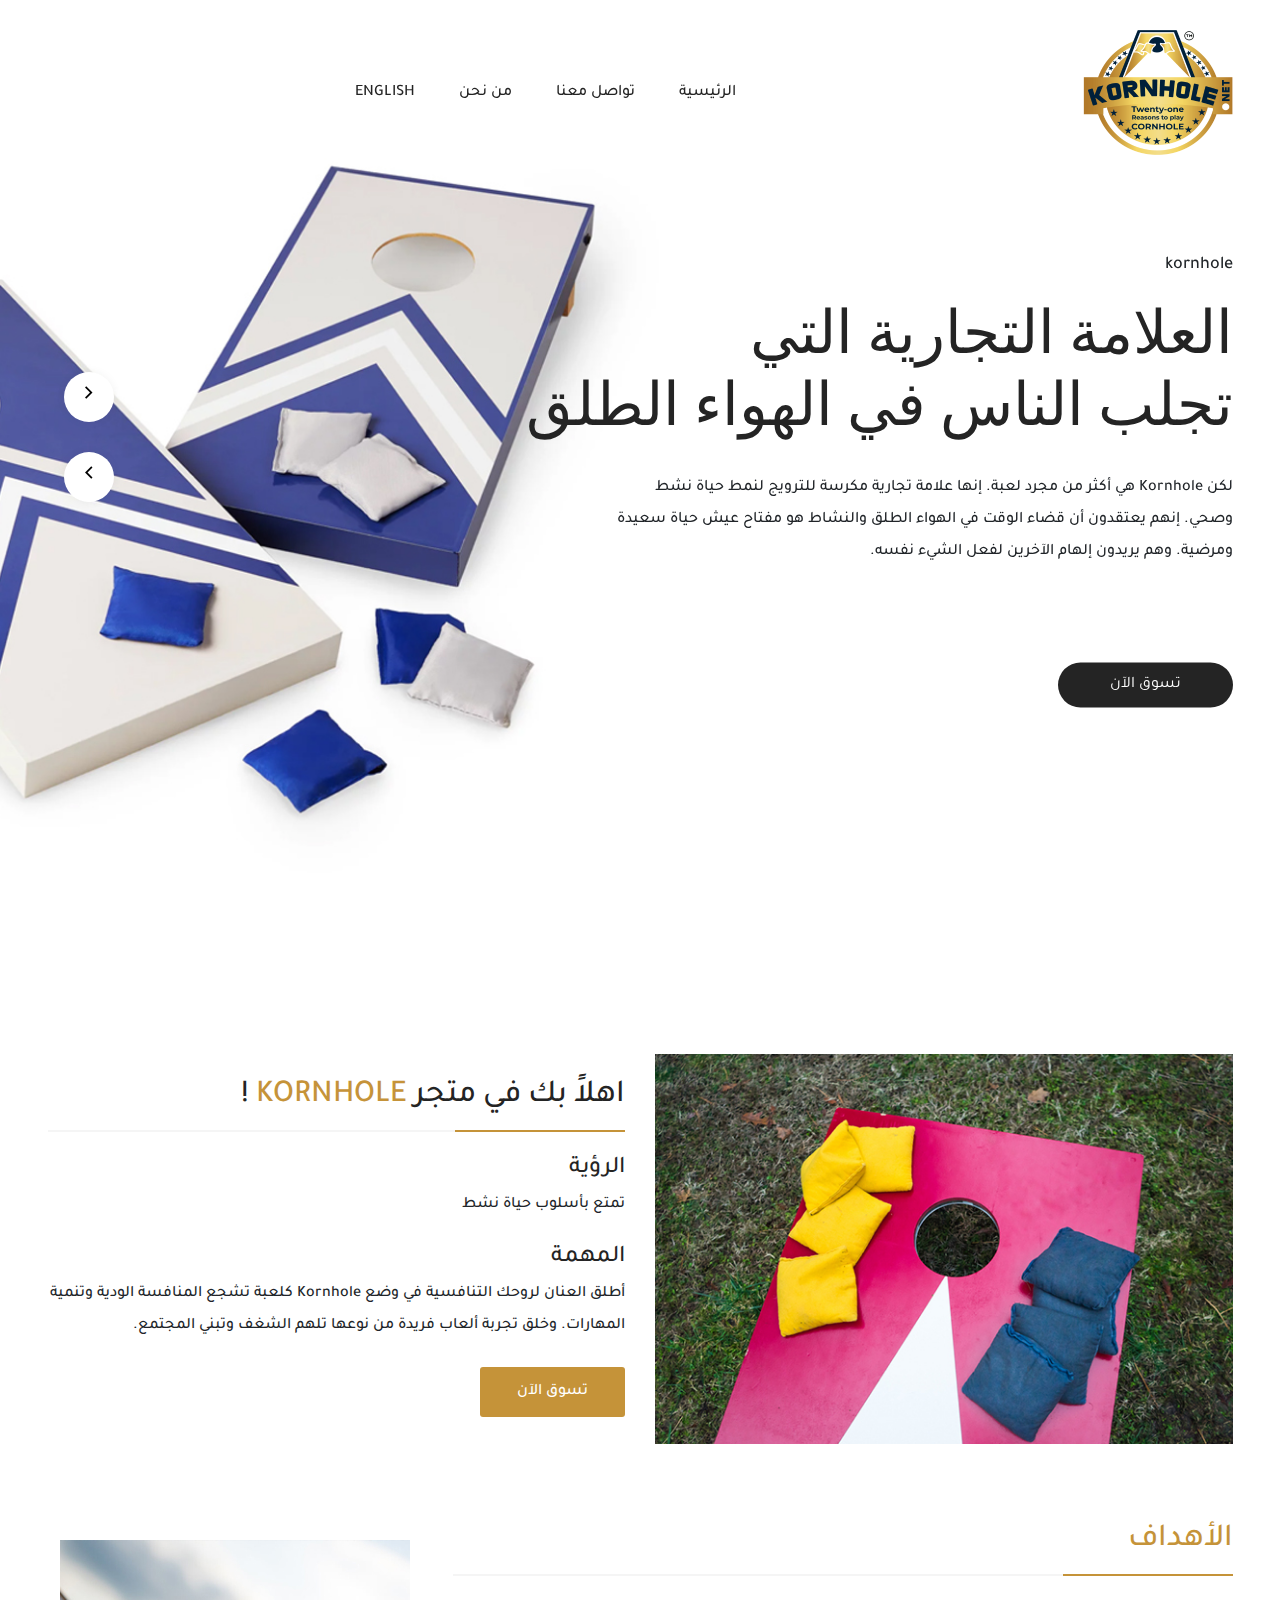
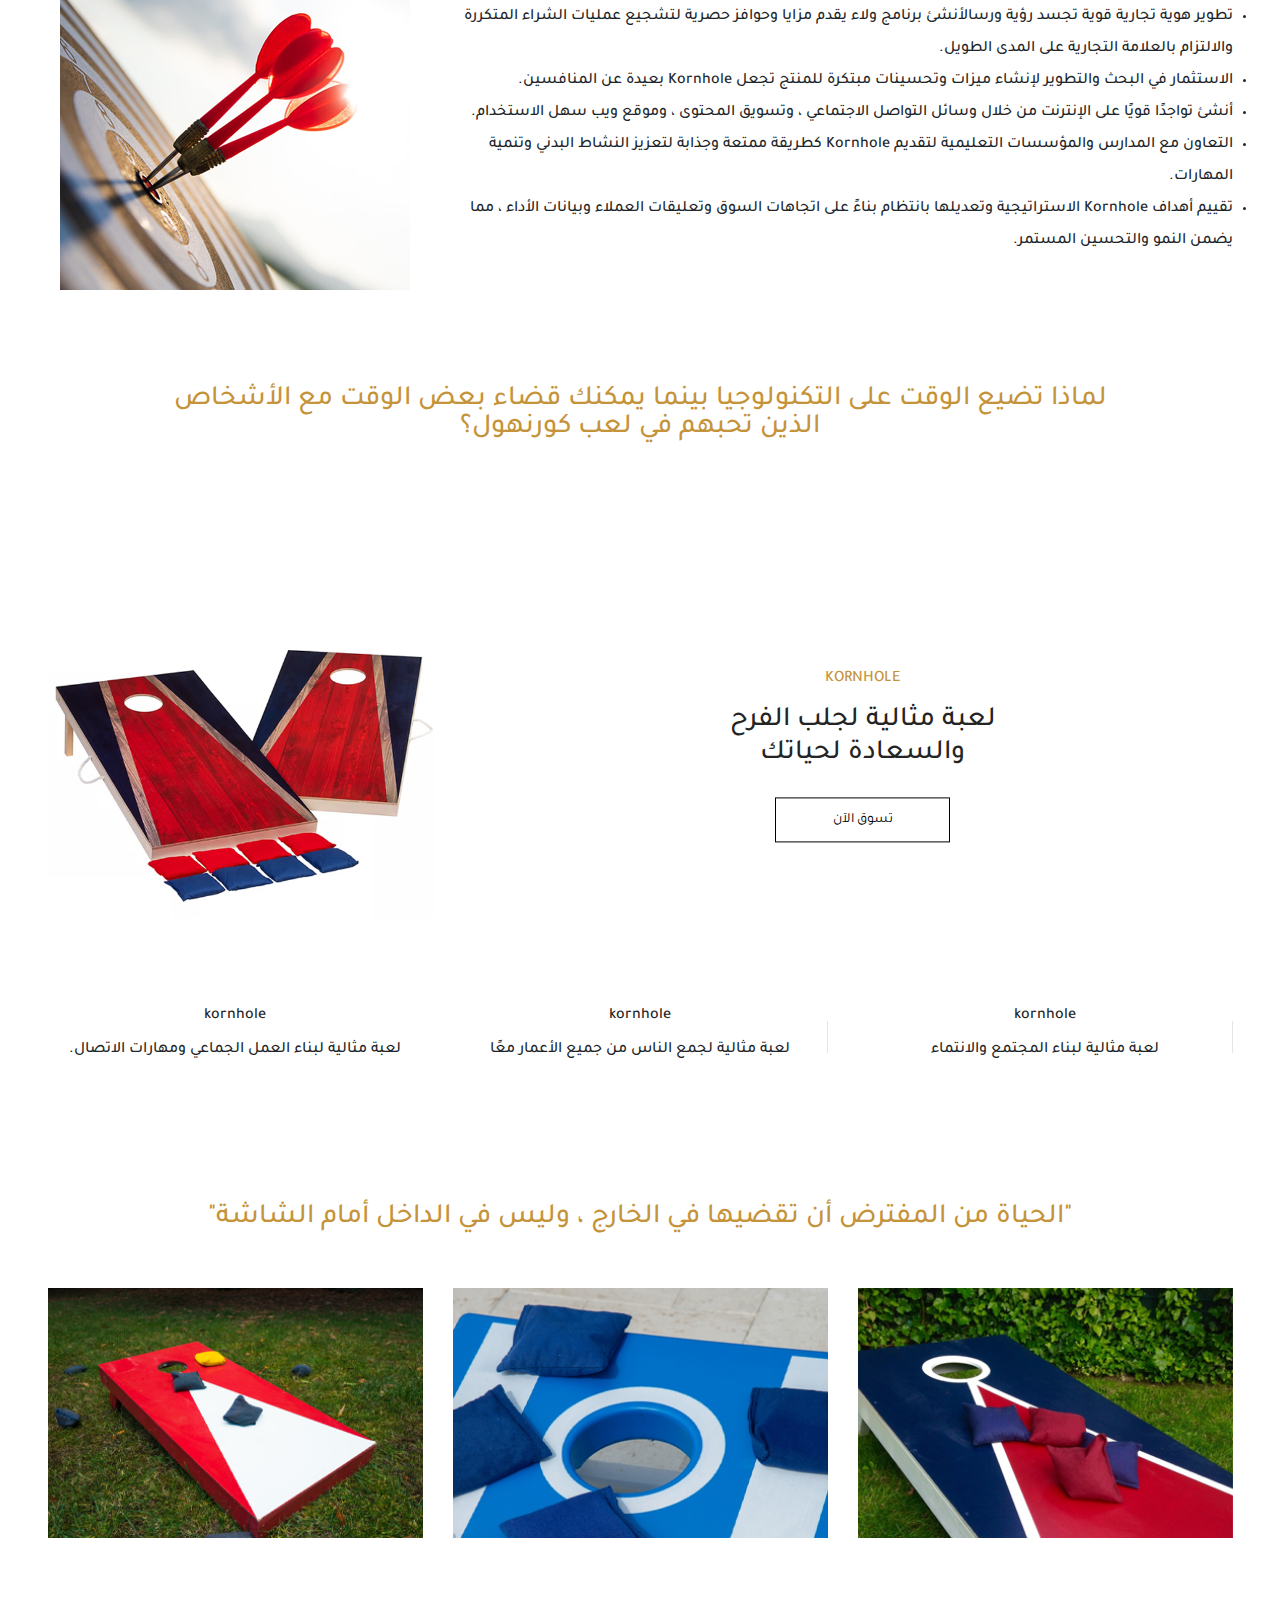
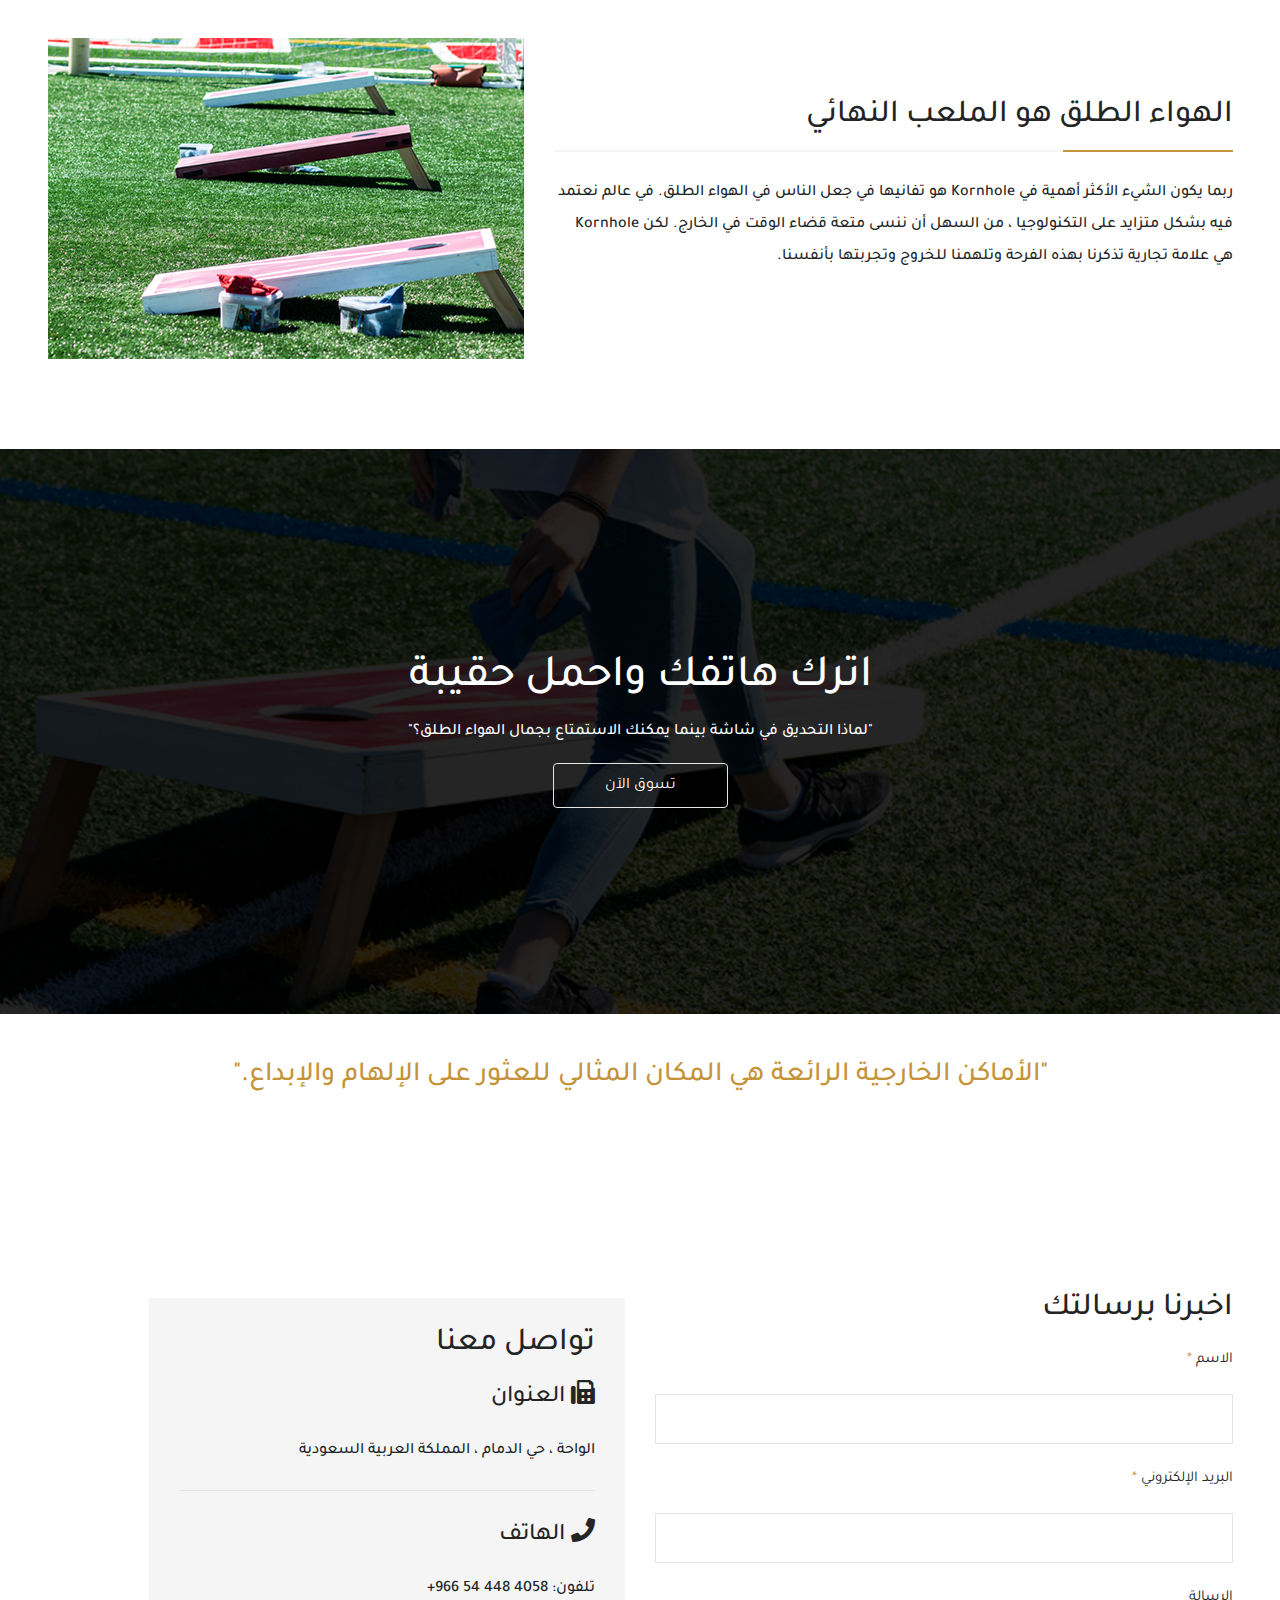
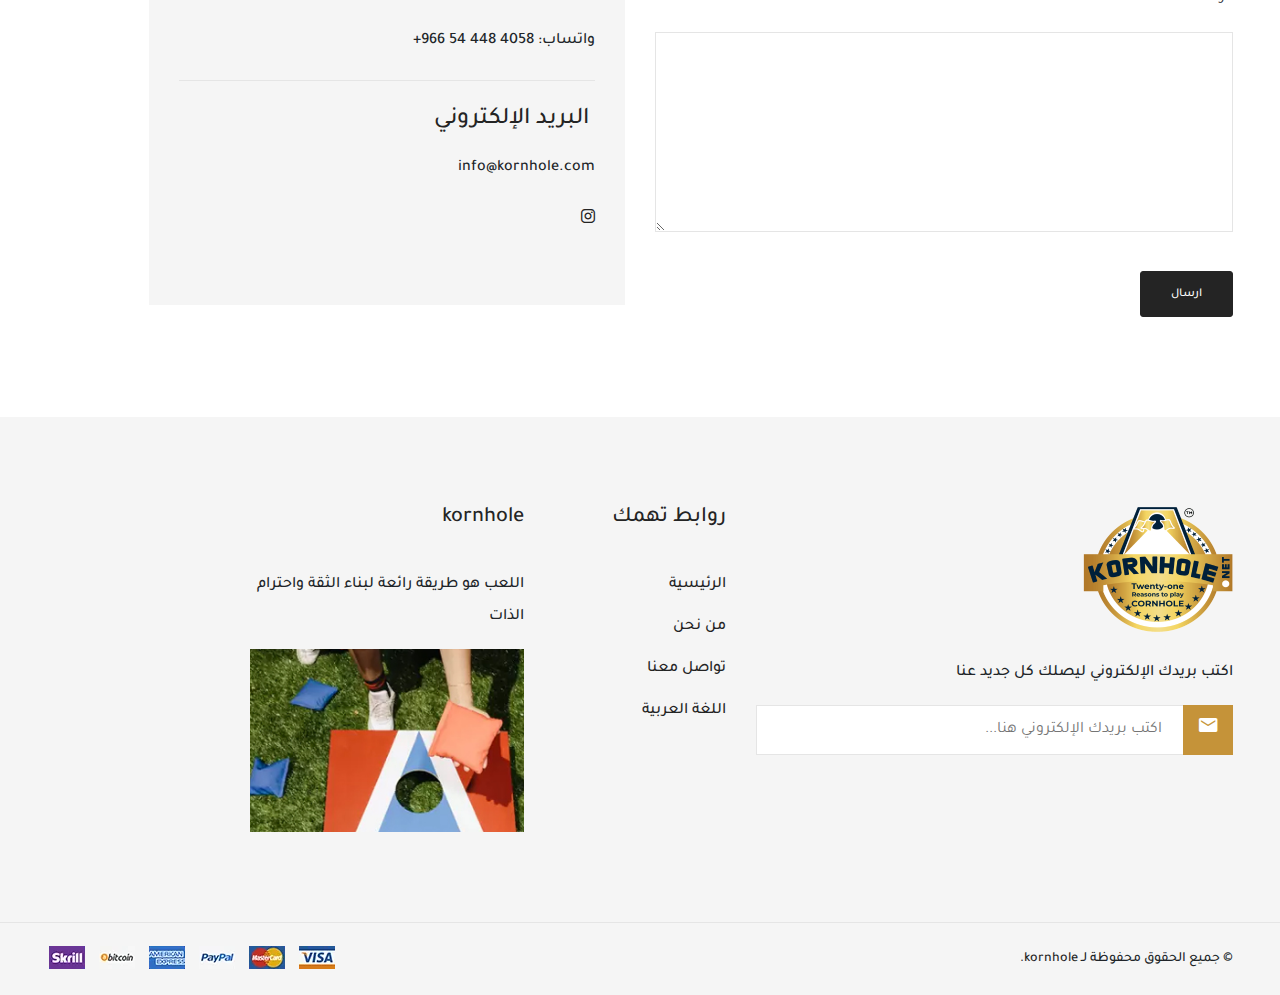
<file: index.html>
<!doctype html>
<html class="no-js" lang="en">

<head>
    <meta charset="utf-8">
    <meta http-equiv="x-ua-compatible" content="ie=edge">
    <title>kornhole || الرئيسية </title>
    <meta name="robots" content="noindex, follow" />
    <meta name="viewport" content="width=device-width, initial-scale=1, shrink-to-fit=no">
    <!-- Favicon -->
    <link rel="shortcut icon" type="image/x-icon" href="assets/images/favicon.png">

    <!-- CSS
	============================================ -->

    <!-- Bootstrap CSS -->
    <link rel="stylesheet" href="assets/css/bootstrap.min.css">
    <!-- Fontawesome -->
    <link rel="stylesheet" href="assets/css/font-awesome.min.css">
    <!-- Fontawesome Star -->
    <link rel="stylesheet" href="assets/css/fontawesome-stars.min.css">
    <!-- Ion Icon -->
    <link rel="stylesheet" href="assets/css/ion-fonts.css">
    <!-- Slick CSS -->
    <link rel="stylesheet" href="assets/css/slick.css">
    <!-- Animation -->
    <link rel="stylesheet" href="assets/css/animate.min.css">
    <!-- jQuery Ui -->
    <link rel="stylesheet" href="assets/css/jquery-ui.min.css">
    <!-- Nice Select -->
    <link rel="stylesheet" href="assets/css/nice-select.css">
    <!-- Timecircles -->
    <link rel="stylesheet" href="assets/css/timecircles.css">

    <!-- Main Style CSS -->
    <link rel="stylesheet" href="assets/css/style.css">

</head>

<body class="template-color-1">

    <div class="main-wrapper">

        <!-- Begin Loading Area -->
        <!-- <div class="loading">
            <div class="text-center middle">
                <span class="loader">
            <span class="loader-inner"></span>
                </span>
            </div>
        </div> -->
        <!-- Loading Area End Here -->

        <!-- Begin Main Header Area -->
        <header class="main-header_area" dir="rtl">
            <div class="transparent-header">
                <div class="container">
                    <div class="row">
                        <div class="col-lg-12">
                            <div class="transparent-header_nav position-relative">
                                <div class="header-logo_area">
                                    <a href="index.html">
                                        <img src="assets/images/menu/logo/1.png" alt="Header Logo">
                                    </a>
                                </div>
                                <div class="main-menu_area d-none d-lg-block">
                                    <nav class="main-nav d-flex justify-content-center">
                                        <ul>
                                            <li class=""><a href="index.html">  الرئيسية   </a> </li>
                                            <li><a href="#contact">  تواصل معنا  </a></li>
                                            <li><a href="#about"> من نحن  </a></li>
                                            <li><a href="./en/index.html">    english   </a></li>
                                        </ul>
                                    </nav>
                                </div>
                                <div class="header-right_area header-right_area-2 ">
                                    <ul>
                                        <li class="mobile-menu_wrap d-inline-block d-lg-none">
                                            <a href="#mobileMenu" class="mobile-menu_btn toolbar-btn color--white">
                                                <i class="ion-android-menu"></i>
                                            </a>
                                        </li>
                                        <!-- <li>
                                            <a href="#offcanvasMenu" class="menu-btn toolbar-btn color--white d-none d-lg-block">
                                                <i class="ion-android-menu"></i>
                                            </a>
                                        </li> -->
                                    </ul>
                                </div>
                            </div>
                        </div>
                    </div>
                </div>
            </div>
            <div class="header-sticky">
                <div class="container">
                    <div class="row">
                        <div class="col-lg-12">
                            <div class="sticky-header_nav position-relative">
                                <div class="row align-items-center justify-content-between">
                                    <div class="col-lg-2 col-sm-6">
                                        <div class="header-logo_area">
                                            <a href="index.html">
                                                <img src="assets/images/menu/logo/1.png" alt="Header Logo">
                                            </a>
                                        </div>
                                    </div>
                                    <div class="col-lg-7 d-none d-lg-block position-static">
                                        <div class="main-menu_area">
                                            <nav class="main-nav d-flex justify-content-center">
                                                <ul>
                                                    <li class=""><a href="index.html">  الرئيسية   </a> </li>
                                                    <li><a href="#contact">  تواصل معنا  </a></li>
                                                    <li><a href="#about"> من نحن  </a></li>
                                                    <li><a href="./en/index.html">    English   </a></li>
                                                </ul>
                                            </nav>
                                        </div>
                                    </div>
                                    <div class="col-lg-3 col-sm-6">
                                        <div class="header-right_area header-right_area-2">
                                            <ul>
                                                <li class="mobile-menu_wrap d-inline-block d-lg-none">
                                                    <a href="#mobileMenu" class="mobile-menu_btn toolbar-btn color--white">
                                                        <i class="ion-android-menu"></i>
                                                    </a>
                                                </li>
                                                <!-- <li class="d-none d-lg-inline-block">
                                                    <a href="#offcanvasMenu" class="menu-btn toolbar-btn color--white">
                                                        <i class="ion-android-menu"></i>
                                                    </a>
                                                </li> -->
                                            </ul>
                                        </div>
                                    </div>
                                </div>
                            </div>
                        </div>
                    </div>
                </div>
            </div>
            <div class="offcanvas-minicart_wrapper" id="miniCart">
                <div class="offcanvas-menu-inner">
                    <a href="#" class="btn-close"><i class="ion-android-close"></i></a>
                    <div class="minicart-content">
                        <div class="minicart-heading">
                            <h4>Shopping Cart</h4>
                        </div>
                        <ul class="minicart-list">
                            <li class="minicart-product">
                                <a class="product-item_remove" href="javascript:void(0)"><i
                                        class="ion-android-close"></i></a>
                                <div class="product-item_img">
                                    <img src="assets/images/product/1-1.jpg" alt="Kornhole's Product Image">
                                </div>
                                <div class="product-item_content">
                                    <a class="product-item_title" href="https://salla.sa/royal-gifts">Autem ipsa ad</a>
                                    <span class="product-item_quantity">1 x $145.80</span>
                                </div>
                            </li>
                            <li class="minicart-product">
                                <a class="product-item_remove" href="javascript:void(0)"><i
                                        class="ion-android-close"></i></a>
                                <div class="product-item_img">
                                    <img src="assets/images/product/2-1.jpg" alt="Kornhole's Product Image">
                                </div>
                                <div class="product-item_content">
                                    <a class="product-item_title" href="https://salla.sa/royal-gifts">Tenetur illum
                                        amet</a>
                                    <span class="product-item_quantity">1 x $150.80</span>
                                </div>
                            </li>
                            <li class="minicart-product">
                                <a class="product-item_remove" href="javascript:void(0)"><i
                                        class="ion-android-close"></i></a>
                                <div class="product-item_img">
                                    <img src="assets/images/product/3-1.jpg" alt="Kornhole's Product Image">
                                </div>
                                <div class="product-item_content">
                                    <a class="product-item_title" href="https://salla.sa/royal-gifts">Non doloremque
                                        placeat</a>
                                    <span class="product-item_quantity">1 x $165.80</span>
                                </div>
                            </li>
                        </ul>
                    </div>
                    <div class="minicart-item_total">
                        <span>Subtotal</span>
                        <span class="ammount">$462.4‬0</span>
                    </div>
                    <div class="minicart-btn_area">
                        <a href="cart.html" class="kenne-btn kenne-btn_fullwidth">Minicart</a>
                    </div>
                    <div class="minicart-btn_area">
                        <a href="checkout.html" class="kenne-btn kenne-btn_fullwidth">Checkout</a>
                    </div>
                </div>
            </div>
            <div class="mobile-menu_wrapper" id="mobileMenu">
                <div class="offcanvas-menu-inner">
                    <div class="container">
                        <a href="#" class="btn-close white-close_btn"><i class="ion-android-close"></i></a>
                        <div class="offcanvas-inner_logo">
                            <a href="index.html">
                                <img src="assets/images/menu/logo/1.png" alt="Header Logo">
                            </a>
                        </div>
                        <nav class="offcanvas-navigation">
                            <ul class="mobile-menu">
                                <li class=""><a href="index.html">  الرئيسية   </a> </li>
                                <li><a href="#contact">  تواصل معنا  </a></li>
                                <li><a href="#about"> من نحن  </a></li>
                                <li><a href="./en/index.html">    English   </a></li>
                            </ul>
                        </nav>

                    </div>
                </div>
            </div>
            <div class="global-overlay"></div>
        </header>
        <!-- Main Header Area End Here -->

        <!-- Begin Slider Area -->
        <div class="slider-area">

            <div class="kenne-element-carousel home-slider arrow-style" data-slick-options='{
                "slidesToShow": 1,
                "slidesToScroll": 1,
                "infinite": true,
                "arrows": true,
                "dots": false,
                "autoplay" : true,
                "fade" : true,
                "autoplaySpeed" : 7000,
                "pauseOnHover" : false,
                "pauseOnFocus" : false
                }' data-slick-responsive='[
                {"breakpoint":768, "settings": {
                "slidesToShow": 1
                }},
                {"breakpoint":575, "settings": {
                "slidesToShow": 1
                }}
            ]'>
                <div class="slide-item bg-1 animation-style-01" dir="rtl">
                    <div class="slider-progress"></div>
                    <div class="container">
                        <div class="slide-content">
                            <span> kornhole </span>
                            <h2> العلامة التجارية التي <br> تجلب الناس في الهواء الطلق </h2>
                            <p class="short-desc">
                                لكن Kornhole هي أكثر من مجرد لعبة. إنها علامة تجارية مكرسة للترويج لنمط حياة نشط وصحي. إنهم يعتقدون أن قضاء الوقت في الهواء الطلق والنشاط هو مفتاح عيش حياة سعيدة ومرضية. وهم يريدون إلهام الآخرين لفعل الشيء نفسه.
                            </p>
                            <div class="slide-btn">
                                <a class="kenne-btn" href="https://salla.sa/royal-gifts">   تسوق الآن </a>
                            </div>
                        </div>
                    </div>
                </div>
                <div class="slide-item bg-2 animation-style-01" dir="rtl">
                    <div class="slider-progress"></div>
                    <div class="container">
                        <div class="slide-content">
                            <!-- <span>Exclusive Offer -10% Off This Week</span> -->
                            <h2> اللعب هو طريقة رائعة <br> للبقاء عقليا وجسدياً</h2>
                            <p class="short-desc-2">
                                في عالم اليوم ، من السهل جدًا أن تضيع في العالم الرقمي. نقضي ساعات لا حصر لها في التمرير عبر موجزات الوسائط الاجتماعية ومشاهدة مقاطع الفيديو وممارسة الألعاب على أجهزتنا. في حين أن هذه الأنشطة يمكن أن تكون ممتعة ، إلا أنها تأتي غالبًا على حساب قضاء الوقت
                                في الهواء الطلق والنشاط.

                            </p>
                            <div class="slide-btn">
                                <a class="kenne-btn" href="https://salla.sa/royal-gifts"> تسوق الآن</a>
                            </div>
                        </div>
                    </div>
                </div>

            </div>

        </div>
        <!-- Slider Area End Here -->
        <!-- Begin Kornhole's About Us Area -->
        <div class="about-us-area" id="about" dir="rtl">
            <div class="container">
                <div class="row">
                    <div class="col-lg-6 col-md-5">
                        <div class="overview-img text-center img-hover_effect">
                            <a href="#">
                                <img class="img-full" src="assets/images/about-us/1.jpg" alt="Kornhole's About Us Image">
                            </a>
                        </div>
                    </div>
                    <div class="col-lg-6 col-md-7 d-flex align-items-center">
                        <div class="overview-content">
                            <h2> اهلاً بك في متجر <span> kornhole</span> ! </h2>

                            <h4><span> الرؤية </span></h4>
                            <p class="short_desc">
                                تمتع بأسلوب حياة نشط
                            </p>
                            <h4><span> المهمة </span></h4>
                            <p class="short_desc">
                                أطلق العنان لروحك التنافسية في وضع Kornhole كلعبة تشجع المنافسة الودية وتنمية المهارات. وخلق تجربة ألعاب فريدة من نوعها تلهم الشغف وتبني المجتمع.
                            </p>
                            <div class="kenne-about-us_btn-area">
                                <a class="about-us_btn" href="https://salla.sa/royal-gifts"> تسوق الآن</a>
                            </div>
                        </div>
                    </div>
                </div>
                <div class="row justify-content-between py-5">
                    <div class="col-lg-8 col-md-8 d-flex align-items-center ">
                        <div class="overview-content">
                            <h2><span> الأهداف </span></h2>
                            <ul style="list-style: disc;">
                                <li>
                                    تطوير هوية تجارية قوية تجسد رؤية ورسالأنشئ برنامج ولاء يقدم مزايا وحوافز حصرية لتشجيع عمليات الشراء المتكررة والالتزام بالعلامة التجارية على المدى الطويل.
                                </li>
                                <li>
                                    الاستثمار في البحث والتطوير لإنشاء ميزات وتحسينات مبتكرة للمنتج تجعل Kornhole بعيدة عن المنافسين.
                                </li>
                                <li>
                                    أنشئ تواجدًا قويًا على الإنترنت من خلال وسائل التواصل الاجتماعي ، وتسويق المحتوى ، وموقع ويب سهل الاستخدام.
                                </li>
                                <li>
                                    التعاون مع المدارس والمؤسسات التعليمية لتقديم Kornhole كطريقة ممتعة وجذابة لتعزيز النشاط البدني وتنمية المهارات.
                                </li>
                                <li>
                                    تقييم أهداف Kornhole الاستراتيجية وتعديلها بانتظام بناءً على اتجاهات السوق وتعليقات العملاء وبيانات الأداء ، مما يضمن النمو والتحسين المستمر.
                                </li>

                            </ul>
                        </div>
                    </div>
                    <div class="col-lg-4 col-md-4 m-auto">
                        <div class="overview-img text-center img-hover_effect">
                            <img class="pt-5" src="./assets/images/goals.jpg" alt="Kornhole's golas image">
                        </div>
                    </div>
                </div>
            </div>
        </div>
        <!-- Kornhole's About Us Area End Here -->
        <div class="py-5 container text-center mx-auto w-75" dir="rtl">
            <h3>
                <span>
                   لماذا تضيع الوقت على التكنولوجيا بينما يمكنك قضاء بعض الوقت مع الأشخاص الذين تحبهم في لعب كورنهول؟
                </span>
            </h3>
        </div>
        <!-- Begin Banner Area Five -->
        <div class="banner-area-5" dir="rtl">
            <div class="container">
                <div class="row">
                    <div class="col-lg-12">
                        <div class="banner-item img-hover_effect">
                            <div class="banner-img"></div>
                            <div class="banner-content">
                                <span>kornhole</span>
                                <h3>
                                    لعبة مثالية لجلب الفرح <br> والسعادة لحياتك
                                </h3>
                                <div class="kenne-btn-ps_center">
                                    <a class="kenne-btn transparent-btn black-color square-btn" href="https://salla.sa/royal-gifts"> تسوق الآن </a>
                                </div>
                            </div>
                        </div>
                    </div>
                </div>
            </div>
        </div>
        <!-- Banner Area Five End Here -->
        <!-- Begin Service Area -->
        <div class="service-area" dir="rtl">
            <div class="container">
                <div class="service-nav">
                    <div class="row">
                        <div class="col-lg-4 col-md-4">
                            <div class="service-item">
                                <div class="content">
                                    <h4> kornhole </h4>
                                    <p>لعبة مثالية لبناء المجتمع والانتماء </p>
                                </div>
                            </div>
                        </div>
                        <div class="col-lg-4 col-md-4">
                            <div class="service-item">
                                <div class="content">
                                    <h4> kornhole </h4>
                                    <p> لعبة مثالية لجمع الناس من جميع الأعمار معًا </p>
                                </div>
                            </div>
                        </div>
                        <div class="col-lg-4 col-md-4">
                            <div class="service-item">
                                <div class="content">
                                    <h4> kornhole </h4>
                                    <p> لعبة مثالية لبناء العمل الجماعي ومهارات الاتصال. </p>
                                </div>
                            </div>
                        </div>
                    </div>
                </div>
            </div>
        </div>
        <!-- Service Area End Here -->

        <!-- Begin Banner Area -->
        <div class="banner-area">
            <div class="container">
                <div class="py-5  text-center mx-auto" dir="rtl">
                    <h3>
                        <span>
                           "الحياة من المفترض أن تقضيها في الخارج ، وليس في الداخل أمام الشاشة"
                        </span>
                    </h3>
                </div>
                <div class="row">
                    <div class="col-md-4 col-6 custom-xxs-col">
                        <div class="banner-item img-hover_effect">
                            <div class="banner-img">
                                <a href="javascrip:void(0)">
                                    <img src="assets/images/banner/1-1.jpg" alt="Banner">
                                </a>
                            </div>
                        </div>
                    </div>
                    <div class="col-md-4 col-6 custom-xxs-col">
                        <div class="banner-item img-hover_effect">
                            <div class="banner-img">
                                <a href="javascrip:void(0)">
                                    <img src="assets/images/banner/1-2.jpg" alt="Banner">
                                </a>
                            </div>
                        </div>
                    </div>
                    <div class="col-md-4 col-6 custom-xxs-col">
                        <div class="banner-item img-hover_effect">
                            <div class="banner-img">
                                <a href="javascrip:void(0)">
                                    <img src="assets/images/banner/1-3.jpg" alt="Banner">
                                </a>
                            </div>
                        </div>
                    </div>
                </div>
            </div>
        </div>
        <!-- Banner Area End Here -->








        <!-- Begin Kornhole's About Us Area -->
        <div class="about-us-area" id="about" dir="rtl">
            <div class="container">
                <div class="row">

                    <div class="col-lg-7 col-md-7 d-flex align-items-center">
                        <div class="overview-content">
                            <h2> الهواء الطلق هو الملعب النهائي </h2>
                            <p class="short_desc">


                                ربما يكون الشيء الأكثر أهمية في Kornhole هو تفانيها في جعل الناس في الهواء الطلق. في عالم نعتمد فيه بشكل متزايد على التكنولوجيا ، من السهل أن ننسى متعة قضاء الوقت في الخارج. لكن Kornhole هي علامة تجارية تذكرنا بهذه الفرحة وتلهمنا للخروج وتجربتها بأنفسنا.
                            </p>

                        </div>
                    </div>
                    <div class="col-lg-5 col-md-5 m-auto">
                        <div class="overview-img text-center img-hover_effect">
                            <a href="#">
                                <img class="img-full" src="assets/images/blog/power.jpg" alt="Kornhole's About Us Image">
                            </a>
                        </div>
                    </div>
                </div>
            </div>
        </div>
        <!-- Kornhole's About Us Area End Here -->

        <!-- Begin Kornhole's Banner Area Four -->
        <div class="kenne-banner_area kenne-banner_area-4" dir="rtl">
            <div class="banner-img"></div>
            <div class="banner-content">
                <h3> اترك هاتفك واحمل حقيبة </h3>
                <p>
                    "لماذا التحديق في شاشة بينما يمكنك الاستمتاع بجمال الهواء الطلق؟"
                </p>

                <div class="kenne-btn-ps_center">
                    <a class="kenne-btn transparent-btn" href="https://salla.sa/royal-gifts"> تسوق الآن</a>
                </div>
            </div>
        </div>
        <div class="pt-5 container text-center mx-auto" dir="rtl">
            <h3>
                <span>
                 "الأماكن الخارجية الرائعة هي المكان المثالي للعثور على الإلهام والإبداع."
                </span>
            </h3>
        </div>
        <!-- Kornhole's Banner Area Four End Here -->


        <!-- Begin Contact Main Page Area -->
        <div class="contact-main-page" id="contact" dir="rtl">
            <div class="container">
                <div class="row">
                    <div class="col-lg-5 offset-lg-1 col-md-12 order-1 order-lg-2">
                        <div class="contact-page-side-content">
                            <h3 class="contact-page-title"> تواصل معنا </h3>
                            <!-- <p class="contact-page-message">
                                "kornhole: فن البحث عن الجمال في البساطة".
                            </p> -->
                            <div class="single-contact-block">
                                <h4><i class="fa fa-fax"></i> العنوان </h4>
                                <p>
                                    الواحة ، حي الدمام ، المملكة العربية السعودية
                                </p>
                            </div>
                            <div class="single-contact-block">
                                <h4><i class="fa fa-phone"></i> الهاتف </h4>
                                <p>تلفون: <span dir="ltr"> +966 54 448 4058 </span> </p>
                                <p>واتساب: <span dir="ltr">+966 54 448 4058 </span> </p>
                            </div>
                            <div class="single-contact-block last-child">
                                <h4><i class="fa fa-envelope-o"></i> البريد الإلكتروني</h4>
                                <p>info@kornhole.com</p>
                                <p class="instagram">
                                    <a href="https://www.instagram.com/kornhole_/" data-bs-toggle="tooltip" target="_blank" title="Instagram">
                                        <i class="fab fa-instagram"></i>
                                    </a>
                                </p>
                            </div>
                        </div>
                    </div>
                    <div class="col-lg-6 col-md-12 order-2 order-lg-1">
                        <div class="contact-form-content">
                            <h3 class="contact-page-title">اخبرنا برسالتك</h3>
                            <div class="contact-form">
                                <form id="contact-form" action="https://whizthemes.com/mail-php/mamunur/kenne/kenne.php">
                                    <div class="form-group">
                                        <label>الاسم <span class="required">*</span></label>
                                        <input type="text" name="con_name" id="con_name" required>
                                    </div>
                                    <div class="form-group">
                                        <label> البريد الإلكتروني <span class="required">*</span></label>
                                        <input type="email" name="con_email" id="con_email" required>
                                    </div>
                                    <div class="form-group form-group-2">
                                        <label>الرسالة </label>
                                        <textarea name="con_message" id="con_message"></textarea>
                                    </div>
                                    <div class="form-group">
                                        <button type="submit" value="submit" id="submit" class="kenne-contact-form_btn" name="submit"> ارسال </button>
                                    </div>
                                </form>
                            </div>
                            <p class="form-message"></p>
                        </div>
                    </div>
                </div>
            </div>
        </div>
        <!-- Contact Main Page Area End Here -->

        <!-- Begin Kornhole's Footer Area -->
        <div class="kenne-footer_area bg-smoke_color" dir="rtl">
            <div class="footer-top_area">
                <div class="container">
                    <div class="row">
                        <div class="col-lg-5">
                            <div class="newsletter-area">
                                <div class="newsletter-logo">
                                    <a href="javascript:void(0)">
                                        <img src="assets/images/footer/logo/1.png" alt="Logo">
                                    </a>
                                </div>
                                <p class="short-desc">اكتب بريدك الإلكتروني ليصلك كل جديد عنا </p>
                                <div class="newsletter-form_wrap">
                                    <form action="https://devitems.us11.list-manage.com/subscribe/post?u=6bbb9b6f5827bd842d9640c82&amp;id=05d85f18ef" method="post" id="mc-embedded-subscribe-form" name="mc-embedded-subscribe-form" class="newsletters-form validate" target="_blank" novalidate>
                                        <div id="mc_embed_signup_scroll">
                                            <div id="mc-form" class="mc-form subscribe-form">
                                                <input id="mc-email" class="newsletter-input" type="email" autocomplete="off" placeholder="اكتب بريدك الإلكتروني هنا..." />
                                                <button class="newsletter-btn" id="mc-submit"><i
                                                        class="ion-android-mail"></i></button>
                                            </div>
                                        </div>
                                    </form>
                                </div>
                            </div>
                        </div>
                        <div class="col-lg-6 offset-lg-1">
                            <div class="row footer-widgets_wrap">
                                <!-- <div class="col-lg-4 col-md-4 col-sm-4">
                                    <div class="footer-widgets_title">
                                        <h4>Shopping</h4>
                                    </div>
                                    <div class="footer-widgets">
                                        <ul>
                                            <li><a href="javascript:void(0)">Product</a></li>
                                            <li><a href="javascript:void(0)">My Cart</a></li>
                                            <li><a href="javascript:void(0)">Wishlist</a></li>
                                            <li><a href="javascript:void(0)">Cart</a></li>
                                        </ul>
                                    </div>
                                </div> -->
                                <div class="col-lg-4 col-md-4 col-sm-4">
                                    <div class="footer-widgets_title">
                                        <h4> روابط تهمك </h4>
                                    </div>
                                    <div class="footer-widgets">
                                        <ul>
                                            <li><a href="index.html"> الرئيسية  </a></li>
                                            <li><a href="#about">  من نحن </a></li>
                                            <li><a href="#contact">  تواصل معنا  </a></li>
                                            <li><a href="../index.html"> اللغة العربية </a></li>
                                        </ul>
                                    </div>
                                </div>
                                <div class="col-lg-6 col-md-6 col-sm-6">
                                    <div class="footer-widgets_title">
                                        <h4> kornhole </h4>
                                    </div>
                                    <div class="footer-widgets">
                                        <p> اللعب هو طريقة رائعة لبناء الثقة واحترام الذات </p>
                                        <img src="./assets/images/bisht.jpg" alt="">
                                    </div>
                                </div>
                            </div>
                        </div>
                    </div>
                </div>
            </div>
            <div class="footer-bottom_area">
                <div class="container">
                    <div class="row align-items-center">
                        <div class="col-md-6">
                            <div class="copyright">
                                <span>
                                    &copy;
                                    جميع الحقوق محفوظة لـ
                                   <a href="index.html">kornhole.</a></span>
                            </div>
                        </div>
                        <div class="col-md-6">
                            <div class="payment">
                                <img src="assets/images/footer/payment/1.png" alt="Kornhole's Payment Method">
                            </div>
                        </div>
                    </div>
                </div>
            </div>
        </div>
        <!-- Kornhole's Footer Area End Here -->
        <!-- Begin Kornhole's Modal Area -->
        <div class="modal fade modal-wrapper" id="exampleModalCenter">
            <div class="modal-dialog modal-dialog-centered" role="document">
                <div class="modal-content">
                    <div class="modal-body">
                        <button type="button" class="close" data-bs-dismiss="modal" aria-label="Close">
                            <span aria-hidden="true">&times;</span>
                        </button>
                        <div class="modal-inner-area sp-area row">
                            <div class="col-lg-5">
                                <div class="sp-img_area">
                                    <div class="kenne-element-carousel sp-img_slider slick-img-slider" data-slick-options='{
                                    "slidesToShow": 1,
                                    "arrows": false,
                                    "fade": true,
                                    "draggable": false,
                                    "swipe": false,
                                    "asNavFor": ".sp-img_slider-nav"
                                    }'>
                                        <div class="single-slide red">
                                            <img src="assets/images/product/1-1.jpg" alt="Kornhole's Product Image">
                                        </div>
                                        <div class="single-slide orange">
                                            <img src="assets/images/product/1-2.jpg" alt="Kornhole's Product Image">
                                        </div>
                                        <div class="single-slide brown">
                                            <img src="assets/images/product/2-1.jpg" alt="Kornhole's Product Image">
                                        </div>
                                        <div class="single-slide umber">
                                            <img src="assets/images/product/2-2.jpg" alt="Kornhole's Product Image">
                                        </div>
                                        <div class="single-slide black">
                                            <img src="assets/images/product/3-1.jpg" alt="Kornhole's Product Image">
                                        </div>
                                        <div class="single-slide golden">
                                            <img src="assets/images/product/3-2.jpg" alt="Kornhole's Product Image">
                                        </div>
                                    </div>
                                    <div class="kenne-element-carousel sp-img_slider-nav arrow-style-2 arrow-style-3" data-slick-options='{
                                   "slidesToShow": 4,
                                    "asNavFor": ".sp-img_slider",
                                   "focusOnSelect": true,
                                   "arrows" : true,
                                   "spaceBetween": 30
                                  }' data-slick-responsive='[
                                    {"breakpoint":1501, "settings": {"slidesToShow": 3}},
                                    {"breakpoint":1200, "settings": {"slidesToShow": 2}},
                                    {"breakpoint":992, "settings": {"slidesToShow": 4}},
                                    {"breakpoint":768, "settings": {"slidesToShow": 3}},
                                    {"breakpoint":575, "settings": {"slidesToShow": 2}}
                                ]'>
                                        <div class="single-slide red">
                                            <img src="assets/images/product/1-1.jpg" alt="Kornhole's Product Thumnail">
                                        </div>
                                        <div class="single-slide orange">
                                            <img src="assets/images/product/1-2.jpg" alt="Kornhole's Product Thumnail">
                                        </div>
                                        <div class="single-slide brown">
                                            <img src="assets/images/product/2-1.jpg" alt="Kornhole's Product Thumnail">
                                        </div>
                                        <div class="single-slide umber">
                                            <img src="assets/images/product/2-2.jpg" alt="Kornhole's Product Thumnail">
                                        </div>
                                        <div class="single-slide black">
                                            <img src="assets/images/product/3-1.jpg" alt="Kornhole's Product Thumnail">
                                        </div>
                                        <div class="single-slide golden">
                                            <img src="assets/images/product/3-2.jpg" alt="Kornhole's Product Thumnail">
                                        </div>
                                    </div>
                                </div>
                            </div>
                            <div class="col-xl-7 col-lg-6">
                                <div class="sp-content">
                                    <div class="sp-heading">
                                        <h5><a href="#">Dolorem odio provident ut nihil</a></h5>
                                    </div>
                                    <div class="rating-box">
                                        <ul>
                                            <li><i class="ion-android-star"></i></li>
                                            <li><i class="ion-android-star"></i></li>
                                            <li><i class="ion-android-star"></i></li>
                                            <li class="silver-color"><i class="ion-android-star"></i></li>
                                            <li class="silver-color"><i class="ion-android-star"></i></li>
                                        </ul>
                                    </div>
                                    <div class="price-box">
                                        <span class="new-price new-price-2">$194.00</span>
                                        <span class="old-price">$241.00</span>
                                    </div>
                                    <div class="sp-essential_stuff">
                                        <ul>
                                            <li>Brands <a href="javascript:void(0)">Buxton</a></li>
                                            <li>Product Code: <a href="javascript:void(0)">Product 16</a></li>
                                            <li>Reward Points: <a href="javascript:void(0)">100</a></li>
                                            <li>Availability: <a href="javascript:void(0)">In Stock</a></li>
                                            <li>EX Tax: <a href="javascript:void(0)"><span>$453.35</span></a></li>
                                            <li>Price in reward points: <a href="javascript:void(0)">400</a></li>
                                        </ul>
                                    </div>
                                    <div class="color-list_area">
                                        <div class="color-list_heading">
                                            <h4>Available Options</h4>
                                        </div>
                                        <span class="sub-title">Color</span>
                                        <div class="color-list">
                                            <a href="javascript:void(0)" class="single-color active" data-swatch-color="red">
                                                <span class="bg-red_color"></span>
                                                <span class="color-text">Red (+$150)</span>
                                            </a>
                                            <a href="javascript:void(0)" class="single-color" data-swatch-color="orange">
                                                <span class="burnt-orange_color"></span>
                                                <span class="color-text">Orange (+$170)</span>
                                            </a>
                                            <a href="javascript:void(0)" class="single-color" data-swatch-color="brown">
                                                <span class="brown_color"></span>
                                                <span class="color-text">Brown (+$120)</span>
                                            </a>
                                            <a href="javascript:void(0)" class="single-color" data-swatch-color="umber">
                                                <span class="raw-umber_color"></span>
                                                <span class="color-text">Umber (+$125)</span>
                                            </a>
                                            <a href="javascript:void(0)" class="single-color" data-swatch-color="black">
                                                <span class="black_color"></span>
                                                <span class="color-text">Black (+$125)</span>
                                            </a>
                                            <a href="javascript:void(0)" class="single-color" data-swatch-color="golden">
                                                <span class="golden_color"></span>
                                                <span class="color-text">Golden (+$125)</span>
                                            </a>
                                        </div>
                                    </div>
                                    <div class="quantity">
                                        <label>Quantity</label>
                                        <div class="cart-plus-minus">
                                            <input class="cart-plus-minus-box" value="1" type="text">
                                            <div class="dec qtybutton"><i class="fa fa-angle-down"></i></div>
                                            <div class="inc qtybutton"><i class="fa fa-angle-up"></i></div>
                                        </div>
                                    </div>
                                    <div class="kenne-group_btn">
                                        <ul>
                                            <li><a href="cart.html" class="add-to_cart">Cart To Cart</a></li>
                                            <li><a href="cart.html"><i class="ion-android-favorite-outline"></i></a>
                                            </li>
                                            <li><a href="cart.html"><i class="ion-ios-shuffle-strong"></i></a></li>
                                        </ul>
                                    </div>
                                    <div class="kenne-tag-line">
                                        <h6>Tags:</h6>
                                        <a href="javascript:void(0)">Scraf</a>,
                                        <a href="javascript:void(0)">hoodie</a>,
                                        <a href="javascript:void(0)">jacket</a>
                                    </div>
                                    <div class="kenne-social_link">
                                        <ul>
                                            <li class="facebook">
                                                <a href="https://www.facebook.com" data-bs-toggle="tooltip" target="_blank" title="Facebook">
                                                    <i class="fab fa-facebook"></i>
                                                </a>
                                            </li>
                                            <li class="twitter">
                                                <a href="https://twitter.com" data-bs-toggle="tooltip" target="_blank" title="Twitter">
                                                    <i class="fab fa-twitter-square"></i>
                                                </a>
                                            </li>
                                            <li class="youtube">
                                                <a href="https://www.youtube.com" data-bs-toggle="tooltip" target="_blank" title="Youtube">
                                                    <i class="fab fa-youtube"></i>
                                                </a>
                                            </li>
                                            <li class="google-plus">
                                                <a href="https://www.plus.google.com/discover" data-bs-toggle="tooltip" target="_blank" title="Google Plus">
                                                    <i class="fab fa-google-plus"></i>
                                                </a>
                                            </li>
                                            <li class="instagram">
                                                <a href="https://www.instagram.com/kornhole_/" data-bs-toggle="tooltip" target="_blank" title="Instagram">
                                                    <i class="fab fa-instagram"></i>
                                                </a>
                                            </li>
                                        </ul>
                                    </div>
                                </div>
                            </div>
                        </div>
                    </div>
                </div>
            </div>
        </div>
        <!-- Kornhole's Modal Area End Here -->
        <!-- Scroll To Top Start -->
        <a class="scroll-to-top" href=""><i class="ion-chevron-up"></i></a>
        <!-- Scroll To Top End -->

    </div>

    <!-- JS
============================================ -->

    <!-- jQuery JS -->
    <script src="assets/js/vendor/jquery-3.6.0.min.js"></script>
    <script src="assets/js/vendor/jquery-migrate-3.3.2.min.js"></script>
    <!-- Modernizer JS -->
    <script src="assets/js/vendor/modernizr-3.11.2.min.js"></script>
    <!-- Bootstrap JS -->
    <script src="assets/js/vendor/bootstrap.bundle.min.js"></script>

    <!-- Slick Slider JS -->
    <script src="assets/js/plugins/slick.min.js"></script>
    <!-- Barrating JS -->
    <script src="assets/js/plugins/jquery.barrating.min.js"></script>
    <!-- Counterup JS -->
    <script src="assets/js/plugins/jquery.counterup.js"></script>
    <!-- Nice Select JS -->
    <script src="assets/js/plugins/jquery.nice-select.js"></script>
    <!-- Sticky Sidebar JS -->
    <script src="assets/js/plugins/jquery.sticky-sidebar.js"></script>
    <!-- Jquery-ui JS -->
    <script src="assets/js/plugins/jquery-ui.min.js"></script>
    <script src="assets/js/plugins/jquery.ui.touch-punch.min.js"></script>
    <!-- Theia Sticky Sidebar JS -->
    <script src="assets/js/plugins/theia-sticky-sidebar.min.js"></script>
    <!-- Waypoints JS -->
    <script src="assets/js/plugins/waypoints.min.js"></script>
    <!-- jQuery Zoom JS -->
    <script src="assets/js/plugins/jquery.zoom.min.js"></script>
    <!-- Timecircles JS -->
    <script src="assets/js/plugins/timecircles.js"></script>

    <!-- Main JS -->
    <script src="assets/js/main.js"></script>

</body>

</html>
</file>
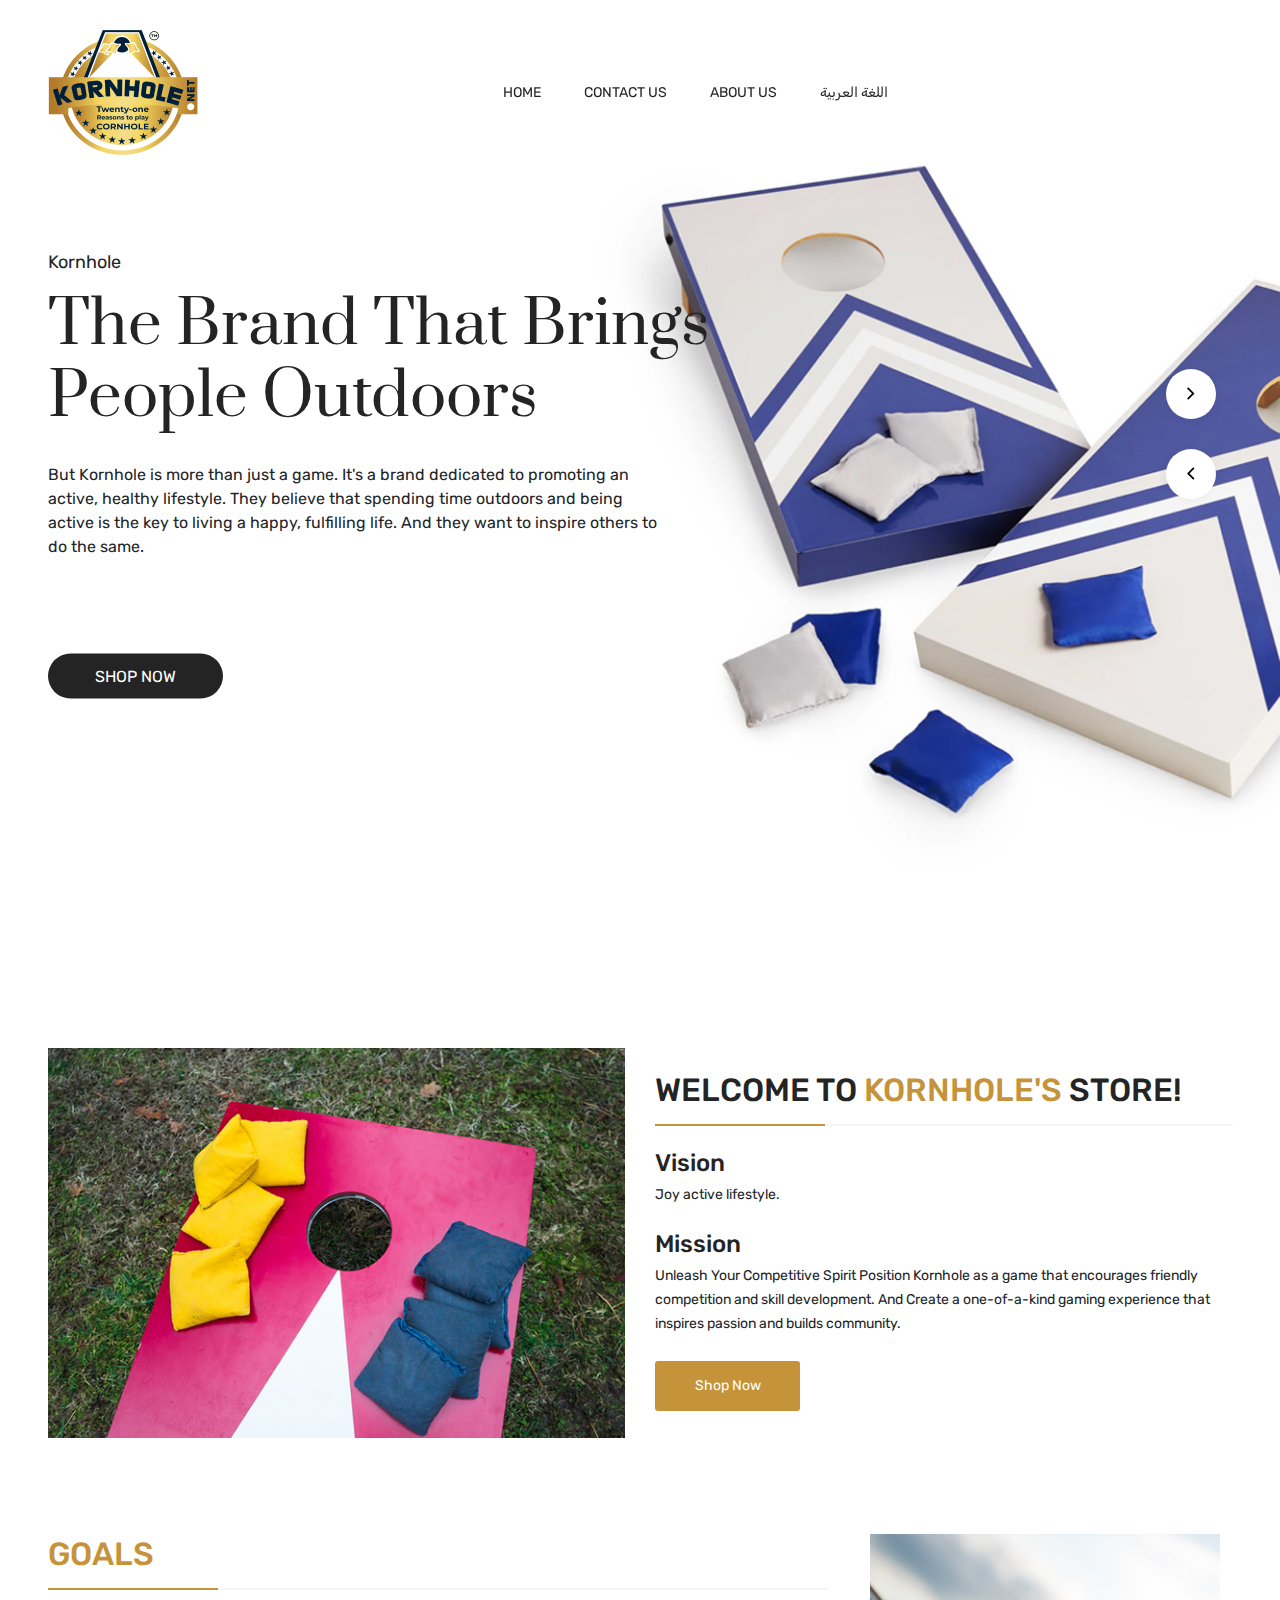
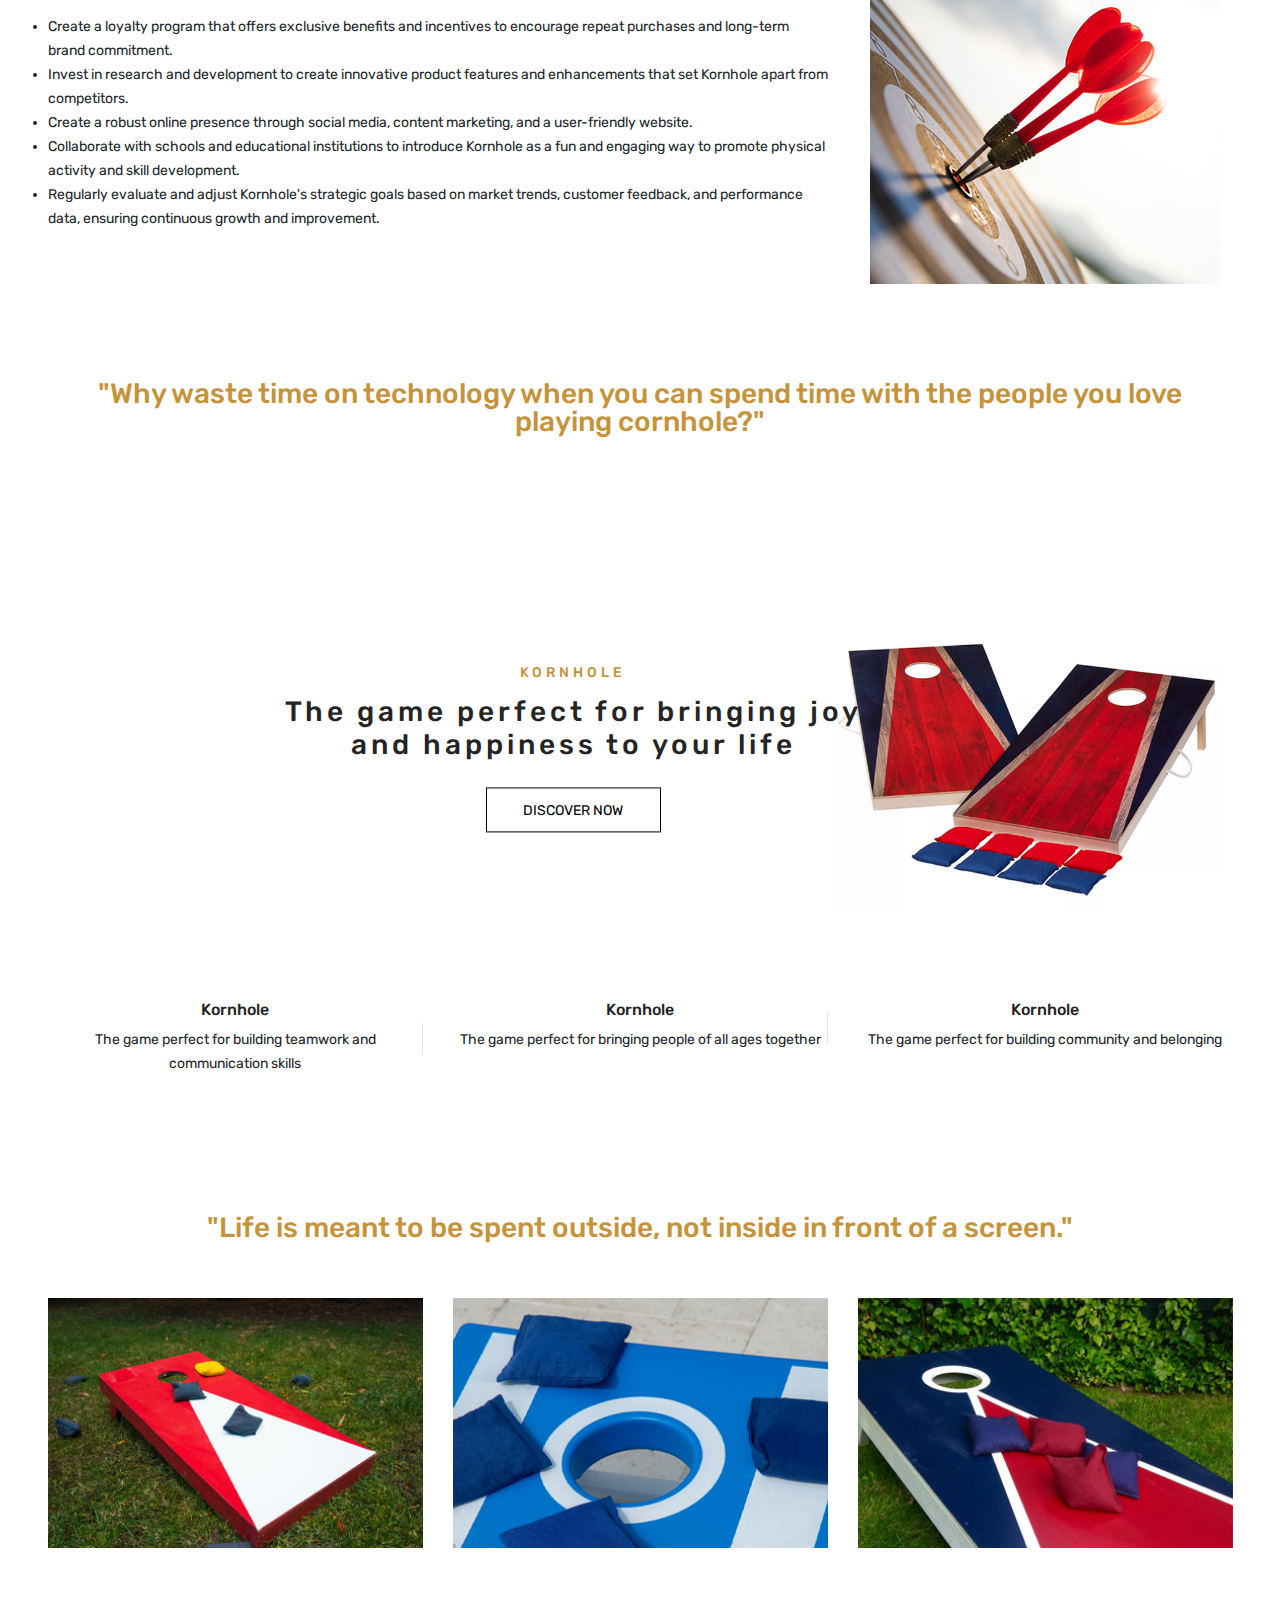
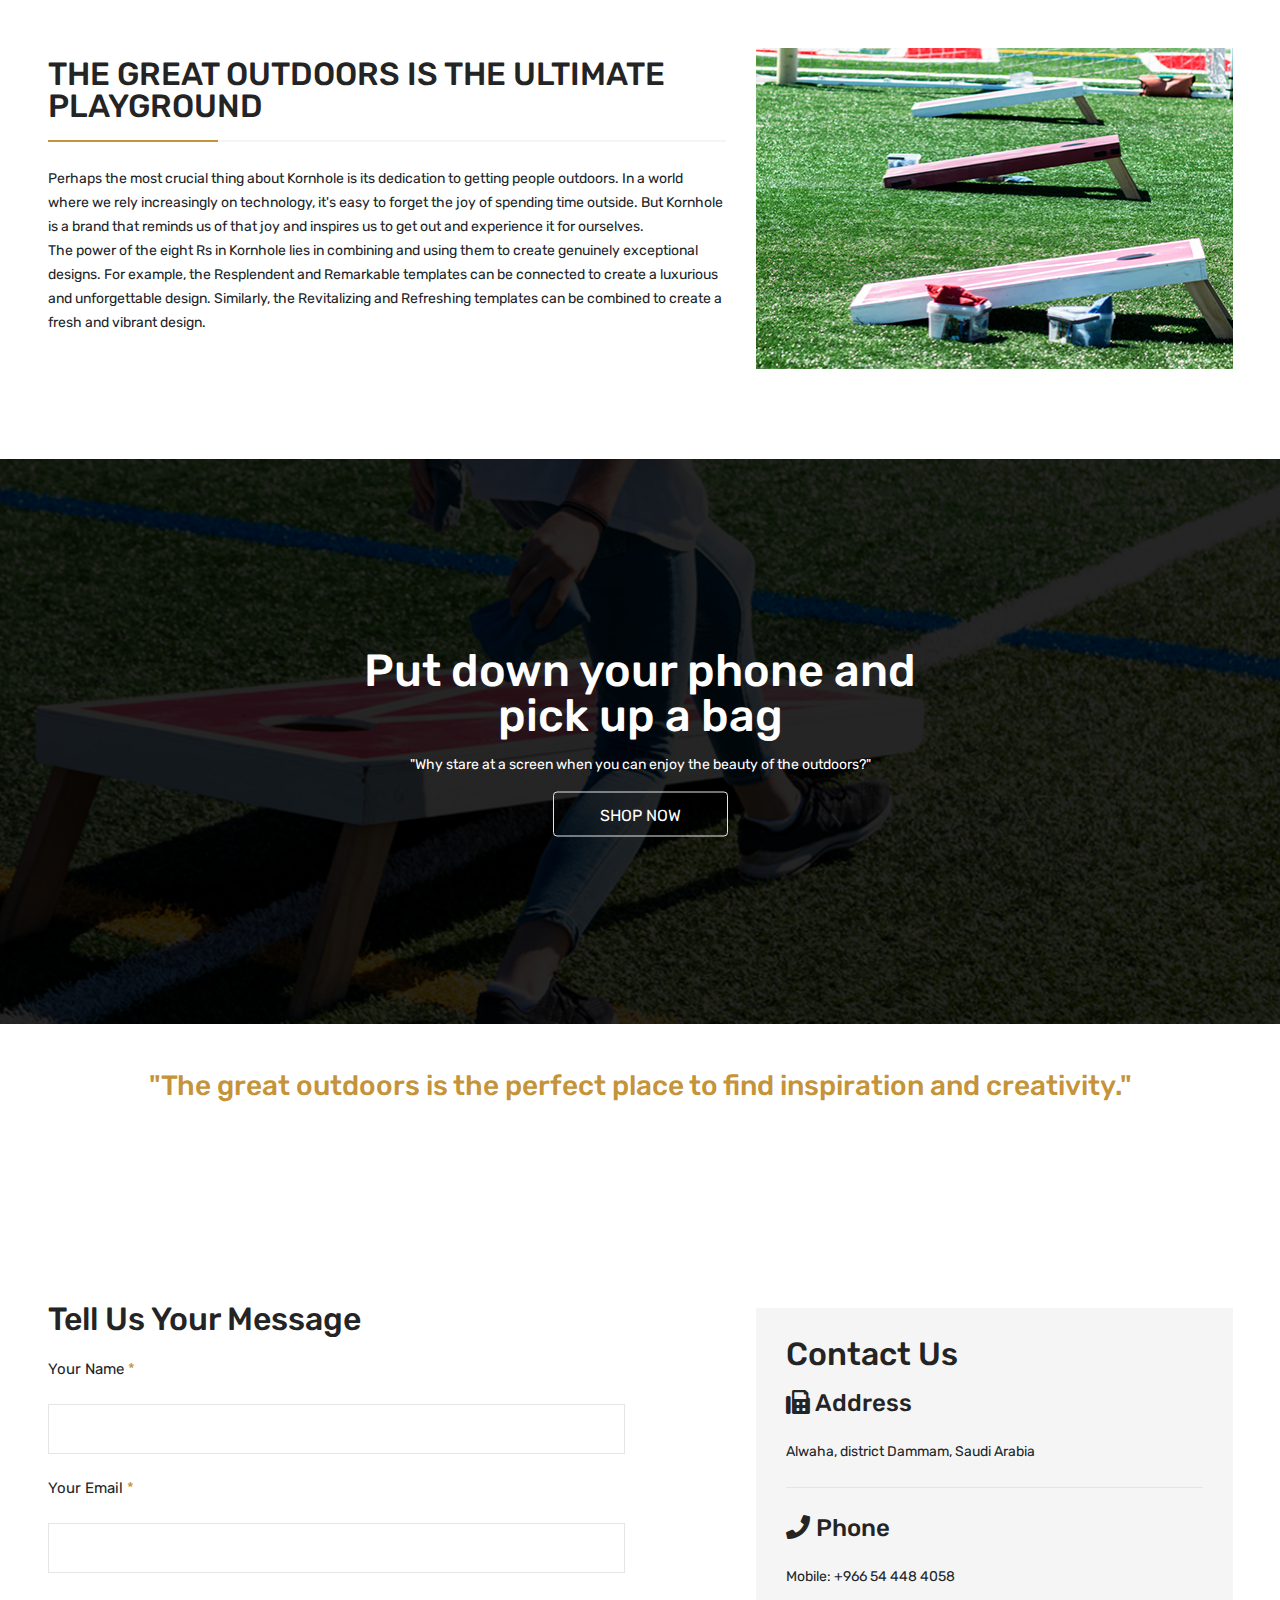
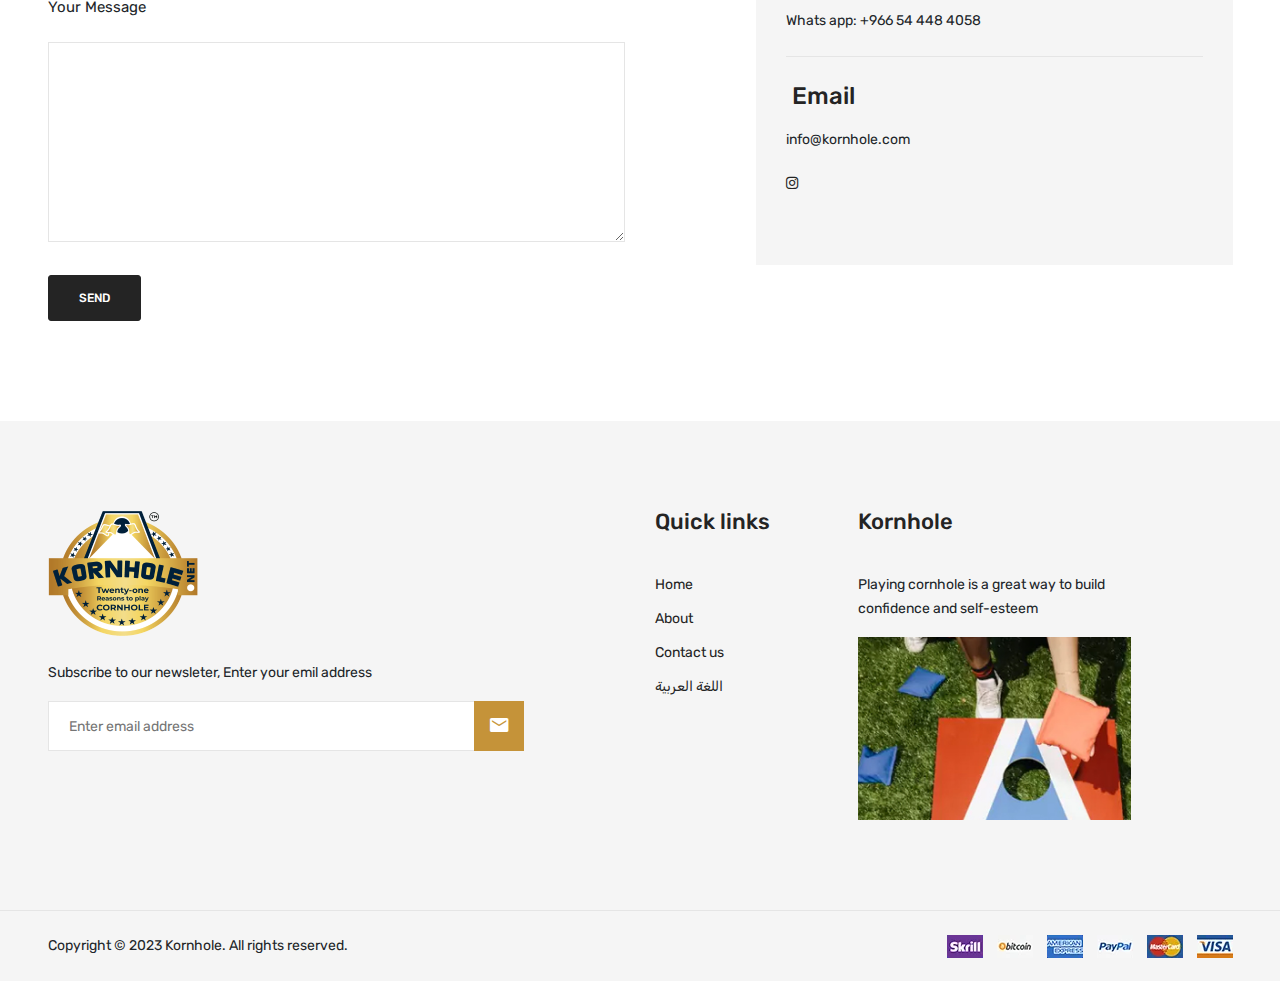
<file: en/index.html>
<!doctype html>
<html class="no-js" lang="en">

<head>
    <meta charset="utf-8">
    <meta http-equiv="x-ua-compatible" content="ie=edge">
    <title> Kornhole || Home</title>
    <meta name="robots" content="noindex, follow" />
    <meta name="viewport" content="width=device-width, initial-scale=1, shrink-to-fit=no">
    <!-- Favicon -->
    <link rel="shortcut icon" type="image/x-icon" href="assets/images/favicon.png">

    <!-- CSS
	============================================ -->

    <!-- Bootstrap CSS -->
    <link rel="stylesheet" href="assets/css/bootstrap.min.css">
    <!-- Fontawesome -->
    <link rel="stylesheet" href="assets/css/font-awesome.min.css">
    <!-- Fontawesome Star -->
    <link rel="stylesheet" href="assets/css/fontawesome-stars.min.css">
    <!-- Ion Icon -->
    <link rel="stylesheet" href="assets/css/ion-fonts.css">
    <!-- Slick CSS -->
    <link rel="stylesheet" href="assets/css/slick.css">
    <!-- Animation -->
    <link rel="stylesheet" href="assets/css/animate.min.css">
    <!-- jQuery Ui -->
    <link rel="stylesheet" href="assets/css/jquery-ui.min.css">
    <!-- Nice Select -->
    <link rel="stylesheet" href="assets/css/nice-select.css">
    <!-- Timecircles -->
    <link rel="stylesheet" href="assets/css/timecircles.css">

    <!-- Main Style CSS -->
    <link rel="stylesheet" href="assets/css/style.css">

</head>

<body class="template-color-1">

    <div class="main-wrapper">

        <!-- Begin Loading Area -->
        <!-- <div class="loading">
            <div class="text-center middle">
                <span class="loader">
            <span class="loader-inner"></span>
                </span>
            </div>
        </div> -->
        <!-- Loading Area End Here -->

        <!-- Begin Main Header Area -->
        <header class="main-header_area">
            <div class="transparent-header">
                <div class="container">
                    <div class="row">
                        <div class="col-lg-12">
                            <div class="transparent-header_nav position-relative">
                                <div class="header-logo_area">
                                    <a href="index.html">
                                        <img src="assets/images/menu/logo/1.png" alt="Header Logo">
                                    </a>
                                </div>
                                <div class="main-menu_area d-none d-lg-block">
                                    <nav class="main-nav d-flex justify-content-center">
                                        <ul>
                                            <li class=""><a href="index.html"> Home </a> </li>
                                            <li><a href="#contact">Contact Us</a></li>
                                            <li><a href="#about">About Us</a></li>
                                            <li><a href="../index.html"> اللغة العربية </a></li>
                                        </ul>
                                    </nav>
                                </div>
                                <div class="header-right_area header-right_area-2 ">
                                    <ul>
                                        <li class="mobile-menu_wrap d-inline-block d-lg-none">
                                            <a href="#mobileMenu" class="mobile-menu_btn toolbar-btn color--white">
                                                <i class="ion-android-menu"></i>
                                            </a>
                                        </li>
                                        <!-- <li>
                                            <a href="#offcanvasMenu" class="menu-btn toolbar-btn color--white d-none d-lg-block">
                                                <i class="ion-android-menu"></i>
                                            </a>
                                        </li> -->
                                    </ul>
                                </div>
                            </div>
                        </div>
                    </div>
                </div>
            </div>
            <div class="header-sticky">
                <div class="container">
                    <div class="row">
                        <div class="col-lg-12">
                            <div class="sticky-header_nav position-relative">
                                <div class="row align-items-center justify-content-between">
                                    <div class="col-lg-2 col-sm-6">
                                        <div class="header-logo_area">
                                            <a href="index.html">
                                                <img src="assets/images/menu/logo/1.png" alt="Header Logo">
                                            </a>
                                        </div>
                                    </div>
                                    <div class="col-lg-7 d-none d-lg-block position-static">
                                        <div class="main-menu_area">
                                            <nav class="main-nav d-flex justify-content-center">
                                                <ul>
                                                    <li class=""><a href="index.html"> Home </a> </li>
                                                    <li><a href="#contact">Contact Us</a></li>
                                                    <li><a href="#about">About Us</a></li>
                                                    <li><a href="../index.html"> اللغة العربية </a></li>
                                                </ul>
                                            </nav>
                                        </div>
                                    </div>
                                    <div class="col-lg-3 col-sm-6">
                                        <div class="header-right_area header-right_area-2">
                                            <ul>
                                                <li class="mobile-menu_wrap d-inline-block d-lg-none">
                                                    <a href="#mobileMenu" class="mobile-menu_btn toolbar-btn color--white">
                                                        <i class="ion-android-menu"></i>
                                                    </a>
                                                </li>
                                                <!-- <li class="d-none d-lg-inline-block">
                                                    <a href="#offcanvasMenu" class="menu-btn toolbar-btn color--white">
                                                        <i class="ion-android-menu"></i>
                                                    </a>
                                                </li> -->
                                            </ul>
                                        </div>
                                    </div>
                                </div>
                            </div>
                        </div>
                    </div>
                </div>
            </div>
            <div class="offcanvas-minicart_wrapper" id="miniCart">
                <div class="offcanvas-menu-inner">
                    <a href="#" class="btn-close"><i class="ion-android-close"></i></a>
                    <div class="minicart-content">
                        <div class="minicart-heading">
                            <h4>Shopping Cart</h4>
                        </div>
                        <ul class="minicart-list">
                            <li class="minicart-product">
                                <a class="product-item_remove" href="javascript:void(0)"><i
                                        class="ion-android-close"></i></a>
                                <div class="product-item_img">
                                    <img src="assets/images/product/1-1.jpg" alt="Kornhole's Product Image">
                                </div>
                                <div class="product-item_content">
                                    <a class="product-item_title" href="https://salla.sa/royal-gifts">Autem ipsa ad</a>
                                    <span class="product-item_quantity">1 x $145.80</span>
                                </div>
                            </li>
                            <li class="minicart-product">
                                <a class="product-item_remove" href="javascript:void(0)"><i
                                        class="ion-android-close"></i></a>
                                <div class="product-item_img">
                                    <img src="assets/images/product/2-1.jpg" alt="Kornhole's Product Image">
                                </div>
                                <div class="product-item_content">
                                    <a class="product-item_title" href="https://salla.sa/royal-gifts">Tenetur illum
                                        amet</a>
                                    <span class="product-item_quantity">1 x $150.80</span>
                                </div>
                            </li>
                            <li class="minicart-product">
                                <a class="product-item_remove" href="javascript:void(0)"><i
                                        class="ion-android-close"></i></a>
                                <div class="product-item_img">
                                    <img src="assets/images/product/3-1.jpg" alt="Kornhole's Product Image">
                                </div>
                                <div class="product-item_content">
                                    <a class="product-item_title" href="https://salla.sa/royal-gifts">Non doloremque
                                        placeat</a>
                                    <span class="product-item_quantity">1 x $165.80</span>
                                </div>
                            </li>
                        </ul>
                    </div>
                    <div class="minicart-item_total">
                        <span>Subtotal</span>
                        <span class="ammount">$462.4‬0</span>
                    </div>
                    <div class="minicart-btn_area">
                        <a href="cart.html" class="kenne-btn kenne-btn_fullwidth">Minicart</a>
                    </div>
                    <div class="minicart-btn_area">
                        <a href="checkout.html" class="kenne-btn kenne-btn_fullwidth">Checkout</a>
                    </div>
                </div>
            </div>
            <div class="mobile-menu_wrapper" id="mobileMenu">
                <div class="offcanvas-menu-inner">
                    <div class="container">
                        <a href="#" class="btn-close white-close_btn"><i class="ion-android-close"></i></a>
                        <div class="offcanvas-inner_logo">
                            <a href="index.html">
                                <img src="assets/images/menu/logo/1.png" alt="Header Logo">
                            </a>
                        </div>
                        <nav class="offcanvas-navigation">
                            <ul class="mobile-menu">
                                <li class=""><a href="index.html"> Home </a> </li>
                                <li><a href="#contact">Contact Us</a></li>
                                <li><a href="#about">About Us</a></li>
                                <li><a href="../index.html"> اللغة العربية </a></li>
                            </ul>
                        </nav>

                    </div>
                </div>
            </div>
            <div class="global-overlay"></div>
        </header>
        <!-- Main Header Area End Here -->

        <!-- Begin Slider Area -->
        <div class="slider-area">

            <div class="kenne-element-carousel home-slider arrow-style" data-slick-options='{
                "slidesToShow": 1,
                "slidesToScroll": 1,
                "infinite": true,
                "arrows": true,
                "dots": false,
                "autoplay" : true,
                "fade" : true,
                "autoplaySpeed" : 7000,
                "pauseOnHover" : false,
                "pauseOnFocus" : false
                }' data-slick-responsive='[
                {"breakpoint":768, "settings": {
                "slidesToShow": 1
                }},
                {"breakpoint":575, "settings": {
                "slidesToShow": 1
                }}
            ]'>
                <div class="slide-item bg-1 animation-style-01">
                    <div class="slider-progress"></div>
                    <div class="container">
                        <div class="slide-content">
                            <span>Kornhole</span>
                            <h2> The Brand That Brings <br> People Outdoors</h2>
                            <p class="short-desc">
                                But Kornhole is more than just a game. It's a brand dedicated to promoting an active, healthy lifestyle. They believe that spending time outdoors and being active is the key to living a happy, fulfilling life. And they want to inspire others to do the
                                same.

                            </p>
                            <div class="slide-btn">
                                <a class="kenne-btn" href="https://salla.sa/royal-gifts">shop now</a>
                            </div>
                        </div>
                    </div>
                </div>
                <div class="slide-item bg-2 animation-style-01">
                    <div class="slider-progress"></div>
                    <div class="container">
                        <div class="slide-content">
                            <!-- <span>Exclusive Offer -10% Off This Week</span> -->
                            <h2> Playing cornhole is <br> a great way to stay <br> active and healthy</h2>
                            <p class="short-desc-2">
                                In today's world, it's all too easy to get lost in the digital world. We spend countless hours scrolling through social media feeds, watching videos, and playing games on our devices. While these activities can be fun, they often come at the expense of
                                spending time outdoors and being active.
                            </p>
                            <div class="slide-btn">
                                <a class="kenne-btn" href="https://salla.sa/royal-gifts">shop now</a>
                            </div>
                        </div>
                    </div>
                </div>

            </div>

        </div>
        <!-- Slider Area End Here -->
        <!-- Begin Kornhole's About Us Area -->
        <div class="about-us-area" id="about">
            <div class="container">
                <div class="row">
                    <div class="col-lg-6 col-md-5">
                        <div class="overview-img text-center img-hover_effect">
                            <a href="#">
                                <img class="img-full" src="assets/images/about-us/1.jpg" alt="Kornhole's About Us Image">
                            </a>
                        </div>
                    </div>
                    <div class="col-lg-6 col-md-7 d-flex align-items-center">
                        <div class="overview-content">
                            <h2>Welcome To <span>Kornhole's</span> Store!</h2>

                            <h4><span> Vision </span></h4>
                            <p class="short_desc">
                                Joy active lifestyle.
                            </p>
                            <h4><span> Mission </span></h4>
                            <p class="short_desc">
                                Unleash Your Competitive Spirit Position Kornhole as a game that encourages friendly competition and skill development. And Create a one-of-a-kind gaming experience that inspires passion and builds community.
                                <div class="kenne-about-us_btn-area">
                                    <a class="about-us_btn" href="https://salla.sa/royal-gifts">Shop Now</a>
                                </div>
                        </div>
                    </div>
                </div>
                <div class="row justify-content-between py-5">
                    <div class="col-lg-8 col-md-8 d-flex align-items-center ">
                        <div class="overview-content">
                            <h2><span> Goals </span></h2>
                            <ul style="list-style: disc;">
                                <li>
                                    Create a loyalty program that offers exclusive benefits and incentives to encourage repeat purchases and long-term brand commitment.
                                </li>
                                <li>
                                    Invest in research and development to create innovative product features and enhancements that set Kornhole apart from competitors.
                                </li>
                                <li>
                                    Create a robust online presence through social media, content marketing, and a user-friendly website.
                                </li>
                                <li>
                                    Collaborate with schools and educational institutions to introduce Kornhole as a fun and engaging way to promote physical activity and skill development.
                                </li>
                                <li>
                                    Regularly evaluate and adjust Kornhole's strategic goals based on market trends, customer feedback, and performance data, ensuring continuous growth and improvement.
                                </li>


                            </ul>
                        </div>
                    </div>
                    <div class="col-lg-4 col-md-4 m-auto">
                        <div class="overview-img text-center img-hover_effect">
                            <img class="pt-5" src="./assets/images/goals.jpg" alt="Kornhole's golas image">
                        </div>
                    </div>
                </div>
            </div>
        </div>
        <!-- Kornhole's About Us Area End Here -->
        <div class="py-5 container text-center mx-auto">
            <h3>
                <span>
               "Why waste time on technology when you can spend time with the people you love playing cornhole?"
                </span>
            </h3>
        </div>
        <!-- Begin Banner Area Five -->
        <div class="banner-area-5">
            <div class="container">
                <div class="row">
                    <div class="col-lg-12">
                        <div class="banner-item img-hover_effect">
                            <div class="banner-img"></div>
                            <div class="banner-content">
                                <span>Kornhole</span>
                                <h3>
                                    The game perfect for bringing joy <br> and happiness to your life
                                </h3>
                                <div class="kenne-btn-ps_center">
                                    <a class="kenne-btn transparent-btn black-color square-btn" href="https://salla.sa/royal-gifts">Discover Now</a>
                                </div>
                            </div>
                        </div>
                    </div>
                </div>
            </div>
        </div>
        <!-- Banner Area Five End Here -->
        <!-- Begin Service Area -->
        <div class="service-area">
            <div class="container">
                <div class="service-nav">
                    <div class="row">
                        <div class="col-lg-4 col-md-4">
                            <div class="service-item">
                                <div class="content">
                                    <h4> Kornhole </h4>
                                    <p>
                                        The game perfect for building teamwork and communication skills
                                    </p>
                                </div>
                            </div>
                        </div>
                        <div class="col-lg-4 col-md-4">
                            <div class="service-item">
                                <div class="content">
                                    <h4> Kornhole</h4>
                                    <p> The game perfect for bringing people of all ages together</p>
                                </div>
                            </div>
                        </div>
                        <div class="col-lg-4 col-md-4">
                            <div class="service-item">
                                <div class="content">
                                    <h4> Kornhole </h4>
                                    <p> The game perfect for building community and belonging </p>
                                </div>
                            </div>
                        </div>
                    </div>
                </div>
            </div>
        </div>
        <!-- Service Area End Here -->

        <!-- Begin Banner Area -->
        <div class="banner-area">
            <div class="container">
                <div class="py-5 container text-center mx-auto">
                    <h3>
                        <span>
                             "Life is meant to be spent outside, not inside in front of a screen."
                        </span>
                    </h3>
                </div>
                <div class="row">
                    <div class="col-md-4 col-6 custom-xxs-col">
                        <div class="banner-item img-hover_effect">
                            <div class="banner-img">
                                <a href="javascrip:void(0)">
                                    <img src="assets/images/banner/1-1.jpg" alt="Banner">
                                </a>
                            </div>
                        </div>
                    </div>
                    <div class="col-md-4 col-6 custom-xxs-col">
                        <div class="banner-item img-hover_effect">
                            <div class="banner-img">
                                <a href="javascrip:void(0)">
                                    <img src="assets/images/banner/1-2.jpg" alt="Banner">
                                </a>
                            </div>
                        </div>
                    </div>
                    <div class="col-md-4 col-6 custom-xxs-col">
                        <div class="banner-item img-hover_effect">
                            <div class="banner-img">
                                <a href="javascrip:void(0)">
                                    <img src="assets/images/banner/1-3.jpg" alt="Banner">
                                </a>
                            </div>
                        </div>
                    </div>
                </div>
            </div>
        </div>
        <!-- Banner Area End Here -->





        <!-- Begin Kornhole's About Us Area -->
        <div class="about-us-area" id="about">
            <div class="container">
                <div class="row">

                    <div class="col-lg-7 col-md-7 d-flex align-items-center">
                        <div class="overview-content">
                            <h2> The great outdoors is the ultimate playground</h2>
                            <p class="short_desc">

                                Perhaps the most crucial thing about Kornhole is its dedication to getting people outdoors. In a world where we rely increasingly on technology, it's easy to forget the joy of spending time outside. But Kornhole is a brand that reminds us of that joy
                                and inspires us to get out and experience it for ourselves.

                                <br> The power of the eight Rs in Kornhole lies in combining and using them to create genuinely exceptional designs. For example, the Resplendent and Remarkable templates can be connected to create a luxurious and unforgettable
                                design. Similarly, the Revitalizing and Refreshing templates can be combined to create a fresh and vibrant design.
                                <br>

                            </p>

                        </div>
                    </div>
                    <div class="col-lg-5 col-md-5 m-auto">
                        <div class="overview-img text-center img-hover_effect">
                            <a href="#">
                                <img class="img-full" src="assets/images/blog/power.jpg" alt="Kornhole's About Us Image">
                            </a>
                        </div>
                    </div>
                </div>
            </div>
        </div>
        <!-- Kornhole's About Us Area End Here -->

        <!-- Begin Kornhole's Banner Area Four -->
        <div class="kenne-banner_area kenne-banner_area-4">
            <div class="banner-img"></div>
            <div class="banner-content">
                <h3> Put down your phone and pick up a bag</h3>
                <p>
                    "Why stare at a screen when you can enjoy the beauty of the outdoors?"
                </p>

                <div class="kenne-btn-ps_center">
                    <a class="kenne-btn transparent-btn" href="https://salla.sa/royal-gifts">Shop Now</a>
                </div>
            </div>
        </div>
        <div class="pt-5 container text-center mx-auto">
            <h3>
                <span>
                  "The great outdoors is the perfect place to find inspiration and creativity."
                </span>
            </h3>
        </div>
        <!-- Kornhole's Banner Area Four End Here -->


        <!-- Begin Contact Main Page Area -->
        <div class="contact-main-page" id="contact">
            <div class="container">
                <div class="row">
                    <div class="col-lg-5 offset-lg-1 col-md-12 order-1 order-lg-2">
                        <div class="contact-page-side-content">
                            <h3 class="contact-page-title">Contact Us</h3>
                            <!-- <p class="contact-page-message">
                                In today's fast-paced world, it is easy to forget the importance of preserving our cultural heritage. However, brands like Kornhole remind us that our traditions and history are integral to who we are.
                            </p> -->
                            <div class="single-contact-block">
                                <h4><i class="fa fa-fax"></i> Address</h4>
                                <p>Alwaha, district Dammam, Saudi Arabia</p>
                            </div>
                            <div class="single-contact-block">
                                <h4><i class="fa fa-phone"></i> Phone</h4>
                                <p>Mobile: +966 54 448 4058</p>
                                <p>Whats app: +966 54 448 4058 </p>
                            </div>
                            <div class="single-contact-block last-child">
                                <h4><i class="fa fa-envelope-o"></i> Email</h4>
                                <p>info@kornhole.com</p>
                                <p class="instagram">
                                    <a href="https://www.instagram.com/kornhole_/" data-bs-toggle="tooltip" target="_blank" title="Instagram">
                                        <i class="fab fa-instagram"></i>
                                    </a>
                                </p>
                            </div>
                        </div>
                    </div>
                    <div class="col-lg-6 col-md-12 order-2 order-lg-1">
                        <div class="contact-form-content">
                            <h3 class="contact-page-title">Tell Us Your Message</h3>
                            <div class="contact-form">
                                <form id="contact-form" action="https://whizthemes.com/mail-php/mamunur/kenne/kenne.php">
                                    <div class="form-group">
                                        <label>Your Name <span class="required">*</span></label>
                                        <input type="text" name="con_name" id="con_name" required>
                                    </div>
                                    <div class="form-group">
                                        <label>Your Email <span class="required">*</span></label>
                                        <input type="email" name="con_email" id="con_email" required>
                                    </div>
                                    <div class="form-group form-group-2">
                                        <label>Your Message</label>
                                        <textarea name="con_message" id="con_message"></textarea>
                                    </div>
                                    <div class="form-group">
                                        <button type="submit" value="submit" id="submit" class="kenne-contact-form_btn" name="submit">send</button>
                                    </div>
                                </form>
                            </div>
                            <p class="form-message"></p>
                        </div>
                    </div>
                </div>
            </div>
        </div>
        <!-- Contact Main Page Area End Here -->

        <!-- Begin Kornhole's Footer Area -->
        <div class="kenne-footer_area bg-smoke_color">
            <div class="footer-top_area">
                <div class="container">
                    <div class="row">
                        <div class="col-lg-5">
                            <div class="newsletter-area">
                                <div class="newsletter-logo">
                                    <a href="javascript:void(0)">
                                        <img src="assets/images/footer/logo/1.png" alt="Logo">
                                    </a>
                                </div>
                                <p class="short-desc">Subscribe to our newsleter, Enter your emil address</p>
                                <div class="newsletter-form_wrap">
                                    <form action="https://devitems.us11.list-manage.com/subscribe/post?u=6bbb9b6f5827bd842d9640c82&amp;id=05d85f18ef" method="post" id="mc-embedded-subscribe-form" name="mc-embedded-subscribe-form" class="newsletters-form validate" target="_blank" novalidate>
                                        <div id="mc_embed_signup_scroll">
                                            <div id="mc-form" class="mc-form subscribe-form">
                                                <input id="mc-email" class="newsletter-input" type="email" autocomplete="off" placeholder="Enter email address" />
                                                <button class="newsletter-btn" id="mc-submit"><i
                                                        class="ion-android-mail"></i></button>
                                            </div>
                                        </div>
                                    </form>
                                </div>
                            </div>
                        </div>
                        <div class="col-lg-6 offset-lg-1">
                            <div class="row footer-widgets_wrap">
                                <!-- <div class="col-lg-4 col-md-4 col-sm-4">
                                    <div class="footer-widgets_title">
                                        <h4>Shopping</h4>
                                    </div>
                                    <div class="footer-widgets">
                                        <ul>
                                            <li><a href="javascript:void(0)">Product</a></li>
                                            <li><a href="javascript:void(0)">My Cart</a></li>
                                            <li><a href="javascript:void(0)">Wishlist</a></li>
                                            <li><a href="javascript:void(0)">Cart</a></li>
                                        </ul>
                                    </div>
                                </div> -->
                                <div class="col-lg-4 col-md-4 col-sm-4">
                                    <div class="footer-widgets_title">
                                        <h4>Quick links</h4>
                                    </div>
                                    <div class="footer-widgets">
                                        <ul>
                                            <li><a href="index.html">Home</a></li>
                                            <li><a href="#about">About</a></li>
                                            <li><a href="#contact">Contact us</a></li>
                                            <li><a href="../index.html"> اللغة العربية </a></li>
                                        </ul>
                                    </div>
                                </div>
                                <div class="col-lg-6 col-md-6 col-sm-6">
                                    <div class="footer-widgets_title">
                                        <h4>Kornhole</h4>
                                    </div>
                                    <div class="footer-widgets">
                                        <p> Playing cornhole is a great way to build confidence and self-esteem</p>
                                        <img src="./assets/images/bisht.jpg" alt="">
                                    </div>
                                </div>
                            </div>
                        </div>
                    </div>
                </div>
            </div>
            <div class="footer-bottom_area">
                <div class="container">
                    <div class="row align-items-center">
                        <div class="col-md-6">
                            <div class="copyright">
                                <span>Copyright &copy; 2023 <a href="index.html">Kornhole.</a> All rights
                                    reserved.</span>
                            </div>
                        </div>
                        <div class="col-md-6">
                            <div class="payment">
                                <img src="assets/images/footer/payment/1.png" alt="Kornhole's Payment Method">
                            </div>
                        </div>
                    </div>
                </div>
            </div>
        </div>
        <!-- Kornhole's Footer Area End Here -->
        <!-- Begin Kornhole's Modal Area -->
        <div class="modal fade modal-wrapper" id="exampleModalCenter">
            <div class="modal-dialog modal-dialog-centered" role="document">
                <div class="modal-content">
                    <div class="modal-body">
                        <button type="button" class="close" data-bs-dismiss="modal" aria-label="Close">
                            <span aria-hidden="true">&times;</span>
                        </button>
                        <div class="modal-inner-area sp-area row">
                            <div class="col-lg-5">
                                <div class="sp-img_area">
                                    <div class="kenne-element-carousel sp-img_slider slick-img-slider" data-slick-options='{
                                    "slidesToShow": 1,
                                    "arrows": false,
                                    "fade": true,
                                    "draggable": false,
                                    "swipe": false,
                                    "asNavFor": ".sp-img_slider-nav"
                                    }'>
                                        <div class="single-slide red">
                                            <img src="assets/images/product/1-1.jpg" alt="Kornhole's Product Image">
                                        </div>
                                        <div class="single-slide orange">
                                            <img src="assets/images/product/1-2.jpg" alt="Kornhole's Product Image">
                                        </div>
                                        <div class="single-slide brown">
                                            <img src="assets/images/product/2-1.jpg" alt="Kornhole's Product Image">
                                        </div>
                                        <div class="single-slide umber">
                                            <img src="assets/images/product/2-2.jpg" alt="Kornhole's Product Image">
                                        </div>
                                        <div class="single-slide black">
                                            <img src="assets/images/product/3-1.jpg" alt="Kornhole's Product Image">
                                        </div>
                                        <div class="single-slide golden">
                                            <img src="assets/images/product/3-2.jpg" alt="Kornhole's Product Image">
                                        </div>
                                    </div>
                                    <div class="kenne-element-carousel sp-img_slider-nav arrow-style-2 arrow-style-3" data-slick-options='{
                                   "slidesToShow": 4,
                                    "asNavFor": ".sp-img_slider",
                                   "focusOnSelect": true,
                                   "arrows" : true,
                                   "spaceBetween": 30
                                  }' data-slick-responsive='[
                                    {"breakpoint":1501, "settings": {"slidesToShow": 3}},
                                    {"breakpoint":1200, "settings": {"slidesToShow": 2}},
                                    {"breakpoint":992, "settings": {"slidesToShow": 4}},
                                    {"breakpoint":768, "settings": {"slidesToShow": 3}},
                                    {"breakpoint":575, "settings": {"slidesToShow": 2}}
                                ]'>
                                        <div class="single-slide red">
                                            <img src="assets/images/product/1-1.jpg" alt="Kornhole's Product Thumnail">
                                        </div>
                                        <div class="single-slide orange">
                                            <img src="assets/images/product/1-2.jpg" alt="Kornhole's Product Thumnail">
                                        </div>
                                        <div class="single-slide brown">
                                            <img src="assets/images/product/2-1.jpg" alt="Kornhole's Product Thumnail">
                                        </div>
                                        <div class="single-slide umber">
                                            <img src="assets/images/product/2-2.jpg" alt="Kornhole's Product Thumnail">
                                        </div>
                                        <div class="single-slide black">
                                            <img src="assets/images/product/3-1.jpg" alt="Kornhole's Product Thumnail">
                                        </div>
                                        <div class="single-slide golden">
                                            <img src="assets/images/product/3-2.jpg" alt="Kornhole's Product Thumnail">
                                        </div>
                                    </div>
                                </div>
                            </div>
                            <div class="col-xl-7 col-lg-6">
                                <div class="sp-content">
                                    <div class="sp-heading">
                                        <h5><a href="#">Dolorem odio provident ut nihil</a></h5>
                                    </div>
                                    <div class="rating-box">
                                        <ul>
                                            <li><i class="ion-android-star"></i></li>
                                            <li><i class="ion-android-star"></i></li>
                                            <li><i class="ion-android-star"></i></li>
                                            <li class="silver-color"><i class="ion-android-star"></i></li>
                                            <li class="silver-color"><i class="ion-android-star"></i></li>
                                        </ul>
                                    </div>
                                    <div class="price-box">
                                        <span class="new-price new-price-2">$194.00</span>
                                        <span class="old-price">$241.00</span>
                                    </div>
                                    <div class="sp-essential_stuff">
                                        <ul>
                                            <li>Brands <a href="javascript:void(0)">Buxton</a></li>
                                            <li>Product Code: <a href="javascript:void(0)">Product 16</a></li>
                                            <li>Reward Points: <a href="javascript:void(0)">100</a></li>
                                            <li>Availability: <a href="javascript:void(0)">In Stock</a></li>
                                            <li>EX Tax: <a href="javascript:void(0)"><span>$453.35</span></a></li>
                                            <li>Price in reward points: <a href="javascript:void(0)">400</a></li>
                                        </ul>
                                    </div>
                                    <div class="color-list_area">
                                        <div class="color-list_heading">
                                            <h4>Available Options</h4>
                                        </div>
                                        <span class="sub-title">Color</span>
                                        <div class="color-list">
                                            <a href="javascript:void(0)" class="single-color active" data-swatch-color="red">
                                                <span class="bg-red_color"></span>
                                                <span class="color-text">Red (+$150)</span>
                                            </a>
                                            <a href="javascript:void(0)" class="single-color" data-swatch-color="orange">
                                                <span class="burnt-orange_color"></span>
                                                <span class="color-text">Orange (+$170)</span>
                                            </a>
                                            <a href="javascript:void(0)" class="single-color" data-swatch-color="brown">
                                                <span class="brown_color"></span>
                                                <span class="color-text">Brown (+$120)</span>
                                            </a>
                                            <a href="javascript:void(0)" class="single-color" data-swatch-color="umber">
                                                <span class="raw-umber_color"></span>
                                                <span class="color-text">Umber (+$125)</span>
                                            </a>
                                            <a href="javascript:void(0)" class="single-color" data-swatch-color="black">
                                                <span class="black_color"></span>
                                                <span class="color-text">Black (+$125)</span>
                                            </a>
                                            <a href="javascript:void(0)" class="single-color" data-swatch-color="golden">
                                                <span class="golden_color"></span>
                                                <span class="color-text">Golden (+$125)</span>
                                            </a>
                                        </div>
                                    </div>
                                    <div class="quantity">
                                        <label>Quantity</label>
                                        <div class="cart-plus-minus">
                                            <input class="cart-plus-minus-box" value="1" type="text">
                                            <div class="dec qtybutton"><i class="fa fa-angle-down"></i></div>
                                            <div class="inc qtybutton"><i class="fa fa-angle-up"></i></div>
                                        </div>
                                    </div>
                                    <div class="kenne-group_btn">
                                        <ul>
                                            <li><a href="cart.html" class="add-to_cart">Cart To Cart</a></li>
                                            <li><a href="cart.html"><i class="ion-android-favorite-outline"></i></a>
                                            </li>
                                            <li><a href="cart.html"><i class="ion-ios-shuffle-strong"></i></a></li>
                                        </ul>
                                    </div>
                                    <div class="kenne-tag-line">
                                        <h6>Tags:</h6>
                                        <a href="javascript:void(0)">Scraf</a>,
                                        <a href="javascript:void(0)">hoodie</a>,
                                        <a href="javascript:void(0)">jacket</a>
                                    </div>
                                    <div class="kenne-social_link">
                                        <ul>
                                            <li class="facebook">
                                                <a href="https://www.facebook.com" data-bs-toggle="tooltip" target="_blank" title="Facebook">
                                                    <i class="fab fa-facebook"></i>
                                                </a>
                                            </li>
                                            <li class="twitter">
                                                <a href="https://twitter.com" data-bs-toggle="tooltip" target="_blank" title="Twitter">
                                                    <i class="fab fa-twitter-square"></i>
                                                </a>
                                            </li>
                                            <li class="youtube">
                                                <a href="https://www.youtube.com" data-bs-toggle="tooltip" target="_blank" title="Youtube">
                                                    <i class="fab fa-youtube"></i>
                                                </a>
                                            </li>
                                            <li class="google-plus">
                                                <a href="https://www.plus.google.com/discover" data-bs-toggle="tooltip" target="_blank" title="Google Plus">
                                                    <i class="fab fa-google-plus"></i>
                                                </a>
                                            </li>
                                            <li class="instagram">
                                                <a href="https://www.instagram.com/kornhole_/" data-bs-toggle="tooltip" target="_blank" title="Instagram">
                                                    <i class="fab fa-instagram"></i>
                                                </a>
                                            </li>
                                        </ul>
                                    </div>
                                </div>
                            </div>
                        </div>
                    </div>
                </div>
            </div>
        </div>
        <!-- Kornhole's Modal Area End Here -->
        <!-- Scroll To Top Start -->
        <a class="scroll-to-top" href=""><i class="ion-chevron-up"></i></a>
        <!-- Scroll To Top End -->

    </div>

    <!-- JS
============================================ -->

    <!-- jQuery JS -->
    <script src="assets/js/vendor/jquery-3.6.0.min.js"></script>
    <script src="assets/js/vendor/jquery-migrate-3.3.2.min.js"></script>
    <!-- Modernizer JS -->
    <script src="assets/js/vendor/modernizr-3.11.2.min.js"></script>
    <!-- Bootstrap JS -->
    <script src="assets/js/vendor/bootstrap.bundle.min.js"></script>

    <!-- Slick Slider JS -->
    <script src="assets/js/plugins/slick.min.js"></script>
    <!-- Barrating JS -->
    <script src="assets/js/plugins/jquery.barrating.min.js"></script>
    <!-- Counterup JS -->
    <script src="assets/js/plugins/jquery.counterup.js"></script>
    <!-- Nice Select JS -->
    <script src="assets/js/plugins/jquery.nice-select.js"></script>
    <!-- Sticky Sidebar JS -->
    <script src="assets/js/plugins/jquery.sticky-sidebar.js"></script>
    <!-- Jquery-ui JS -->
    <script src="assets/js/plugins/jquery-ui.min.js"></script>
    <script src="assets/js/plugins/jquery.ui.touch-punch.min.js"></script>
    <!-- Theia Sticky Sidebar JS -->
    <script src="assets/js/plugins/theia-sticky-sidebar.min.js"></script>
    <!-- Waypoints JS -->
    <script src="assets/js/plugins/waypoints.min.js"></script>
    <!-- jQuery Zoom JS -->
    <script src="assets/js/plugins/jquery.zoom.min.js"></script>
    <!-- Timecircles JS -->
    <script src="assets/js/plugins/timecircles.js"></script>

    <!-- Main JS -->
    <script src="assets/js/main.js"></script>

</body>

</html>
</file>
<file: assets/css/nice-select.css>
.nice-select {
	-webkit-tap-highlight-color: transparent;
	background-color: #fff;
	border-radius: 5px;
	border: solid 1px #e8e8e8;
	box-sizing: border-box;
	clear: both;
	cursor: pointer;
	display: block;
	float: left;
	font-family: inherit;
	font-size: 14px;
	font-weight: normal;
	height: 42px;
	line-height: 40px;
	outline: none;
	padding-left: 18px;
	padding-right: 30px;
	position: relative;
	text-align: left !important;
	-webkit-transition: all 0.2s ease-in-out;
	transition: all 0.2s ease-in-out;
	-webkit-user-select: none;
	-moz-user-select: none;
	-ms-user-select: none;
	user-select: none;
	white-space: nowrap;
	width: auto;
}
.nice-select:hover {
	border-color: #dbdbdb;
}
.nice-select:active,
.nice-select.open,
.nice-select:focus {
	border-color: #999;
}
.nice-select:after {
	border-bottom: 2px solid #999;
	border-right: 2px solid #999;
	content: '';
	display: block;
	height: 5px;
	margin-top: -4px;
	pointer-events: none;
	position: absolute;
	right: 12px;
	top: 50%;
	-webkit-transform-origin: 66% 66%;
	-ms-transform-origin: 66% 66%;
	transform-origin: 66% 66%;
	-webkit-transform: rotate(45deg);
	-ms-transform: rotate(45deg);
	transform: rotate(45deg);
	-webkit-transition: all 0.15s ease-in-out;
	transition: all 0.15s ease-in-out;
	width: 5px;
}
.nice-select.open:after {
	-webkit-transform: rotate(-135deg);
	-ms-transform: rotate(-135deg);
	transform: rotate(-135deg);
}
.nice-select.open .list {
	opacity: 1;
	pointer-events: auto;
	-webkit-transform: scale(1) translateY(0);
	-ms-transform: scale(1) translateY(0);
	transform: scale(1) translateY(0);
}
.nice-select.disabled {
	border-color: #ededed;
	color: #999;
	pointer-events: none;
}
.nice-select.disabled:after {
	border-color: #cccccc;
}
.nice-select.wide {
	width: 100%;
}
.nice-select.wide .list {
	left: 0 !important;
	right: 0 !important;
}
.nice-select.right {
	float: right;
}
.nice-select.right .list {
	left: auto;
	right: 0;
}
.nice-select.small {
	font-size: 12px;
	height: 36px;
	line-height: 34px;
}
.nice-select.small:after {
	height: 4px;
	width: 4px;
}
.nice-select.small .option {
	line-height: 34px;
	min-height: 34px;
}
.nice-select .list {
	background-color: #fff;
	border-radius: 5px;
	box-shadow: 0 0 0 1px rgba(68, 68, 68, 0.11);
	box-sizing: border-box;
	margin-top: 4px;
	opacity: 0;
	overflow: hidden;
	padding: 0;
	pointer-events: none;
	position: absolute;
	top: 100%;
	left: 0;
	-webkit-transform-origin: 50% 0;
	-ms-transform-origin: 50% 0;
	transform-origin: 50% 0;
	-webkit-transform: scale(0.75) translateY(-21px);
	-ms-transform: scale(0.75) translateY(-21px);
	transform: scale(0.75) translateY(-21px);
	-webkit-transition: all 0.2s cubic-bezier(0.5, 0, 0, 1.25), opacity 0.15s ease-out;
	transition: all 0.2s cubic-bezier(0.5, 0, 0, 1.25), opacity 0.15s ease-out;
	z-index: 9;
}
.nice-select .list:hover .option:not(:hover) {
	background-color: transparent !important;
}
.nice-select .option {
	cursor: pointer;
	font-weight: 400;
	line-height: 40px;
	list-style: none;
	min-height: 40px;
	outline: none;
	padding-left: 18px;
	padding-right: 29px;
	text-align: left;
	-webkit-transition: all 0.2s;
	transition: all 0.2s;
}
.nice-select .option:hover,
.nice-select .option.focus,
.nice-select .option.selected.focus {
	background-color: #f6f6f6;
}
.nice-select .option.selected {
	font-weight: bold;
}
.nice-select .option.disabled {
	background-color: transparent;
	color: #999;
	cursor: default;
}

.no-csspointerevents .nice-select .list {
	display: none;
}

.no-csspointerevents .nice-select.open .list {
	display: block;
}
</file>
<file: assets/css/timecircles.css>
/**
 *	This element is created inside your target element
 *	It is used so that your own element will not need to be altered
 **/
 .time_circles {
    position: relative;
    width: 100%;
    height: 100%;
}

/**
 *	This is all the elements used to house all text used
 * in time circles
 **/
.time_circles > div {
    position: absolute;
    text-align: center;
}

/**
 *	Titles (Days, Hours, etc)
 **/
.time_circles > div > h4 {
    margin: 0px;
    padding: 0px;
    text-align: center;
    text-transform: uppercase;
    font-family: 'Century Gothic', Arial;
}

/**
 *	Time numbers, ie: 12
 **/
.time_circles > div > span {
    display: block;
    width: 100%;
    text-align: center;
    font-family: 'Century Gothic', Arial;
    font-size: 300%;
    margin-top: 0.4em;
    font-weight: bold;
}
</file>
<file: assets/css/style.css>
/******************************

INDEX:

    00 - Base - Typography
    01 - Base - Variables
    02 - Base - Mixins

    03 - Utilities - Helper
    04 - Utilities - Color

    10 - Components - Navigation
    11 - Components - Slider
    12 - Components - Button
    13 - Components - Banner
    14 - Components - Product
    15 - Components - Product Tab
    16 - Components - Brand
    17 - Components - Form
    18 - Components - Social Link
    19 - Components - Animation
    20 - Components - Breadcrumb
    21 - Components - Modal
    22 - Components - Instagram
    23 - Components - Service

    25 - Section - Header
    26 - Section - Footer

    29 - Pages - Blog
    30 - Pages - Shop
    31 - Pages - Single Product
    32 - Pages - About Us
    33 - Pages - Cart
    34 - Pages - Checkout
    35 - Pages - Compare
    36 - Pages - FAQ
    37 - Pages - Wishlist
    38 - Pages - My Account
    39 - Pages - Login | Register
    40 - Pages - Contact
    41 - Pages - 404
    42 - Pages - About Us

******************************/


/*

    Primary Color:     #df2121;
    Text Color:        #242424;
    Border Color:      #e5e5e5;

*/

@import url("https://fonts.googleapis.com/css?family=Prata|Tajawal:300,300i,400,400i,500,500i,700,700i,900,900i&display=swap");

/*----------------------------------------*/


/*  00 - Base - Typography
/*----------------------------------------*/

body {
    font-family: 'Tajawal', sans-serif;
    font-size: 16px;
    line-height: 2;
    font-weight: 500;
}

h1,
h2,
h3,
h4,
h5,
h6 {
    font-family: 'Tajawal', sans-serif;
    color: #242424;
    font-weight: 500;
    line-height: 1;
}

input[type=number]::-webkit-inner-spin-button,
input[type=number]::-webkit-outer-spin-button {
    -webkit-appearance: none;
    margin: 0;
}

input[type=number] {
    -moz-appearance: textfield;
}

ul {
    margin: 0;
    padding: 0;
    list-style: none;
}

img {
    max-width: 100%;
}

.img-full {
    width: 100%;
    height: 100%;
    overflow: hidden;
    display: block;
}

a,
a:hover,
a:focus,
a:active,
button,
button:focus,
.btn,
.btn:focus,
input,
input:focus,
select,
textarea {
    text-decoration: none;
    outline: 0;
}

label {
    margin-bottom: 0.5rem;
}

button,
.btn {
    cursor: pointer;
    border: 0;
    padding: 0;
    background: transparent;
}

.overflow-hidden {
    overflow: hidden;
}


/*----------------------------------------*/


/*  03 - Utilities - Helper
/*----------------------------------------*/


/* ---Kenne's Container--- */

@media (min-width: 1200px) {
    .container {
        max-width: 1200px;
    }
}

@media (min-width: 992px) {
    .container {
        --bs-gutter-x: 15px;
    }
}

.row:not([class*="g-0"]) {
    --bs-gutter-x: 30px;
}


/* ---Kenne's Custom Column--- */

@media (max-width: 479px) {
    .custom-xxs-col {
        -webkit-box-flex: 0;
        -webkit-flex: 0 0 100%;
        -ms-flex: 0 0 100%;
        flex: 0 0 100%;
        max-width: 100%;
    }
}


/* ----Home Boxed Layout--- */

.boxed-layout {
    display: block;
    margin: 60px auto;
    width: 1290px;
}

@media only screen and (min-width: 1200px) and (max-width: 1500px) {
    .boxed-layout {
        width: 1170px;
    }
}

@media only screen and (min-width: 992px) and (max-width: 1199px) {
    .boxed-layout {
        width: 970px;
        margin: 40px auto;
    }
}

@media only screen and (min-width: 768px) and (max-width: 991px) {
    .boxed-layout {
        width: 730px;
        margin: 40px auto;
    }
}

@media (max-width: 767px) {
    .boxed-layout {
        width: 480px;
        margin: 30px auto;
    }
}

@media (max-width: 479px) {
    .boxed-layout {
        width: 100%;
        margin: 20px auto;
    }
}


/* ---Kenne's Preloader---*/

.loading {
    position: fixed;
    top: 0;
    left: 0;
    height: 100%;
    width: 100%;
    background-color: #000000;
    z-index: 9999999999999;
}

.loading .middle {
    position: absolute;
    top: 50%;
    width: 100%;
}

.loading .middle .loader {
    display: inline-block;
    width: 30px;
    height: 30px;
    position: absolute;
    z-index: 3;
    top: 50%;
    -webkit-animation: loader 2s infinite ease;
    animation: loader 2s infinite ease;
}

.loading .middle .loader-inner {
    vertical-align: top;
    display: inline-block;
    width: 100%;
    -webkit-animation: loader-inner 2s infinite ease-in;
    animation: loader-inner 2s infinite ease-in;
}

@-webkit-keyframes loader {
    0% {
        -webkit-transform: rotate(0deg);
        transform: rotate(0deg);
    }
    25% {
        -webkit-transform: rotate(180deg);
        transform: rotate(180deg);
    }
    50% {
        -webkit-transform: rotate(180deg);
        transform: rotate(180deg);
    }
    75% {
        -webkit-transform: rotate(360deg);
        transform: rotate(360deg);
    }
    100% {
        -webkit-transform: rotate(360deg);
        transform: rotate(360deg);
    }
}

@keyframes loader {
    0% {
        -webkit-transform: rotate(0deg);
        transform: rotate(0deg);
    }
    25% {
        -webkit-transform: rotate(180deg);
        transform: rotate(180deg);
    }
    50% {
        -webkit-transform: rotate(180deg);
        transform: rotate(180deg);
    }
    75% {
        -webkit-transform: rotate(360deg);
        transform: rotate(360deg);
    }
    100% {
        -webkit-transform: rotate(360deg);
        transform: rotate(360deg);
    }
}

@-webkit-keyframes loader-inner {
    0% {
        height: 0%;
    }
    25% {
        height: 0%;
    }
    50% {
        height: 100%;
    }
    75% {
        height: 100%;
    }
    100% {
        height: 0%;
    }
}

@keyframes loader-inner {
    0% {
        height: 0%;
    }
    25% {
        height: 0%;
    }
    50% {
        height: 100%;
    }
    75% {
        height: 100%;
    }
    100% {
        height: 0%;
    }
}


/* ---Base Transition--- */

a,
button,
i,
.tab-content .tab-pane.active,
.scroll-to-top i,
.quantity .cart-plus-minus>.qtybutton,
.price-filter .ui-slider-range,
.price-filter .ui-slider-handle,
.price-filter .price-slider-amount .label-input .filter-btn,
.global-overlay,
.template-color-1 .modal-body button span,
.template-color-1 .footer-widgets>ul>li>a,
.template-color-2 .modal-body button span,
.template-color-2 .footer-widgets>ul>li>a,
.template-color-3 .modal-body button span,
.template-color-3 .footer-widgets>ul>li>a,
.template-color-4 .modal-body button span,
.template-color-4 .footer-widgets>ul>li>a,
.template-color-5 .modal-body button span,
.template-color-5 .footer-widgets>ul>li>a,
.template-color-6 .modal-body button span,
.template-color-6 .footer-widgets>ul>li>a,
.template-color-7 .modal-body button span,
.template-color-7 .footer-widgets>ul>li>a,
.template-color-8 .modal-body button span,
.template-color-8 .footer-widgets>ul>li>a,
.template-color-9 .modal-body button span,
.template-color-9 .footer-widgets>ul>li>a,
.template-color-10 .modal-body button span,
.template-color-10 .footer-widgets>ul>li>a,
.arrow-style-4 .slick-arrow,
.btn-close,
.btn-close>i,
.offcanvas-navigation .mobile-menu li>.menu-expand,
.offcanvas-menu_wrapper .offcanvas-menu-inner,
.offcanvas-minicart_wrapper .offcanvas-menu-inner .minicart-content .minicart-list>li.minicart-product .product-item_img,
.kenne-btn,
.kenne-banner_area-4:before,
.product-item .single-product,
.product-item .single-product .product-img>a .secondary-img,
.product-item .single-product .product-img .add-actions,
.list-product_area .list-product_slider .product-item .single-product .product-content .add-actions,
.newsletter-form_wrap .subscribe-form .newsletter-btn,
.modal-wrapper.modal,
.modal-wrapper .modal-dialog .modal-content .modal-body .close,
.modal-wrapper .modal-dialog .modal-content .modal-body .modal-inner-area .sp-img_slider-nav .slick-slide img,
.modal-wrapper .modal-dialog .modal-content .modal-body .modal-inner-area .sp-content .kenne-social_btn>ul>li,
.modal-wrapper .modal-dialog .modal-content .modal-body .modal-inner-area .sp-content .kenne-social_btn>ul>li .dropdown,
.modal-wrapper .modal-dialog .modal-content .modal-body .modal-inner-area .sp-content .kenne-social_btn>ul>li .dropdown>li,
.header-top_area .ht-menu>ul>li .ht-dropdown,
.main-nav>ul>li .kenne-dropdown,
.main-nav>ul>li .kenne-dropdown>li,
.main-nav>ul>li.megamenu-holder .kenne-megamenu,
.main-nav>ul>li.megamenu-holder>ul>li>ul>li,
.blog-details_area .kenne-tag-line a,
.kenne-content_wrapper .kenne-sidebar-catagories_area .kenne-sidebar_categories .sidebar-categories_menu ul li>ul li,
.kenne-content_wrapper .kenne-sidebar-catagories_area .kenne-sidebar_categories .sidebar-categories_menu ul li>a>i,
.kenne-content_wrapper .shop-product-wrap.listview>[class*="col-"] .list-product_item .single-product,
.kenne-content_wrapper .shop-product-wrap>[class*="col-"],
.error-content_wrapper .error-area .error .btn,
.contact-main-page .contact-form-content .contact-form .form-group .kenne-contact-form_btn,
.myaccount-tab-content,
.login-form .check-box input[type="checkbox"]+label:before,
.login-form .check-box input[type="checkbox"]+label:after,
.kenne-login_btn,
.kenne-register_btn,
.coupon-all .coupon input.button,
.coupon-all .coupon2 input.button,
.cart-page-total a,
.table-content table td.kenne-cart_btn a,
.coupon-accordion span,
.coupon-accordion .coupon-content .coupon-info p.form-row input[type="submit"],
.order-button-payment input,
.sp-area .sp-nav .sp-img_slider-nav .slick-slide img,
.sp-area .sp-nav .sp-content .qty-btn_area>ul li>a,
.sp-slider_area .sp-nav .sp-slider .product-item .single-product .product-img>a .secondary-img,
.sp-gallery_area .sp-nav .sp-gallery .lg-image,
.compare-table .table tbody tr,
.about-us-area .overview-content>h2:before {
    -webkit-transition: all 0.3s ease-in;
    -o-transition: all 0.3s ease-in;
    transition: all 0.3s ease-in;
}


/* ---Section Title--- */

.section-title {
    position: relative;
    margin-bottom: 30px;
    display: -webkit-box;
    display: -webkit-flex;
    display: -ms-flexbox;
    display: flex;
    -webkit-box-pack: justify;
    -webkit-justify-content: space-between;
    -ms-flex-pack: justify;
    justify-content: space-between;
    -webkit-box-align: center;
    -webkit-align-items: center;
    -ms-flex-align: center;
    align-items: center;
}

.section-title:before {
    background-color: #e5e5e5;
    content: "";
    height: 1px;
    left: 0;
    position: absolute;
    width: 100%;
    top: 50%;
    -webkit-transform: translateY(-50%);
    -ms-transform: translateY(-50%);
    transform: translateY(-50%);
    z-index: 1;
}

.section-title>h3 {
    background-color: #ffffff;
    display: inline-block;
    padding-left: 25px;
    margin-bottom: 0;
    z-index: 1;
}

@media (max-width: 767px) {
    .section-title>h3 {
        font-size: 20px;
    }
}


/* ---Product Sticker---*/

.sticker,
.sticker-2 {
    color: #ffffff;
    position: absolute;
    top: 0;
    left: 0;
    padding: 0 10px;
    height: 25px;
    line-height: 26px;
    font-size: 11px;
    text-align: center;
    text-transform: uppercase;
    cursor: text;
}

.sticker:before,
.sticker-2:before {
    -webkit-border-image: none;
    -o-border-image: none;
    border-image: none;
    border-style: solid;
    border-width: 6px;
    content: "";
    margin-top: -6px;
    position: absolute;
    right: -11px;
    top: 50%;
}

.sticker.sticker-2,
.sticker-2.sticker-2 {
    background-color: #242424;
    left: auto;
    right: 0;
}

.sticker.sticker-2:before,
.sticker-2.sticker-2:before {
    border-color: transparent #242424 transparent transparent;
    right: auto;
    left: -11px;
}


/* ---Tooltip--- */

.tooltip {
    z-index: 10;
}

.tooltip-inner {
    padding: 0 10px;
    height: 25px;
    line-height: 25px;
    color: #ffffff;
    text-align: center;
    border-radius: .25rem;
    font-size: 10px;
}

.tooltip.bs-tooltip-auto[x-placement^=top] .arrow::before,
.tooltip.bs-tooltip-top .arrow::before {
    content: "";
    border-width: 5px 5px 0;
}


/* ---Spacing Between Slide Item---*/

.slick-gutter-30 .slick-list {
    margin: -15px;
}

.slick-gutter-30 .slick-list .slick-slide {
    padding: 15px;
}


/* ---Slick Disabled Cursor Point--- */

.slick-disabled {
    cursor: not-allowed !important;
}


/* ---Tab Content & Pane Fix--- */

.tab-content {
    width: 100%;
}

.tab-content .tab-pane {
    display: block;
    height: 0;
    max-width: 100%;
    visibility: hidden;
    overflow: hidden;
    opacity: 0;
}

.tab-content .tab-pane.active {
    height: auto;
    visibility: visible;
    opacity: 1;
    overflow: visible;
}


/*-- Scroll To Top --*/

.scroll-to-top {
    background-color: #242424;
    color: #ffffff;
    position: fixed;
    right: 50px;
    bottom: 50px;
    width: 50px;
    height: 50px;
    line-height: 50px;
    border-radius: 100%;
    z-index: 999;
    font-size: 20px;
    overflow: hidden;
    display: block;
    text-align: center;
    opacity: 0;
    visibility: hidden;
    -webkit-animation: kenSlideInDown 1s normal;
    animation: kenSlideInDown 1s normal;
    -webkit-transition: all 300ms ease;
    -o-transition: all 300ms ease;
    transition: all 300ms ease;
}

.scroll-to-top.show {
    opacity: 1;
    visibility: visible;
    -webkit-animation: kenSlideInUp 1s normal;
    animation: kenSlideInUp 1s normal;
}

.scroll-to-top i {
    color: #ffffff;
    font-size: 16px;
    display: block;
}

.scroll-to-top:hover>i {
    -webkit-animation: kenSlideInUp 1s infinite;
    animation: kenSlideInUp 1s infinite;
}


/* ---Kenne's Pagination--- */

.kenne-paginatoin-area {
    padding-top: 30px;
    display: -webkit-box;
    display: -webkit-flex;
    display: -ms-flexbox;
    display: flex;
    -webkit-box-pack: center;
    -webkit-justify-content: center;
    -ms-flex-pack: center;
    justify-content: center;
}

.kenne-paginatoin-area .kenne-pagination-box {
    padding: 10px 0;
    display: -webkit-box;
    display: -webkit-flex;
    display: -ms-flexbox;
    display: flex;
    -webkit-box-pack: center;
    -webkit-justify-content: center;
    -ms-flex-pack: center;
    justify-content: center;
    border-radius: 25px;
}

.kenne-paginatoin-area .kenne-pagination-box li {
    display: inline-block;
}

.kenne-paginatoin-area .kenne-pagination-box li>a {
    color: #242424;
    padding: 0 25px;
    display: block;
}

@media (max-width: 479px) {
    .kenne-paginatoin-area .kenne-pagination-box li>a {
        padding: 0 15px;
    }
}

.kenne-paginatoin-area .kenne-pagination-box.primary-color {
    border: 2px solid #c59339;
}

.kenne-paginatoin-area .kenne-pagination-box.primary-color>li:last-child>a {
    border-right: 0;
}

.kenne-paginatoin-area .kenne-pagination-box.primary-color>li.active>a {
    color: #c59339;
}

.kenne-paginatoin-area .kenne-pagination-box.primary-color>li>a {
    border-right: 1px solid #c59339;
}

.kenne-paginatoin-area .kenne-pagination-box.primary-color>li>a:hover {
    color: #c59339 !important;
}


/* ---Tag--- */

.kenne-tags_list li {
    display: inline-block;
    margin-bottom: 5px;
}

.kenne-tags_list li a {
    font-size: 14px;
    border: 1px solid #e5e5e5;
    padding: 5px 15px;
    display: block;
    line-height: 20px;
}


/* ---Quantity--- */

.quantity .cart-plus-minus {
    position: relative;
    width: 76px;
    text-align: left;
}

.quantity .cart-plus-minus>.cart-plus-minus-box {
    border: 1px solid #e5e5e5;
    height: 46px;
    text-align: center;
    width: 48px;
    background: #ffffff;
}

.quantity .cart-plus-minus>.qtybutton {
    border-bottom: 1px solid #e5e5e5;
    border-right: 1px solid #e5e5e5;
    border-top: 1px solid #e5e5e5;
    cursor: pointer;
    height: 23px;
    line-height: 20px;
    position: absolute;
    text-align: center;
    width: 28px;
    line-height: 21px;
}

.quantity .cart-plus-minus>.qtybutton:hover {
    background: #f5f5f5;
}

.quantity .cart-plus-minus>.qtybutton.dec {
    bottom: 0;
    right: 0;
}

.quantity .cart-plus-minus>.qtybutton.inc {
    border-bottom: none;
    top: 0;
    right: 0;
}


/* ---Color List Area--- */

.color-list_area {
    border: 1px solid #e5e5e5;
    padding: 25px;
}

@media (max-width: 767px) {
    .color-list_area {
        padding: 15px;
    }
}

.color-list_area .color-list_heading {
    padding-bottom: 15px;
}

.color-list_area .color-list_heading>h4 {
    text-transform: uppercase;
    margin-bottom: 0;
}

@media (max-width: 575px) {
    .color-list_area .color-list_heading>h4 {
        font-size: 14px;
    }
}

.color-list_area .sub-title {
    display: block;
    padding-bottom: 20px;
}

.color-list_area .color-list {
    display: -webkit-inline-box;
    display: -ms-inline-flexbox;
    display: -webkit-inline-flex;
    display: inline-flex;
    position: relative;
}

@media (max-width: 479px) {
    .color-list_area .color-list {
        padding-bottom: 25px;
        overflow: hidden;
    }
}

.color-list_area .color-list .single-color {
    border: 1px solid #e5e5e5;
    display: inline-block;
    margin-right: 5px;
    padding: 2px;
    width: 25px;
    height: 25px;
}

.color-list_area .color-list .single-color span {
    width: 100%;
    height: 100%;
}

.color-list_area .color-list .single-color span.bg-red_color {
    background-color: #ff0000;
    display: block;
}

.color-list_area .color-list .single-color span.burnt-orange_color {
    background-color: #ff832b;
    display: block;
}

.color-list_area .color-list .single-color span.brown_color {
    background-color: #a6311f;
    display: block;
}

.color-list_area .color-list .single-color span.raw-umber_color {
    background-color: #824900;
    display: block;
}

.color-list_area .color-list .single-color span.black_color {
    background-color: #000000;
    display: block;
}

.color-list_area .color-list .single-color span.golden_color {
    background-color: #c59339;
    display: block;
}

.color-list_area .color-list .single-color.active {
    border-color: #c59339;
}

.color-list_area .color-list .single-color.active .color-text {
    color: #242424;
    display: block;
}

.color-list_area .color-list .color-text {
    position: absolute;
    right: -120px;
    width: auto !important;
    top: 0;
    display: none;
}

@media (max-width: 575px) {
    .color-list_area .color-list .color-text {
        right: -110px;
    }
}

@media (max-width: 479px) {
    .color-list_area .color-list .color-text {
        right: auto;
        left: 0;
        top: 30px;
    }
}


/* ---Range Slider--- */

.price-filter {
    margin-top: 35px;
}

.price-filter .ui-widget-content {
    background-color: #e5e5e5;
    border: none;
    border-radius: 0;
    -webkit-box-shadow: none;
    box-shadow: none;
    cursor: pointer;
    height: 10px;
    margin: 0 0 25px;
    width: 100%;
    border-top-left-radius: 25px;
    -moz-border-radius-topleft: 25px;
    border-top-right-radius: 25px;
    -moz-border-radius-topright: 25px;
    border-bottom-left-radius: 25px;
    -moz-border-radius-bottomleft: 25px;
    border-bottom-right-radius: 25px;
    -moz-border-radius-bottomright: 25px;
}

.price-filter .ui-slider-range {
    background: #c59339;
    border: none;
    -webkit-box-shadow: none;
    box-shadow: none;
    height: 100%;
}

.price-filter .ui-slider-handle {
    background: #ffffff;
    border: 4px solid #c59339;
    display: block;
    outline: none;
    width: 20px;
    height: 20px;
    line-height: 15px;
    margin: 0;
    text-align: center;
    top: 50%;
    border-radius: 100%;
    -webkit-box-shadow: 0px 0px 6.65px 0.35px rgba(0, 0, 0, 0.15);
    box-shadow: 0px 0px 6.65px 0.35px rgba(0, 0, 0, 0.15);
    -webkit-transform: translate(0, -50%);
    -ms-transform: translate(0, -50%);
    transform: translate(0, -50%);
    cursor: e-resize;
}

.price-filter .ui-slider-handle:hover {
    background-color: #c59339;
}

.price-filter .ui-slider-handle:last-child {
    -webkit-transform: translate(-100%, -50%);
    -ms-transform: translate(-100%, -50%);
    transform: translate(-100%, -50%);
}

.price-filter .price-slider-amount {
    display: -webkit-box;
    display: -webkit-flex;
    display: -ms-flexbox;
    display: flex;
    -webkit-box-pack: start;
    -webkit-justify-content: flex-start;
    -ms-flex-pack: start;
    justify-content: flex-start;
    -webkit-box-align: center;
    -webkit-align-items: center;
    -ms-flex-align: center;
    align-items: center;
}

.price-filter .price-slider-amount .label-input label {
    font-size: 14px;
    margin: 0;
    text-transform: capitalize;
}

.price-filter .price-slider-amount .label-input input {
    background: transparent none repeat scroll 0 0;
    border: medium none;
    -webkit-box-shadow: none;
    box-shadow: none;
    font-size: 14px;
    height: inherit;
    padding-left: 5px;
    width: 99px;
}

.price-filter .price-slider-amount .label-input .filter-btn {
    border: 1px solid #e5e5e5;
    width: 85px;
    height: 40px;
    line-height: 39px;
    border-radius: 50px;
}

.price-filter .price-slider-amount .label-input .filter-btn:hover {
    background-color: #c59339;
    border-color: #c59339;
    color: #ffffff;
}


/* ---Countdown--- */

.countdown-wrap .countdown.item-4 .countdown__item {
    border: 1px solid #e5e5e5;
    display: inline-block;
    position: relative;
    width: 70px;
    padding: 10px 0;
    text-align: center;
    margin-left: 15px;
}

.countdown-wrap .countdown.item-4 .countdown__item:first-child {
    margin-left: 0;
}

@media (max-width: 575px) {
    .countdown-wrap .countdown.item-4 .countdown__item {
        width: 50px;
        margin-left: 5px;
        padding: 5px 0;
    }
}

.countdown-wrap .countdown.item-4 .countdown__item span.countdown__time {
    display: block;
    color: #242424;
    font-size: 24px;
}

@media (max-width: 575px) {
    .countdown-wrap .countdown.item-4 .countdown__item span.countdown__time {
        font-size: 16px;
    }
}

.countdown-wrap .countdown.item-4 .countdown__item span.countdown__text {
    display: block;
}


/* ---Image hover effect--- */

.img-hover_effect {
    position: relative;
}

.img-hover_effect:before {
    bottom: 0;
    content: "";
    left: 0;
    position: absolute;
    right: 0;
    top: 0;
    -webkit-transition: all 0.5s ease 0s;
    -o-transition: all 0.5s ease 0s;
    transition: all 0.5s ease 0s;
    z-index: 1;
}

.img-hover_effect:after {
    bottom: 0;
    content: "";
    left: 0;
    position: absolute;
    right: 0;
    top: 0;
    -webkit-transition: all 0.5s ease 0s;
    -o-transition: all 0.5s ease 0s;
    transition: all 0.5s ease 0s;
    z-index: 1;
}

.img-hover_effect:hover:before {
    background-color: rgba(255, 255, 255, 0.3);
    left: 50%;
    right: 50%;
}

.img-hover_effect:hover:after {
    background-color: rgba(255, 255, 255, 0.3);
    bottom: 50%;
    top: 50%;
}


/* ---Global Overlay--- */

.global-overlay {
    background-color: rgba(36, 36, 36, 0.9);
    position: fixed;
    width: 100%;
    height: 100%;
    left: 0;
    top: 0;
    z-index: 99;
    visibility: hidden;
}

.global-overlay.overlay-open {
    visibility: visible;
    cursor: url(../images/menu/icon/light-close.png) 16 16, pointer;
}


/* ---Nice Select Customization--- */

.myniceselect.nice-select {
    padding: 0;
    margin: 0;
    height: auto;
    line-height: auto;
}

.myniceselect.nice-select span {
    height: 40px;
    line-height: 40px;
    display: inline-block;
    padding: 0 60px;
}

.myniceselect.nice-select .list {
    width: 100%;
}


/*----------------------------------------*/


/*  04 - Utilities - Color
/*----------------------------------------*/


/* ---Background Color--- */

.bg-smoke_color {
    background-color: #f5f5f5;
}

.bg-white_color {
    background-color: #ffffff;
}

.template-color-1 a {
    color: #242424;
}

.template-color-1 a:hover {
    color: #c59339;
}

.template-color-1 [class*="active"]>a {
    color: #c59339;
}

.template-color-1 .loading .middle .loader {
    border: 4px solid #c59339;
}

.template-color-1 .loading .middle .loader-inner {
    background-color: #c59339;
}

.template-color-1 .kenne-btn:hover {
    background-color: #c59339;
}

.template-color-1 .kenne-btn.transparent-btn {
    border: 1px solid #e5e5e5;
}

.template-color-1 .kenne-btn.transparent-btn:hover {
    background-color: #c59339;
    border: 1px solid #c59339;
}

.template-color-1 .kenne-btn.transparent-btn.transparent-btn-2 {
    color: #242424 !important;
    text-transform: capitalize;
}

.template-color-1 .kenne-btn.transparent-btn.transparent-btn-2:hover {
    color: #ffffff !important;
}

.template-color-1 .kenne-btn.transparent-btn.black-color {
    border: 1px solid #000000;
    color: #000000 !important;
}

.template-color-1 .kenne-btn.transparent-btn.black-color:hover {
    border-color: #c59339;
    color: #ffffff !important;
}

.template-color-1 .kenne-group_btn>ul>li>a.add-to_cart:hover {
    background-color: #c59339 !important;
    color: #ffffff !important;
}

.template-color-1 .kenne-group_btn>ul>li>a:hover {
    border-color: #c59339 !important;
}

.template-color-1 .kenne-login_btn:hover,
.template-color-1 .kenne-register_btn:hover {
    background: #c59339;
}

.template-color-1 .kenne-cart_btn a:hover {
    background: #c59339;
    color: #ffffff !important;
}

.template-color-1 .search-btn:hover {
    color: #c59339;
}

.template-color-1 .reply-btn a {
    color: #c59339;
    border: 1px solid #c59339;
}

.template-color-1 .reply-btn a:hover {
    color: #ffffff !important;
    background-color: #c59339;
}

.template-color-1 .banner-area-5 .banner-item .banner-content>span {
    color: #c59339;
}

.template-color-1 .form-group .required {
    color: #c59339;
}

.template-color-1 .kenne-contact-form_btn:hover {
    background-color: #c59339 !important;
    color: #ffffff;
    border-color: #c59339 !important;
}

.template-color-1 .about-us_btn {
    background: #c59339;
}

.template-color-1 .kenne-product-stock-status span.in-stock,
.template-color-1 .kenne-product-stock-status span.out-stock {
    color: #c59339;
}

.template-color-1 .coupon input.button:hover,
.template-color-1 .coupon2 input.button:hover {
    background: #c59339;
}

.template-color-1 .cart-page-total a:hover {
    background: #c59339;
    border-color: #c59339;
    color: #ffffff !important;
}

.template-color-1 .coupon-accordion h3 {
    border-top: 3px solid #c59339;
}

.template-color-1 .coupon-accordion span:hover {
    color: #c59339;
}

.template-color-1 .coupon-accordion .coupon-content .coupon-info p.form-row input[type="submit"]:hover {
    background: #c59339;
}

.template-color-1 .coupon-accordion .coupon-content .coupon-info p.checkout-coupon input[type="submit"] {
    background: #c59339;
}

.template-color-1 .coupon-accordion .coupon-content .coupon-info p.lost-password a:hover {
    color: #c59339;
}

.template-color-1 .coupon-checkout-content .coupon-info .checkout-coupon input[type="submit"]:hover {
    background: #c59339;
}

.template-color-1 .country-select label span.required,
.template-color-1.checkout-form-list label span.required {
    color: #c59339;
}

.template-color-1 .panel-title a:hover {
    color: #c59339 !important;
}

.template-color-1 .order-button-payment input:hover {
    background: #c59339;
}

.template-color-1 .compare-product-name a:hover {
    color: #c59339;
}

.template-color-1 .modal-body button span:hover {
    color: #c59339;
}

.template-color-1 .btn-close:hover {
    color: #c59339 !important;
}

.template-color-1 .offcanvas-search button.search_btn:hover>i {
    color: #c59339;
}

.template-color-1 .main-nav>ul>li:hover>a {
    color: #c59339;
}

.template-color-1 .search-button:hover {
    color: #c59339;
}

.template-color-1 .tty-slick-text-btn:hover {
    background-color: #c59339;
    color: #ffffff !important;
}

.template-color-1 .minicart-wrap>a.minicart-btn .minicart-count_area>span.item-count {
    background-color: #c59339;
    color: #ffffff;
}

.template-color-1 .minicart-wrap>a.minicart-btn .minicart-count_area i {
    color: #c59339;
}

.template-color-1 .offcanvas-minicart_wrapper .minicart-list>li.minicart-product .product-item_img:hover {
    border-color: #c59339 !important;
}

.template-color-1 .megamenu-holder>ul>li>span.megamenu-title:before {
    content: "";
    background-color: #c59339;
}

.template-color-1 .product-view-mode>a.active {
    color: #c59339;
}

.template-color-1 .section-title .product-tab>ul.product-menu>li>a.active {
    color: #c59339;
}

.template-color-1 .sp-img_slider-nav .slick-slide.slick-current img {
    border-color: #c59339;
}

.template-color-1 .kenne-paginatoin-area .kenne-pagination-box.primary-color {
    border: 2px solid #c59339;
}

.template-color-1 .kenne-paginatoin-area .kenne-pagination-box.primary-color>li:last-child>a {
    border-right: 0;
}

.template-color-1 .kenne-paginatoin-area .kenne-pagination-box.primary-color>li.active>a {
    color: #c59339;
}

.template-color-1 .kenne-paginatoin-area .kenne-pagination-box.primary-color>li>a {
    border-right: 1px solid #c59339;
}

.template-color-1 .kenne-paginatoin-area .kenne-pagination-box.primary-color>li>a:hover {
    color: #c59339 !important;
}

.template-color-1 .sticker {
    background-color: #c59339;
}

.template-color-1 .sticker:before {
    border-color: transparent transparent transparent #c59339;
}

.template-color-1 .new-price {
    color: #c59339;
}

.template-color-1 .rating-box>ul>li {
    color: #c59339;
}

.template-color-1 .add-actions>ul>li>a:hover {
    background-color: #c59339 !important;
    color: #ffffff !important;
}

.template-color-1 .footer-widgets>ul>li>a {
    padding-left: 0;
}

.template-color-1 .footer-widgets>ul>li:hover>a {
    color: #c59339;
    padding-left: 10px;
}

.template-color-1 .newsletter-btn {
    background-color: #c59339;
    color: #ffffff;
}

.template-color-1 .newsletter-btn:hover {
    background-color: #242424;
}

.template-color-1 .kenne-social_link>ul>li>a:hover {
    background-color: #c59339;
    color: #ffffff !important;
}

.template-color-1 .account-page-area .myaccount-tab-trigger li a.active {
    background: #c59339;
    color: #ffffff;
}

.template-color-1 .account-page-area .myaccount-tab-trigger li a.active:hover {
    color: #ffffff !important;
}

.template-color-1 .account-page-area .myaccount-tab-trigger li a:hover {
    color: #c59339;
}

.template-color-1 .error-content_wrapper .error-area .error h1 {
    color: #c59339;
}

.template-color-1 .error-content_wrapper .error-area .error .btn {
    background-color: #c59339;
}

.template-color-1 .error-content_wrapper .error-area .error .btn:after {
    background-color: #c59339;
}

.template-color-1 .error-content_wrapper .error-area .error .searchform button.searchform__submit {
    background-color: #c59339;
}

.template-color-1 .frequently-accordion .actives {
    border: 1px solid #c59339;
}

.template-color-1 .frequently-accordion .card-header a:hover {
    color: #c59339 !important;
}

.template-color-1 .kenne-tags_list li a:hover {
    color: #ffffff !important;
    background-color: #c59339;
    border-color: #c59339;
}

.template-color-1 .overview-content>h2:after {
    background: #c59339;
}

.template-color-1 .overview-content>h2 span,
h3 span {
    color: #c59339;
}

.template-color-1 .count-title h2 {
    color: #c59339;
}

.template-color-1 .scroll-to-top:hover {
    background-color: #c59339;
}

.template-color-2 a {
    color: #242424;
}

.template-color-2 a:hover {
    color: #df2121;
}

.template-color-2 [class*="active"]>a {
    color: #df2121;
}

.template-color-2 .loading .middle .loader {
    border: 4px solid #df2121;
}

.template-color-2 .loading .middle .loader-inner {
    background-color: #df2121;
}

.template-color-2 .kenne-btn:hover {
    background-color: #df2121;
}

.template-color-2 .kenne-btn.transparent-btn {
    border: 1px solid #e5e5e5;
}

.template-color-2 .kenne-btn.transparent-btn:hover {
    background-color: #df2121;
    border: 1px solid #df2121;
}

.template-color-2 .kenne-btn.transparent-btn.transparent-btn-2 {
    color: #242424 !important;
    text-transform: capitalize;
}

.template-color-2 .kenne-btn.transparent-btn.transparent-btn-2:hover {
    color: #ffffff !important;
}

.template-color-2 .kenne-btn.transparent-btn.black-color {
    border: 1px solid #000000;
    color: #000000 !important;
}

.template-color-2 .kenne-btn.transparent-btn.black-color:hover {
    border-color: #df2121;
    color: #ffffff !important;
}

.template-color-2 .kenne-group_btn>ul>li>a.add-to_cart:hover {
    background-color: #df2121 !important;
    color: #ffffff !important;
}

.template-color-2 .kenne-group_btn>ul>li>a:hover {
    border-color: #df2121 !important;
}

.template-color-2 .kenne-login_btn:hover,
.template-color-2 .kenne-register_btn:hover {
    background: #df2121;
}

.template-color-2 .kenne-cart_btn a:hover {
    background: #df2121;
    color: #ffffff !important;
}

.template-color-2 .search-btn:hover {
    color: #df2121;
}

.template-color-2 .reply-btn a {
    color: #df2121;
    border: 1px solid #df2121;
}

.template-color-2 .reply-btn a:hover {
    color: #ffffff !important;
    background-color: #df2121;
}

.template-color-2 .banner-area-5 .banner-item .banner-content>span {
    color: #df2121;
}

.template-color-2 .form-group .required {
    color: #df2121;
}

.template-color-2 .kenne-contact-form_btn:hover {
    background-color: #df2121 !important;
    color: #ffffff;
    border-color: #df2121 !important;
}

.template-color-2 .about-us_btn {
    background: #df2121;
}

.template-color-2 .kenne-product-stock-status span.in-stock,
.template-color-2 .kenne-product-stock-status span.out-stock {
    color: #df2121;
}

.template-color-2 .coupon input.button:hover,
.template-color-2 .coupon2 input.button:hover {
    background: #df2121;
}

.template-color-2 .cart-page-total a:hover {
    background: #df2121;
    border-color: #df2121;
    color: #ffffff !important;
}

.template-color-2 .coupon-accordion h3 {
    border-top: 3px solid #df2121;
}

.template-color-2 .coupon-accordion span:hover {
    color: #df2121;
}

.template-color-2 .coupon-accordion .coupon-content .coupon-info p.form-row input[type="submit"]:hover {
    background: #df2121;
}

.template-color-2 .coupon-accordion .coupon-content .coupon-info p.checkout-coupon input[type="submit"] {
    background: #df2121;
}

.template-color-2 .coupon-accordion .coupon-content .coupon-info p.lost-password a:hover {
    color: #df2121;
}

.template-color-2 .coupon-checkout-content .coupon-info .checkout-coupon input[type="submit"]:hover {
    background: #df2121;
}

.template-color-2 .country-select label span.required,
.template-color-2.checkout-form-list label span.required {
    color: #df2121;
}

.template-color-2 .panel-title a:hover {
    color: #df2121 !important;
}

.template-color-2 .order-button-payment input:hover {
    background: #df2121;
}

.template-color-2 .compare-product-name a:hover {
    color: #df2121;
}

.template-color-2 .modal-body button span:hover {
    color: #df2121;
}

.template-color-2 .btn-close:hover {
    color: #df2121 !important;
}

.template-color-2 .offcanvas-search button.search_btn:hover>i {
    color: #df2121;
}

.template-color-2 .main-nav>ul>li:hover>a {
    color: #df2121;
}

.template-color-2 .search-button:hover {
    color: #df2121;
}

.template-color-2 .tty-slick-text-btn:hover {
    background-color: #df2121;
    color: #ffffff !important;
}

.template-color-2 .minicart-wrap>a.minicart-btn .minicart-count_area>span.item-count {
    background-color: #df2121;
    color: #ffffff;
}

.template-color-2 .minicart-wrap>a.minicart-btn .minicart-count_area i {
    color: #df2121;
}

.template-color-2 .offcanvas-minicart_wrapper .minicart-list>li.minicart-product .product-item_img:hover {
    border-color: #df2121 !important;
}

.template-color-2 .megamenu-holder>ul>li>span.megamenu-title:before {
    content: "";
    background-color: #df2121;
}

.template-color-2 .product-view-mode>a.active {
    color: #df2121;
}

.template-color-2 .section-title .product-tab>ul.product-menu>li>a.active {
    color: #df2121;
}

.template-color-2 .sp-img_slider-nav .slick-slide.slick-current img {
    border-color: #df2121;
}

.template-color-2 .kenne-paginatoin-area .kenne-pagination-box.primary-color {
    border: 2px solid #df2121;
}

.template-color-2 .kenne-paginatoin-area .kenne-pagination-box.primary-color>li:last-child>a {
    border-right: 0;
}

.template-color-2 .kenne-paginatoin-area .kenne-pagination-box.primary-color>li.active>a {
    color: #df2121;
}

.template-color-2 .kenne-paginatoin-area .kenne-pagination-box.primary-color>li>a {
    border-right: 1px solid #df2121;
}

.template-color-2 .kenne-paginatoin-area .kenne-pagination-box.primary-color>li>a:hover {
    color: #df2121 !important;
}

.template-color-2 .sticker {
    background-color: #df2121;
}

.template-color-2 .sticker:before {
    border-color: transparent transparent transparent #df2121;
}

.template-color-2 .new-price {
    color: #df2121;
}

.template-color-2 .rating-box>ul>li {
    color: #df2121;
}

.template-color-2 .add-actions>ul>li>a:hover {
    background-color: #df2121 !important;
    color: #ffffff !important;
}

.template-color-2 .footer-widgets>ul>li>a {
    padding-left: 0;
}

.template-color-2 .footer-widgets>ul>li:hover>a {
    color: #df2121;
    padding-left: 10px;
}

.template-color-2 .newsletter-btn {
    background-color: #df2121;
    color: #ffffff;
}

.template-color-2 .newsletter-btn:hover {
    background-color: #242424;
}

.template-color-2 .kenne-social_link>ul>li>a:hover {
    background-color: #df2121;
    color: #ffffff !important;
}

.template-color-2 .account-page-area .myaccount-tab-trigger li a.active {
    background: #df2121;
    color: #ffffff;
}

.template-color-2 .account-page-area .myaccount-tab-trigger li a.active:hover {
    color: #ffffff !important;
}

.template-color-2 .account-page-area .myaccount-tab-trigger li a:hover {
    color: #df2121;
}

.template-color-2 .error-content_wrapper .error-area .error h1 {
    color: #df2121;
}

.template-color-2 .error-content_wrapper .error-area .error .btn {
    background-color: #df2121;
}

.template-color-2 .error-content_wrapper .error-area .error .btn:after {
    background-color: #df2121;
}

.template-color-2 .error-content_wrapper .error-area .error .searchform button.searchform__submit {
    background-color: #df2121;
}

.template-color-2 .frequently-accordion .actives {
    border: 1px solid #df2121;
}

.template-color-2 .frequently-accordion .card-header a:hover {
    color: #df2121 !important;
}

.template-color-2 .kenne-tags_list li a:hover {
    color: #ffffff !important;
    background-color: #df2121;
    border-color: #df2121;
}

.template-color-2 .overview-content>h2:after {
    background: #df2121;
}

.template-color-2 .overview-content>h2 span {
    color: #df2121;
}

.template-color-2 .count-title h2 {
    color: #df2121;
}

.template-color-2 .scroll-to-top:hover {
    background-color: #df2121;
}

.template-color-3 a {
    color: #242424;
}

.template-color-3 a:hover {
    color: #e75480;
}

.template-color-3 [class*="active"]>a {
    color: #e75480;
}

.template-color-3 .loading .middle .loader {
    border: 4px solid #e75480;
}

.template-color-3 .loading .middle .loader-inner {
    background-color: #e75480;
}

.template-color-3 .kenne-btn:hover {
    background-color: #e75480;
}

.template-color-3 .kenne-btn.transparent-btn {
    border: 1px solid #e5e5e5;
}

.template-color-3 .kenne-btn.transparent-btn:hover {
    background-color: #e75480;
    border: 1px solid #e75480;
}

.template-color-3 .kenne-btn.transparent-btn.transparent-btn-2 {
    color: #242424 !important;
    text-transform: capitalize;
}

.template-color-3 .kenne-btn.transparent-btn.transparent-btn-2:hover {
    color: #ffffff !important;
}

.template-color-3 .kenne-btn.transparent-btn.black-color {
    border: 1px solid #000000;
    color: #000000 !important;
}

.template-color-3 .kenne-btn.transparent-btn.black-color:hover {
    border-color: #e75480;
    color: #ffffff !important;
}

.template-color-3 .kenne-group_btn>ul>li>a.add-to_cart:hover {
    background-color: #e75480 !important;
    color: #ffffff !important;
}

.template-color-3 .kenne-group_btn>ul>li>a:hover {
    border-color: #e75480 !important;
}

.template-color-3 .kenne-login_btn:hover,
.template-color-3 .kenne-register_btn:hover {
    background: #e75480;
}

.template-color-3 .kenne-cart_btn a:hover {
    background: #e75480;
    color: #ffffff !important;
}

.template-color-3 .search-btn:hover {
    color: #e75480;
}

.template-color-3 .reply-btn a {
    color: #e75480;
    border: 1px solid #e75480;
}

.template-color-3 .reply-btn a:hover {
    color: #ffffff !important;
    background-color: #e75480;
}

.template-color-3 .banner-area-5 .banner-item .banner-content>span {
    color: #e75480;
}

.template-color-3 .form-group .required {
    color: #e75480;
}

.template-color-3 .kenne-contact-form_btn:hover {
    background-color: #e75480 !important;
    color: #ffffff;
    border-color: #e75480 !important;
}

.template-color-3 .about-us_btn {
    background: #e75480;
}

.template-color-3 .kenne-product-stock-status span.in-stock,
.template-color-3 .kenne-product-stock-status span.out-stock {
    color: #e75480;
}

.template-color-3 .coupon input.button:hover,
.template-color-3 .coupon2 input.button:hover {
    background: #e75480;
}

.template-color-3 .cart-page-total a:hover {
    background: #e75480;
    border-color: #e75480;
    color: #ffffff !important;
}

.template-color-3 .coupon-accordion h3 {
    border-top: 3px solid #e75480;
}

.template-color-3 .coupon-accordion span:hover {
    color: #e75480;
}

.template-color-3 .coupon-accordion .coupon-content .coupon-info p.form-row input[type="submit"]:hover {
    background: #e75480;
}

.template-color-3 .coupon-accordion .coupon-content .coupon-info p.checkout-coupon input[type="submit"] {
    background: #e75480;
}

.template-color-3 .coupon-accordion .coupon-content .coupon-info p.lost-password a:hover {
    color: #e75480;
}

.template-color-3 .coupon-checkout-content .coupon-info .checkout-coupon input[type="submit"]:hover {
    background: #e75480;
}

.template-color-3 .country-select label span.required,
.template-color-3.checkout-form-list label span.required {
    color: #e75480;
}

.template-color-3 .panel-title a:hover {
    color: #e75480 !important;
}

.template-color-3 .order-button-payment input:hover {
    background: #e75480;
}

.template-color-3 .compare-product-name a:hover {
    color: #e75480;
}

.template-color-3 .modal-body button span:hover {
    color: #e75480;
}

.template-color-3 .btn-close:hover {
    color: #e75480 !important;
}

.template-color-3 .offcanvas-search button.search_btn:hover>i {
    color: #e75480;
}

.template-color-3 .main-nav>ul>li:hover>a {
    color: #e75480;
}

.template-color-3 .search-button:hover {
    color: #e75480;
}

.template-color-3 .tty-slick-text-btn:hover {
    background-color: #e75480;
    color: #ffffff !important;
}

.template-color-3 .minicart-wrap>a.minicart-btn .minicart-count_area>span.item-count {
    background-color: #e75480;
    color: #ffffff;
}

.template-color-3 .minicart-wrap>a.minicart-btn .minicart-count_area i {
    color: #e75480;
}

.template-color-3 .offcanvas-minicart_wrapper .minicart-list>li.minicart-product .product-item_img:hover {
    border-color: #e75480 !important;
}

.template-color-3 .megamenu-holder>ul>li>span.megamenu-title:before {
    content: "";
    background-color: #e75480;
}

.template-color-3 .product-view-mode>a.active {
    color: #e75480;
}

.template-color-3 .section-title .product-tab>ul.product-menu>li>a.active {
    color: #e75480;
}

.template-color-3 .sp-img_slider-nav .slick-slide.slick-current img {
    border-color: #e75480;
}

.template-color-3 .kenne-paginatoin-area .kenne-pagination-box.primary-color {
    border: 2px solid #e75480;
}

.template-color-3 .kenne-paginatoin-area .kenne-pagination-box.primary-color>li:last-child>a {
    border-right: 0;
}

.template-color-3 .kenne-paginatoin-area .kenne-pagination-box.primary-color>li.active>a {
    color: #e75480;
}

.template-color-3 .kenne-paginatoin-area .kenne-pagination-box.primary-color>li>a {
    border-right: 1px solid #e75480;
}

.template-color-3 .kenne-paginatoin-area .kenne-pagination-box.primary-color>li>a:hover {
    color: #e75480 !important;
}

.template-color-3 .sticker {
    background-color: #e75480;
}

.template-color-3 .sticker:before {
    border-color: transparent transparent transparent #e75480;
}

.template-color-3 .new-price {
    color: #e75480;
}

.template-color-3 .rating-box>ul>li {
    color: #e75480;
}

.template-color-3 .add-actions>ul>li>a:hover {
    background-color: #e75480 !important;
    color: #ffffff !important;
}

.template-color-3 .footer-widgets>ul>li>a {
    padding-left: 0;
}

.template-color-3 .footer-widgets>ul>li:hover>a {
    color: #e75480;
    padding-left: 10px;
}

.template-color-3 .newsletter-btn {
    background-color: #e75480;
    color: #ffffff;
}

.template-color-3 .newsletter-btn:hover {
    background-color: #242424;
}

.template-color-3 .kenne-social_link>ul>li>a:hover {
    background-color: #e75480;
    color: #ffffff !important;
}

.template-color-3 .account-page-area .myaccount-tab-trigger li a.active {
    background: #e75480;
    color: #ffffff;
}

.template-color-3 .account-page-area .myaccount-tab-trigger li a.active:hover {
    color: #ffffff !important;
}

.template-color-3 .account-page-area .myaccount-tab-trigger li a:hover {
    color: #e75480;
}

.template-color-3 .error-content_wrapper .error-area .error h1 {
    color: #e75480;
}

.template-color-3 .error-content_wrapper .error-area .error .btn {
    background-color: #e75480;
}

.template-color-3 .error-content_wrapper .error-area .error .btn:after {
    background-color: #e75480;
}

.template-color-3 .error-content_wrapper .error-area .error .searchform button.searchform__submit {
    background-color: #e75480;
}

.template-color-3 .frequently-accordion .actives {
    border: 1px solid #e75480;
}

.template-color-3 .frequently-accordion .card-header a:hover {
    color: #e75480 !important;
}

.template-color-3 .kenne-tags_list li a:hover {
    color: #ffffff !important;
    background-color: #e75480;
    border-color: #e75480;
}

.template-color-3 .overview-content>h2:after {
    background: #e75480;
}

.template-color-3 .overview-content>h2 span {
    color: #e75480;
}

.template-color-3 .count-title h2 {
    color: #e75480;
}

.template-color-3 .scroll-to-top:hover {
    background-color: #e75480;
}

.template-color-4 a {
    color: #242424;
}

.template-color-4 a:hover {
    color: #ff00ff;
}

.template-color-4 [class*="active"]>a {
    color: #ff00ff;
}

.template-color-4 .loading .middle .loader {
    border: 4px solid #ff00ff;
}

.template-color-4 .loading .middle .loader-inner {
    background-color: #ff00ff;
}

.template-color-4 .kenne-btn:hover {
    background-color: #ff00ff;
}

.template-color-4 .kenne-btn.transparent-btn {
    border: 1px solid #e5e5e5;
}

.template-color-4 .kenne-btn.transparent-btn:hover {
    background-color: #ff00ff;
    border: 1px solid #ff00ff;
}

.template-color-4 .kenne-btn.transparent-btn.transparent-btn-2 {
    color: #242424 !important;
    text-transform: capitalize;
}

.template-color-4 .kenne-btn.transparent-btn.transparent-btn-2:hover {
    color: #ffffff !important;
}

.template-color-4 .kenne-btn.transparent-btn.black-color {
    border: 1px solid #000000;
    color: #000000 !important;
}

.template-color-4 .kenne-btn.transparent-btn.black-color:hover {
    border-color: #ff00ff;
    color: #ffffff !important;
}

.template-color-4 .kenne-group_btn>ul>li>a.add-to_cart:hover {
    background-color: #ff00ff !important;
    color: #ffffff !important;
}

.template-color-4 .kenne-group_btn>ul>li>a:hover {
    border-color: #ff00ff !important;
}

.template-color-4 .kenne-login_btn:hover,
.template-color-4 .kenne-register_btn:hover {
    background: #ff00ff;
}

.template-color-4 .kenne-cart_btn a:hover {
    background: #ff00ff;
    color: #ffffff !important;
}

.template-color-4 .search-btn:hover {
    color: #ff00ff;
}

.template-color-4 .reply-btn a {
    color: #ff00ff;
    border: 1px solid #ff00ff;
}

.template-color-4 .reply-btn a:hover {
    color: #ffffff !important;
    background-color: #ff00ff;
}

.template-color-4 .banner-area-5 .banner-item .banner-content>span {
    color: #ff00ff;
}

.template-color-4 .form-group .required {
    color: #ff00ff;
}

.template-color-4 .kenne-contact-form_btn:hover {
    background-color: #ff00ff !important;
    color: #ffffff;
    border-color: #ff00ff !important;
}

.template-color-4 .about-us_btn {
    background: #ff00ff;
}

.template-color-4 .kenne-product-stock-status span.in-stock,
.template-color-4 .kenne-product-stock-status span.out-stock {
    color: #ff00ff;
}

.template-color-4 .coupon input.button:hover,
.template-color-4 .coupon2 input.button:hover {
    background: #ff00ff;
}

.template-color-4 .cart-page-total a:hover {
    background: #ff00ff;
    border-color: #ff00ff;
    color: #ffffff !important;
}

.template-color-4 .coupon-accordion h3 {
    border-top: 3px solid #ff00ff;
}

.template-color-4 .coupon-accordion span:hover {
    color: #ff00ff;
}

.template-color-4 .coupon-accordion .coupon-content .coupon-info p.form-row input[type="submit"]:hover {
    background: #ff00ff;
}

.template-color-4 .coupon-accordion .coupon-content .coupon-info p.checkout-coupon input[type="submit"] {
    background: #ff00ff;
}

.template-color-4 .coupon-accordion .coupon-content .coupon-info p.lost-password a:hover {
    color: #ff00ff;
}

.template-color-4 .coupon-checkout-content .coupon-info .checkout-coupon input[type="submit"]:hover {
    background: #ff00ff;
}

.template-color-4 .country-select label span.required,
.template-color-4.checkout-form-list label span.required {
    color: #ff00ff;
}

.template-color-4 .panel-title a:hover {
    color: #ff00ff !important;
}

.template-color-4 .order-button-payment input:hover {
    background: #ff00ff;
}

.template-color-4 .compare-product-name a:hover {
    color: #ff00ff;
}

.template-color-4 .modal-body button span:hover {
    color: #ff00ff;
}

.template-color-4 .btn-close:hover {
    color: #ff00ff !important;
}

.template-color-4 .offcanvas-search button.search_btn:hover>i {
    color: #ff00ff;
}

.template-color-4 .main-nav>ul>li:hover>a {
    color: #ff00ff;
}

.template-color-4 .search-button:hover {
    color: #ff00ff;
}

.template-color-4 .tty-slick-text-btn:hover {
    background-color: #ff00ff;
    color: #ffffff !important;
}

.template-color-4 .minicart-wrap>a.minicart-btn .minicart-count_area>span.item-count {
    background-color: #ff00ff;
    color: #ffffff;
}

.template-color-4 .minicart-wrap>a.minicart-btn .minicart-count_area i {
    color: #ff00ff;
}

.template-color-4 .offcanvas-minicart_wrapper .minicart-list>li.minicart-product .product-item_img:hover {
    border-color: #ff00ff !important;
}

.template-color-4 .megamenu-holder>ul>li>span.megamenu-title:before {
    content: "";
    background-color: #ff00ff;
}

.template-color-4 .product-view-mode>a.active {
    color: #ff00ff;
}

.template-color-4 .section-title .product-tab>ul.product-menu>li>a.active {
    color: #ff00ff;
}

.template-color-4 .sp-img_slider-nav .slick-slide.slick-current img {
    border-color: #ff00ff;
}

.template-color-4 .kenne-paginatoin-area .kenne-pagination-box.primary-color {
    border: 2px solid #ff00ff;
}

.template-color-4 .kenne-paginatoin-area .kenne-pagination-box.primary-color>li:last-child>a {
    border-right: 0;
}

.template-color-4 .kenne-paginatoin-area .kenne-pagination-box.primary-color>li.active>a {
    color: #ff00ff;
}

.template-color-4 .kenne-paginatoin-area .kenne-pagination-box.primary-color>li>a {
    border-right: 1px solid #ff00ff;
}

.template-color-4 .kenne-paginatoin-area .kenne-pagination-box.primary-color>li>a:hover {
    color: #ff00ff !important;
}

.template-color-4 .sticker {
    background-color: #ff00ff;
}

.template-color-4 .sticker:before {
    border-color: transparent transparent transparent #ff00ff;
}

.template-color-4 .new-price {
    color: #ff00ff;
}

.template-color-4 .rating-box>ul>li {
    color: #ff00ff;
}

.template-color-4 .add-actions>ul>li>a:hover {
    background-color: #ff00ff !important;
    color: #ffffff !important;
}

.template-color-4 .footer-widgets>ul>li>a {
    padding-left: 0;
}

.template-color-4 .footer-widgets>ul>li:hover>a {
    color: #ff00ff;
    padding-left: 10px;
}

.template-color-4 .newsletter-btn {
    background-color: #ff00ff;
    color: #ffffff;
}

.template-color-4 .newsletter-btn:hover {
    background-color: #242424;
}

.template-color-4 .kenne-social_link>ul>li>a:hover {
    background-color: #ff00ff;
    color: #ffffff !important;
}

.template-color-4 .account-page-area .myaccount-tab-trigger li a.active {
    background: #ff00ff;
    color: #ffffff;
}

.template-color-4 .account-page-area .myaccount-tab-trigger li a.active:hover {
    color: #ffffff !important;
}

.template-color-4 .account-page-area .myaccount-tab-trigger li a:hover {
    color: #ff00ff;
}

.template-color-4 .error-content_wrapper .error-area .error h1 {
    color: #ff00ff;
}

.template-color-4 .error-content_wrapper .error-area .error .btn {
    background-color: #ff00ff;
}

.template-color-4 .error-content_wrapper .error-area .error .btn:after {
    background-color: #ff00ff;
}

.template-color-4 .error-content_wrapper .error-area .error .searchform button.searchform__submit {
    background-color: #ff00ff;
}

.template-color-4 .frequently-accordion .actives {
    border: 1px solid #ff00ff;
}

.template-color-4 .frequently-accordion .card-header a:hover {
    color: #ff00ff !important;
}

.template-color-4 .kenne-tags_list li a:hover {
    color: #ffffff !important;
    background-color: #ff00ff;
    border-color: #ff00ff;
}

.template-color-4 .overview-content>h2:after {
    background: #ff00ff;
}

.template-color-4 .overview-content>h2 span {
    color: #ff00ff;
}

.template-color-4 .count-title h2 {
    color: #ff00ff;
}

.template-color-4 .scroll-to-top:hover {
    background-color: #ff00ff;
}

.template-color-5 a {
    color: #242424;
}

.template-color-5 a:hover {
    color: #6a0dad;
}

.template-color-5 [class*="active"]>a {
    color: #6a0dad;
}

.template-color-5 .loading .middle .loader {
    border: 4px solid #6a0dad;
}

.template-color-5 .loading .middle .loader-inner {
    background-color: #6a0dad;
}

.template-color-5 .kenne-btn:hover {
    background-color: #6a0dad;
}

.template-color-5 .kenne-btn.transparent-btn {
    border: 1px solid #e5e5e5;
}

.template-color-5 .kenne-btn.transparent-btn:hover {
    background-color: #6a0dad;
    border: 1px solid #6a0dad;
}

.template-color-5 .kenne-btn.transparent-btn.transparent-btn-2 {
    color: #242424 !important;
    text-transform: capitalize;
}

.template-color-5 .kenne-btn.transparent-btn.transparent-btn-2:hover {
    color: #ffffff !important;
}

.template-color-5 .kenne-btn.transparent-btn.black-color {
    border: 1px solid #000000;
    color: #000000 !important;
}

.template-color-5 .kenne-btn.transparent-btn.black-color:hover {
    border-color: #6a0dad;
    color: #ffffff !important;
}

.template-color-5 .kenne-group_btn>ul>li>a.add-to_cart:hover {
    background-color: #6a0dad !important;
    color: #ffffff !important;
}

.template-color-5 .kenne-group_btn>ul>li>a:hover {
    border-color: #6a0dad !important;
}

.template-color-5 .kenne-login_btn:hover,
.template-color-5 .kenne-register_btn:hover {
    background: #6a0dad;
}

.template-color-5 .kenne-cart_btn a:hover {
    background: #6a0dad;
    color: #ffffff !important;
}

.template-color-5 .search-btn:hover {
    color: #6a0dad;
}

.template-color-5 .reply-btn a {
    color: #6a0dad;
    border: 1px solid #6a0dad;
}

.template-color-5 .reply-btn a:hover {
    color: #ffffff !important;
    background-color: #6a0dad;
}

.template-color-5 .banner-area-5 .banner-item .banner-content>span {
    color: #6a0dad;
}

.template-color-5 .form-group .required {
    color: #6a0dad;
}

.template-color-5 .kenne-contact-form_btn:hover {
    background-color: #6a0dad !important;
    color: #ffffff;
    border-color: #6a0dad !important;
}

.template-color-5 .about-us_btn {
    background: #6a0dad;
}

.template-color-5 .kenne-product-stock-status span.in-stock,
.template-color-5 .kenne-product-stock-status span.out-stock {
    color: #6a0dad;
}

.template-color-5 .coupon input.button:hover,
.template-color-5 .coupon2 input.button:hover {
    background: #6a0dad;
}

.template-color-5 .cart-page-total a:hover {
    background: #6a0dad;
    border-color: #6a0dad;
    color: #ffffff !important;
}

.template-color-5 .coupon-accordion h3 {
    border-top: 3px solid #6a0dad;
}

.template-color-5 .coupon-accordion span:hover {
    color: #6a0dad;
}

.template-color-5 .coupon-accordion .coupon-content .coupon-info p.form-row input[type="submit"]:hover {
    background: #6a0dad;
}

.template-color-5 .coupon-accordion .coupon-content .coupon-info p.checkout-coupon input[type="submit"] {
    background: #6a0dad;
}

.template-color-5 .coupon-accordion .coupon-content .coupon-info p.lost-password a:hover {
    color: #6a0dad;
}

.template-color-5 .coupon-checkout-content .coupon-info .checkout-coupon input[type="submit"]:hover {
    background: #6a0dad;
}

.template-color-5 .country-select label span.required,
.template-color-5.checkout-form-list label span.required {
    color: #6a0dad;
}

.template-color-5 .panel-title a:hover {
    color: #6a0dad !important;
}

.template-color-5 .order-button-payment input:hover {
    background: #6a0dad;
}

.template-color-5 .compare-product-name a:hover {
    color: #6a0dad;
}

.template-color-5 .modal-body button span:hover {
    color: #6a0dad;
}

.template-color-5 .btn-close:hover {
    color: #6a0dad !important;
}

.template-color-5 .offcanvas-search button.search_btn:hover>i {
    color: #6a0dad;
}

.template-color-5 .main-nav>ul>li:hover>a {
    color: #6a0dad;
}

.template-color-5 .search-button:hover {
    color: #6a0dad;
}

.template-color-5 .tty-slick-text-btn:hover {
    background-color: #6a0dad;
    color: #ffffff !important;
}

.template-color-5 .minicart-wrap>a.minicart-btn .minicart-count_area>span.item-count {
    background-color: #6a0dad;
    color: #ffffff;
}

.template-color-5 .minicart-wrap>a.minicart-btn .minicart-count_area i {
    color: #6a0dad;
}

.template-color-5 .offcanvas-minicart_wrapper .minicart-list>li.minicart-product .product-item_img:hover {
    border-color: #6a0dad !important;
}

.template-color-5 .megamenu-holder>ul>li>span.megamenu-title:before {
    content: "";
    background-color: #6a0dad;
}

.template-color-5 .product-view-mode>a.active {
    color: #6a0dad;
}

.template-color-5 .section-title .product-tab>ul.product-menu>li>a.active {
    color: #6a0dad;
}

.template-color-5 .sp-img_slider-nav .slick-slide.slick-current img {
    border-color: #6a0dad;
}

.template-color-5 .kenne-paginatoin-area .kenne-pagination-box.primary-color {
    border: 2px solid #6a0dad;
}

.template-color-5 .kenne-paginatoin-area .kenne-pagination-box.primary-color>li:last-child>a {
    border-right: 0;
}

.template-color-5 .kenne-paginatoin-area .kenne-pagination-box.primary-color>li.active>a {
    color: #6a0dad;
}

.template-color-5 .kenne-paginatoin-area .kenne-pagination-box.primary-color>li>a {
    border-right: 1px solid #6a0dad;
}

.template-color-5 .kenne-paginatoin-area .kenne-pagination-box.primary-color>li>a:hover {
    color: #6a0dad !important;
}

.template-color-5 .sticker {
    background-color: #6a0dad;
}

.template-color-5 .sticker:before {
    border-color: transparent transparent transparent #6a0dad;
}

.template-color-5 .new-price {
    color: #6a0dad;
}

.template-color-5 .rating-box>ul>li {
    color: #6a0dad;
}

.template-color-5 .add-actions>ul>li>a:hover {
    background-color: #6a0dad !important;
    color: #ffffff !important;
}

.template-color-5 .footer-widgets>ul>li>a {
    padding-left: 0;
}

.template-color-5 .footer-widgets>ul>li:hover>a {
    color: #6a0dad;
    padding-left: 10px;
}

.template-color-5 .newsletter-btn {
    background-color: #6a0dad;
    color: #ffffff;
}

.template-color-5 .newsletter-btn:hover {
    background-color: #242424;
}

.template-color-5 .kenne-social_link>ul>li>a:hover {
    background-color: #6a0dad;
    color: #ffffff !important;
}

.template-color-5 .account-page-area .myaccount-tab-trigger li a.active {
    background: #6a0dad;
    color: #ffffff;
}

.template-color-5 .account-page-area .myaccount-tab-trigger li a.active:hover {
    color: #ffffff !important;
}

.template-color-5 .account-page-area .myaccount-tab-trigger li a:hover {
    color: #6a0dad;
}

.template-color-5 .error-content_wrapper .error-area .error h1 {
    color: #6a0dad;
}

.template-color-5 .error-content_wrapper .error-area .error .btn {
    background-color: #6a0dad;
}

.template-color-5 .error-content_wrapper .error-area .error .btn:after {
    background-color: #6a0dad;
}

.template-color-5 .error-content_wrapper .error-area .error .searchform button.searchform__submit {
    background-color: #6a0dad;
}

.template-color-5 .frequently-accordion .actives {
    border: 1px solid #6a0dad;
}

.template-color-5 .frequently-accordion .card-header a:hover {
    color: #6a0dad !important;
}

.template-color-5 .kenne-tags_list li a:hover {
    color: #ffffff !important;
    background-color: #6a0dad;
    border-color: #6a0dad;
}

.template-color-5 .overview-content>h2:after {
    background: #6a0dad;
}

.template-color-5 .overview-content>h2 span {
    color: #6a0dad;
}

.template-color-5 .count-title h2 {
    color: #6a0dad;
}

.template-color-5 .scroll-to-top:hover {
    background-color: #6a0dad;
}

.template-color-6 a {
    color: #242424;
}

.template-color-6 a:hover {
    color: #ff007f;
}

.template-color-6 [class*="active"]>a {
    color: #ff007f;
}

.template-color-6 .loading .middle .loader {
    border: 4px solid #ff007f;
}

.template-color-6 .loading .middle .loader-inner {
    background-color: #ff007f;
}

.template-color-6 .kenne-btn:hover {
    background-color: #ff007f;
}

.template-color-6 .kenne-btn.transparent-btn {
    border: 1px solid #e5e5e5;
}

.template-color-6 .kenne-btn.transparent-btn:hover {
    background-color: #ff007f;
    border: 1px solid #ff007f;
}

.template-color-6 .kenne-btn.transparent-btn.transparent-btn-2 {
    color: #242424 !important;
    text-transform: capitalize;
}

.template-color-6 .kenne-btn.transparent-btn.transparent-btn-2:hover {
    color: #ffffff !important;
}

.template-color-6 .kenne-btn.transparent-btn.black-color {
    border: 1px solid #000000;
    color: #000000 !important;
}

.template-color-6 .kenne-btn.transparent-btn.black-color:hover {
    border-color: #ff007f;
    color: #ffffff !important;
}

.template-color-6 .kenne-group_btn>ul>li>a.add-to_cart:hover {
    background-color: #ff007f !important;
    color: #ffffff !important;
}

.template-color-6 .kenne-group_btn>ul>li>a:hover {
    border-color: #ff007f !important;
}

.template-color-6 .kenne-login_btn:hover,
.template-color-6 .kenne-register_btn:hover {
    background: #ff007f;
}

.template-color-6 .kenne-cart_btn a:hover {
    background: #ff007f;
    color: #ffffff !important;
}

.template-color-6 .search-btn:hover {
    color: #ff007f;
}

.template-color-6 .reply-btn a {
    color: #ff007f;
    border: 1px solid #ff007f;
}

.template-color-6 .reply-btn a:hover {
    color: #ffffff !important;
    background-color: #ff007f;
}

.template-color-6 .banner-area-5 .banner-item .banner-content>span {
    color: #ff007f;
}

.template-color-6 .form-group .required {
    color: #ff007f;
}

.template-color-6 .kenne-contact-form_btn:hover {
    background-color: #ff007f !important;
    color: #ffffff;
    border-color: #ff007f !important;
}

.template-color-6 .about-us_btn {
    background: #ff007f;
}

.template-color-6 .kenne-product-stock-status span.in-stock,
.template-color-6 .kenne-product-stock-status span.out-stock {
    color: #ff007f;
}

.template-color-6 .coupon input.button:hover,
.template-color-6 .coupon2 input.button:hover {
    background: #ff007f;
}

.template-color-6 .cart-page-total a:hover {
    background: #ff007f;
    border-color: #ff007f;
    color: #ffffff !important;
}

.template-color-6 .coupon-accordion h3 {
    border-top: 3px solid #ff007f;
}

.template-color-6 .coupon-accordion span:hover {
    color: #ff007f;
}

.template-color-6 .coupon-accordion .coupon-content .coupon-info p.form-row input[type="submit"]:hover {
    background: #ff007f;
}

.template-color-6 .coupon-accordion .coupon-content .coupon-info p.checkout-coupon input[type="submit"] {
    background: #ff007f;
}

.template-color-6 .coupon-accordion .coupon-content .coupon-info p.lost-password a:hover {
    color: #ff007f;
}

.template-color-6 .coupon-checkout-content .coupon-info .checkout-coupon input[type="submit"]:hover {
    background: #ff007f;
}

.template-color-6 .country-select label span.required,
.template-color-6.checkout-form-list label span.required {
    color: #ff007f;
}

.template-color-6 .panel-title a:hover {
    color: #ff007f !important;
}

.template-color-6 .order-button-payment input:hover {
    background: #ff007f;
}

.template-color-6 .compare-product-name a:hover {
    color: #ff007f;
}

.template-color-6 .modal-body button span:hover {
    color: #ff007f;
}

.template-color-6 .btn-close:hover {
    color: #ff007f !important;
}

.template-color-6 .offcanvas-search button.search_btn:hover>i {
    color: #ff007f;
}

.template-color-6 .main-nav>ul>li:hover>a {
    color: #ff007f;
}

.template-color-6 .search-button:hover {
    color: #ff007f;
}

.template-color-6 .tty-slick-text-btn:hover {
    background-color: #ff007f;
    color: #ffffff !important;
}

.template-color-6 .minicart-wrap>a.minicart-btn .minicart-count_area>span.item-count {
    background-color: #ff007f;
    color: #ffffff;
}

.template-color-6 .minicart-wrap>a.minicart-btn .minicart-count_area i {
    color: #ff007f;
}

.template-color-6 .offcanvas-minicart_wrapper .minicart-list>li.minicart-product .product-item_img:hover {
    border-color: #ff007f !important;
}

.template-color-6 .megamenu-holder>ul>li>span.megamenu-title:before {
    content: "";
    background-color: #ff007f;
}

.template-color-6 .product-view-mode>a.active {
    color: #ff007f;
}

.template-color-6 .section-title .product-tab>ul.product-menu>li>a.active {
    color: #ff007f;
}

.template-color-6 .sp-img_slider-nav .slick-slide.slick-current img {
    border-color: #ff007f;
}

.template-color-6 .kenne-paginatoin-area .kenne-pagination-box.primary-color {
    border: 2px solid #ff007f;
}

.template-color-6 .kenne-paginatoin-area .kenne-pagination-box.primary-color>li:last-child>a {
    border-right: 0;
}

.template-color-6 .kenne-paginatoin-area .kenne-pagination-box.primary-color>li.active>a {
    color: #ff007f;
}

.template-color-6 .kenne-paginatoin-area .kenne-pagination-box.primary-color>li>a {
    border-right: 1px solid #ff007f;
}

.template-color-6 .kenne-paginatoin-area .kenne-pagination-box.primary-color>li>a:hover {
    color: #ff007f !important;
}

.template-color-6 .sticker {
    background-color: #ff007f;
}

.template-color-6 .sticker:before {
    border-color: transparent transparent transparent #ff007f;
}

.template-color-6 .new-price {
    color: #ff007f;
}

.template-color-6 .rating-box>ul>li {
    color: #ff007f;
}

.template-color-6 .add-actions>ul>li>a:hover {
    background-color: #ff007f !important;
    color: #ffffff !important;
}

.template-color-6 .footer-widgets>ul>li>a {
    padding-left: 0;
}

.template-color-6 .footer-widgets>ul>li:hover>a {
    color: #ff007f;
    padding-left: 10px;
}

.template-color-6 .newsletter-btn {
    background-color: #ff007f;
    color: #ffffff;
}

.template-color-6 .newsletter-btn:hover {
    background-color: #242424;
}

.template-color-6 .kenne-social_link>ul>li>a:hover {
    background-color: #ff007f;
    color: #ffffff !important;
}

.template-color-6 .account-page-area .myaccount-tab-trigger li a.active {
    background: #ff007f;
    color: #ffffff;
}

.template-color-6 .account-page-area .myaccount-tab-trigger li a.active:hover {
    color: #ffffff !important;
}

.template-color-6 .account-page-area .myaccount-tab-trigger li a:hover {
    color: #ff007f;
}

.template-color-6 .error-content_wrapper .error-area .error h1 {
    color: #ff007f;
}

.template-color-6 .error-content_wrapper .error-area .error .btn {
    background-color: #ff007f;
}

.template-color-6 .error-content_wrapper .error-area .error .btn:after {
    background-color: #ff007f;
}

.template-color-6 .error-content_wrapper .error-area .error .searchform button.searchform__submit {
    background-color: #ff007f;
}

.template-color-6 .frequently-accordion .actives {
    border: 1px solid #ff007f;
}

.template-color-6 .frequently-accordion .card-header a:hover {
    color: #ff007f !important;
}

.template-color-6 .kenne-tags_list li a:hover {
    color: #ffffff !important;
    background-color: #ff007f;
    border-color: #ff007f;
}

.template-color-6 .overview-content>h2:after {
    background: #ff007f;
}

.template-color-6 .overview-content>h2 span {
    color: #ff007f;
}

.template-color-6 .count-title h2 {
    color: #ff007f;
}

.template-color-6 .scroll-to-top:hover {
    background-color: #ff007f;
}

.template-color-7 a {
    color: #242424;
}

.template-color-7 a:hover {
    color: #B03060;
}

.template-color-7 [class*="active"]>a {
    color: #B03060;
}

.template-color-7 .loading .middle .loader {
    border: 4px solid #B03060;
}

.template-color-7 .loading .middle .loader-inner {
    background-color: #B03060;
}

.template-color-7 .kenne-btn:hover {
    background-color: #B03060;
}

.template-color-7 .kenne-btn.transparent-btn {
    border: 1px solid #e5e5e5;
}

.template-color-7 .kenne-btn.transparent-btn:hover {
    background-color: #B03060;
    border: 1px solid #B03060;
}

.template-color-7 .kenne-btn.transparent-btn.transparent-btn-2 {
    color: #242424 !important;
    text-transform: capitalize;
}

.template-color-7 .kenne-btn.transparent-btn.transparent-btn-2:hover {
    color: #ffffff !important;
}

.template-color-7 .kenne-btn.transparent-btn.black-color {
    border: 1px solid #000000;
    color: #000000 !important;
}

.template-color-7 .kenne-btn.transparent-btn.black-color:hover {
    border-color: #B03060;
    color: #ffffff !important;
}

.template-color-7 .kenne-group_btn>ul>li>a.add-to_cart:hover {
    background-color: #B03060 !important;
    color: #ffffff !important;
}

.template-color-7 .kenne-group_btn>ul>li>a:hover {
    border-color: #B03060 !important;
}

.template-color-7 .kenne-login_btn:hover,
.template-color-7 .kenne-register_btn:hover {
    background: #B03060;
}

.template-color-7 .kenne-cart_btn a:hover {
    background: #B03060;
    color: #ffffff !important;
}

.template-color-7 .search-btn:hover {
    color: #B03060;
}

.template-color-7 .reply-btn a {
    color: #B03060;
    border: 1px solid #B03060;
}

.template-color-7 .reply-btn a:hover {
    color: #ffffff !important;
    background-color: #B03060;
}

.template-color-7 .banner-area-5 .banner-item .banner-content>span {
    color: #B03060;
}

.template-color-7 .form-group .required {
    color: #B03060;
}

.template-color-7 .kenne-contact-form_btn:hover {
    background-color: #B03060 !important;
    color: #ffffff;
    border-color: #B03060 !important;
}

.template-color-7 .about-us_btn {
    background: #B03060;
}

.template-color-7 .kenne-product-stock-status span.in-stock,
.template-color-7 .kenne-product-stock-status span.out-stock {
    color: #B03060;
}

.template-color-7 .coupon input.button:hover,
.template-color-7 .coupon2 input.button:hover {
    background: #B03060;
}

.template-color-7 .cart-page-total a:hover {
    background: #B03060;
    border-color: #B03060;
    color: #ffffff !important;
}

.template-color-7 .coupon-accordion h3 {
    border-top: 3px solid #B03060;
}

.template-color-7 .coupon-accordion span:hover {
    color: #B03060;
}

.template-color-7 .coupon-accordion .coupon-content .coupon-info p.form-row input[type="submit"]:hover {
    background: #B03060;
}

.template-color-7 .coupon-accordion .coupon-content .coupon-info p.checkout-coupon input[type="submit"] {
    background: #B03060;
}

.template-color-7 .coupon-accordion .coupon-content .coupon-info p.lost-password a:hover {
    color: #B03060;
}

.template-color-7 .coupon-checkout-content .coupon-info .checkout-coupon input[type="submit"]:hover {
    background: #B03060;
}

.template-color-7 .country-select label span.required,
.template-color-7.checkout-form-list label span.required {
    color: #B03060;
}

.template-color-7 .panel-title a:hover {
    color: #B03060 !important;
}

.template-color-7 .order-button-payment input:hover {
    background: #B03060;
}

.template-color-7 .compare-product-name a:hover {
    color: #B03060;
}

.template-color-7 .modal-body button span:hover {
    color: #B03060;
}

.template-color-7 .btn-close:hover {
    color: #B03060 !important;
}

.template-color-7 .offcanvas-search button.search_btn:hover>i {
    color: #B03060;
}

.template-color-7 .main-nav>ul>li:hover>a {
    color: #B03060;
}

.template-color-7 .search-button:hover {
    color: #B03060;
}

.template-color-7 .tty-slick-text-btn:hover {
    background-color: #B03060;
    color: #ffffff !important;
}

.template-color-7 .minicart-wrap>a.minicart-btn .minicart-count_area>span.item-count {
    background-color: #B03060;
    color: #ffffff;
}

.template-color-7 .minicart-wrap>a.minicart-btn .minicart-count_area i {
    color: #B03060;
}

.template-color-7 .offcanvas-minicart_wrapper .minicart-list>li.minicart-product .product-item_img:hover {
    border-color: #B03060 !important;
}

.template-color-7 .megamenu-holder>ul>li>span.megamenu-title:before {
    content: "";
    background-color: #B03060;
}

.template-color-7 .product-view-mode>a.active {
    color: #B03060;
}

.template-color-7 .section-title .product-tab>ul.product-menu>li>a.active {
    color: #B03060;
}

.template-color-7 .sp-img_slider-nav .slick-slide.slick-current img {
    border-color: #B03060;
}

.template-color-7 .kenne-paginatoin-area .kenne-pagination-box.primary-color {
    border: 2px solid #B03060;
}

.template-color-7 .kenne-paginatoin-area .kenne-pagination-box.primary-color>li:last-child>a {
    border-right: 0;
}

.template-color-7 .kenne-paginatoin-area .kenne-pagination-box.primary-color>li.active>a {
    color: #B03060;
}

.template-color-7 .kenne-paginatoin-area .kenne-pagination-box.primary-color>li>a {
    border-right: 1px solid #B03060;
}

.template-color-7 .kenne-paginatoin-area .kenne-pagination-box.primary-color>li>a:hover {
    color: #B03060 !important;
}

.template-color-7 .sticker {
    background-color: #B03060;
}

.template-color-7 .sticker:before {
    border-color: transparent transparent transparent #B03060;
}

.template-color-7 .new-price {
    color: #B03060;
}

.template-color-7 .rating-box>ul>li {
    color: #B03060;
}

.template-color-7 .add-actions>ul>li>a:hover {
    background-color: #B03060 !important;
    color: #ffffff !important;
}

.template-color-7 .footer-widgets>ul>li>a {
    padding-left: 0;
}

.template-color-7 .footer-widgets>ul>li:hover>a {
    color: #B03060;
    padding-left: 10px;
}

.template-color-7 .newsletter-btn {
    background-color: #B03060;
    color: #ffffff;
}

.template-color-7 .newsletter-btn:hover {
    background-color: #242424;
}

.template-color-7 .kenne-social_link>ul>li>a:hover {
    background-color: #B03060;
    color: #ffffff !important;
}

.template-color-7 .account-page-area .myaccount-tab-trigger li a.active {
    background: #B03060;
    color: #ffffff;
}

.template-color-7 .account-page-area .myaccount-tab-trigger li a.active:hover {
    color: #ffffff !important;
}

.template-color-7 .account-page-area .myaccount-tab-trigger li a:hover {
    color: #B03060;
}

.template-color-7 .error-content_wrapper .error-area .error h1 {
    color: #B03060;
}

.template-color-7 .error-content_wrapper .error-area .error .btn {
    background-color: #B03060;
}

.template-color-7 .error-content_wrapper .error-area .error .btn:after {
    background-color: #B03060;
}

.template-color-7 .error-content_wrapper .error-area .error .searchform button.searchform__submit {
    background-color: #B03060;
}

.template-color-7 .frequently-accordion .actives {
    border: 1px solid #B03060;
}

.template-color-7 .frequently-accordion .card-header a:hover {
    color: #B03060 !important;
}

.template-color-7 .kenne-tags_list li a:hover {
    color: #ffffff !important;
    background-color: #B03060;
    border-color: #B03060;
}

.template-color-7 .overview-content>h2:after {
    background: #B03060;
}

.template-color-7 .overview-content>h2 span {
    color: #B03060;
}

.template-color-7 .count-title h2 {
    color: #B03060;
}

.template-color-7 .scroll-to-top:hover {
    background-color: #B03060;
}

.template-color-8 a {
    color: #242424;
}

.template-color-8 a:hover {
    color: #ffa500;
}

.template-color-8 [class*="active"]>a {
    color: #ffa500;
}

.template-color-8 .loading .middle .loader {
    border: 4px solid #ffa500;
}

.template-color-8 .loading .middle .loader-inner {
    background-color: #ffa500;
}

.template-color-8 .kenne-btn:hover {
    background-color: #ffa500;
}

.template-color-8 .kenne-btn.transparent-btn {
    border: 1px solid #e5e5e5;
}

.template-color-8 .kenne-btn.transparent-btn:hover {
    background-color: #ffa500;
    border: 1px solid #ffa500;
}

.template-color-8 .kenne-btn.transparent-btn.transparent-btn-2 {
    color: #242424 !important;
    text-transform: capitalize;
}

.template-color-8 .kenne-btn.transparent-btn.transparent-btn-2:hover {
    color: #ffffff !important;
}

.template-color-8 .kenne-btn.transparent-btn.black-color {
    border: 1px solid #000000;
    color: #000000 !important;
}

.template-color-8 .kenne-btn.transparent-btn.black-color:hover {
    border-color: #ffa500;
    color: #ffffff !important;
}

.template-color-8 .kenne-group_btn>ul>li>a.add-to_cart:hover {
    background-color: #ffa500 !important;
    color: #ffffff !important;
}

.template-color-8 .kenne-group_btn>ul>li>a:hover {
    border-color: #ffa500 !important;
}

.template-color-8 .kenne-login_btn:hover,
.template-color-8 .kenne-register_btn:hover {
    background: #ffa500;
}

.template-color-8 .kenne-cart_btn a:hover {
    background: #ffa500;
    color: #ffffff !important;
}

.template-color-8 .search-btn:hover {
    color: #ffa500;
}

.template-color-8 .reply-btn a {
    color: #ffa500;
    border: 1px solid #ffa500;
}

.template-color-8 .reply-btn a:hover {
    color: #ffffff !important;
    background-color: #ffa500;
}

.template-color-8 .banner-area-5 .banner-item .banner-content>span {
    color: #ffa500;
}

.template-color-8 .form-group .required {
    color: #ffa500;
}

.template-color-8 .kenne-contact-form_btn:hover {
    background-color: #ffa500 !important;
    color: #ffffff;
    border-color: #ffa500 !important;
}

.template-color-8 .about-us_btn {
    background: #ffa500;
}

.template-color-8 .kenne-product-stock-status span.in-stock,
.template-color-8 .kenne-product-stock-status span.out-stock {
    color: #ffa500;
}

.template-color-8 .coupon input.button:hover,
.template-color-8 .coupon2 input.button:hover {
    background: #ffa500;
}

.template-color-8 .cart-page-total a:hover {
    background: #ffa500;
    border-color: #ffa500;
    color: #ffffff !important;
}

.template-color-8 .coupon-accordion h3 {
    border-top: 3px solid #ffa500;
}

.template-color-8 .coupon-accordion span:hover {
    color: #ffa500;
}

.template-color-8 .coupon-accordion .coupon-content .coupon-info p.form-row input[type="submit"]:hover {
    background: #ffa500;
}

.template-color-8 .coupon-accordion .coupon-content .coupon-info p.checkout-coupon input[type="submit"] {
    background: #ffa500;
}

.template-color-8 .coupon-accordion .coupon-content .coupon-info p.lost-password a:hover {
    color: #ffa500;
}

.template-color-8 .coupon-checkout-content .coupon-info .checkout-coupon input[type="submit"]:hover {
    background: #ffa500;
}

.template-color-8 .country-select label span.required,
.template-color-8.checkout-form-list label span.required {
    color: #ffa500;
}

.template-color-8 .panel-title a:hover {
    color: #ffa500 !important;
}

.template-color-8 .order-button-payment input:hover {
    background: #ffa500;
}

.template-color-8 .compare-product-name a:hover {
    color: #ffa500;
}

.template-color-8 .modal-body button span:hover {
    color: #ffa500;
}

.template-color-8 .btn-close:hover {
    color: #ffa500 !important;
}

.template-color-8 .offcanvas-search button.search_btn:hover>i {
    color: #ffa500;
}

.template-color-8 .main-nav>ul>li:hover>a {
    color: #ffa500;
}

.template-color-8 .search-button:hover {
    color: #ffa500;
}

.template-color-8 .tty-slick-text-btn:hover {
    background-color: #ffa500;
    color: #ffffff !important;
}

.template-color-8 .minicart-wrap>a.minicart-btn .minicart-count_area>span.item-count {
    background-color: #ffa500;
    color: #ffffff;
}

.template-color-8 .minicart-wrap>a.minicart-btn .minicart-count_area i {
    color: #ffa500;
}

.template-color-8 .offcanvas-minicart_wrapper .minicart-list>li.minicart-product .product-item_img:hover {
    border-color: #ffa500 !important;
}

.template-color-8 .megamenu-holder>ul>li>span.megamenu-title:before {
    content: "";
    background-color: #ffa500;
}

.template-color-8 .product-view-mode>a.active {
    color: #ffa500;
}

.template-color-8 .section-title .product-tab>ul.product-menu>li>a.active {
    color: #ffa500;
}

.template-color-8 .sp-img_slider-nav .slick-slide.slick-current img {
    border-color: #ffa500;
}

.template-color-8 .kenne-paginatoin-area .kenne-pagination-box.primary-color {
    border: 2px solid #ffa500;
}

.template-color-8 .kenne-paginatoin-area .kenne-pagination-box.primary-color>li:last-child>a {
    border-right: 0;
}

.template-color-8 .kenne-paginatoin-area .kenne-pagination-box.primary-color>li.active>a {
    color: #ffa500;
}

.template-color-8 .kenne-paginatoin-area .kenne-pagination-box.primary-color>li>a {
    border-right: 1px solid #ffa500;
}

.template-color-8 .kenne-paginatoin-area .kenne-pagination-box.primary-color>li>a:hover {
    color: #ffa500 !important;
}

.template-color-8 .sticker {
    background-color: #ffa500;
}

.template-color-8 .sticker:before {
    border-color: transparent transparent transparent #ffa500;
}

.template-color-8 .new-price {
    color: #ffa500;
}

.template-color-8 .rating-box>ul>li {
    color: #ffa500;
}

.template-color-8 .add-actions>ul>li>a:hover {
    background-color: #ffa500 !important;
    color: #ffffff !important;
}

.template-color-8 .footer-widgets>ul>li>a {
    padding-left: 0;
}

.template-color-8 .footer-widgets>ul>li:hover>a {
    color: #ffa500;
    padding-left: 10px;
}

.template-color-8 .newsletter-btn {
    background-color: #ffa500;
    color: #ffffff;
}

.template-color-8 .newsletter-btn:hover {
    background-color: #242424;
}

.template-color-8 .kenne-social_link>ul>li>a:hover {
    background-color: #ffa500;
    color: #ffffff !important;
}

.template-color-8 .account-page-area .myaccount-tab-trigger li a.active {
    background: #ffa500;
    color: #ffffff;
}

.template-color-8 .account-page-area .myaccount-tab-trigger li a.active:hover {
    color: #ffffff !important;
}

.template-color-8 .account-page-area .myaccount-tab-trigger li a:hover {
    color: #ffa500;
}

.template-color-8 .error-content_wrapper .error-area .error h1 {
    color: #ffa500;
}

.template-color-8 .error-content_wrapper .error-area .error .btn {
    background-color: #ffa500;
}

.template-color-8 .error-content_wrapper .error-area .error .btn:after {
    background-color: #ffa500;
}

.template-color-8 .error-content_wrapper .error-area .error .searchform button.searchform__submit {
    background-color: #ffa500;
}

.template-color-8 .frequently-accordion .actives {
    border: 1px solid #ffa500;
}

.template-color-8 .frequently-accordion .card-header a:hover {
    color: #ffa500 !important;
}

.template-color-8 .kenne-tags_list li a:hover {
    color: #ffffff !important;
    background-color: #ffa500;
    border-color: #ffa500;
}

.template-color-8 .overview-content>h2:after {
    background: #ffa500;
}

.template-color-8 .overview-content>h2 span {
    color: #ffa500;
}

.template-color-8 .count-title h2 {
    color: #ffa500;
}

.template-color-8 .scroll-to-top:hover {
    background-color: #ffa500;
}

.template-color-9 a {
    color: #242424;
}

.template-color-9 a:hover {
    color: #8e4585;
}

.template-color-9 [class*="active"]>a {
    color: #8e4585;
}

.template-color-9 .loading .middle .loader {
    border: 4px solid #8e4585;
}

.template-color-9 .loading .middle .loader-inner {
    background-color: #8e4585;
}

.template-color-9 .kenne-btn:hover {
    background-color: #8e4585;
}

.template-color-9 .kenne-btn.transparent-btn {
    border: 1px solid #e5e5e5;
}

.template-color-9 .kenne-btn.transparent-btn:hover {
    background-color: #8e4585;
    border: 1px solid #8e4585;
}

.template-color-9 .kenne-btn.transparent-btn.transparent-btn-2 {
    color: #242424 !important;
    text-transform: capitalize;
}

.template-color-9 .kenne-btn.transparent-btn.transparent-btn-2:hover {
    color: #ffffff !important;
}

.template-color-9 .kenne-btn.transparent-btn.black-color {
    border: 1px solid #000000;
    color: #000000 !important;
}

.template-color-9 .kenne-btn.transparent-btn.black-color:hover {
    border-color: #8e4585;
    color: #ffffff !important;
}

.template-color-9 .kenne-group_btn>ul>li>a.add-to_cart:hover {
    background-color: #8e4585 !important;
    color: #ffffff !important;
}

.template-color-9 .kenne-group_btn>ul>li>a:hover {
    border-color: #8e4585 !important;
}

.template-color-9 .kenne-login_btn:hover,
.template-color-9 .kenne-register_btn:hover {
    background: #8e4585;
}

.template-color-9 .kenne-cart_btn a:hover {
    background: #8e4585;
    color: #ffffff !important;
}

.template-color-9 .search-btn:hover {
    color: #8e4585;
}

.template-color-9 .reply-btn a {
    color: #8e4585;
    border: 1px solid #8e4585;
}

.template-color-9 .reply-btn a:hover {
    color: #ffffff !important;
    background-color: #8e4585;
}

.template-color-9 .banner-area-5 .banner-item .banner-content>span {
    color: #8e4585;
}

.template-color-9 .form-group .required {
    color: #8e4585;
}

.template-color-9 .kenne-contact-form_btn:hover {
    background-color: #8e4585 !important;
    color: #ffffff;
    border-color: #8e4585 !important;
}

.template-color-9 .about-us_btn {
    background: #8e4585;
}

.template-color-9 .kenne-product-stock-status span.in-stock,
.template-color-9 .kenne-product-stock-status span.out-stock {
    color: #8e4585;
}

.template-color-9 .coupon input.button:hover,
.template-color-9 .coupon2 input.button:hover {
    background: #8e4585;
}

.template-color-9 .cart-page-total a:hover {
    background: #8e4585;
    border-color: #8e4585;
    color: #ffffff !important;
}

.template-color-9 .coupon-accordion h3 {
    border-top: 3px solid #8e4585;
}

.template-color-9 .coupon-accordion span:hover {
    color: #8e4585;
}

.template-color-9 .coupon-accordion .coupon-content .coupon-info p.form-row input[type="submit"]:hover {
    background: #8e4585;
}

.template-color-9 .coupon-accordion .coupon-content .coupon-info p.checkout-coupon input[type="submit"] {
    background: #8e4585;
}

.template-color-9 .coupon-accordion .coupon-content .coupon-info p.lost-password a:hover {
    color: #8e4585;
}

.template-color-9 .coupon-checkout-content .coupon-info .checkout-coupon input[type="submit"]:hover {
    background: #8e4585;
}

.template-color-9 .country-select label span.required,
.template-color-9.checkout-form-list label span.required {
    color: #8e4585;
}

.template-color-9 .panel-title a:hover {
    color: #8e4585 !important;
}

.template-color-9 .order-button-payment input:hover {
    background: #8e4585;
}

.template-color-9 .compare-product-name a:hover {
    color: #8e4585;
}

.template-color-9 .modal-body button span:hover {
    color: #8e4585;
}

.template-color-9 .btn-close:hover {
    color: #8e4585 !important;
}

.template-color-9 .offcanvas-search button.search_btn:hover>i {
    color: #8e4585;
}

.template-color-9 .main-nav>ul>li:hover>a {
    color: #8e4585;
}

.template-color-9 .search-button:hover {
    color: #8e4585;
}

.template-color-9 .tty-slick-text-btn:hover {
    background-color: #8e4585;
    color: #ffffff !important;
}

.template-color-9 .minicart-wrap>a.minicart-btn .minicart-count_area>span.item-count {
    background-color: #8e4585;
    color: #ffffff;
}

.template-color-9 .minicart-wrap>a.minicart-btn .minicart-count_area i {
    color: #8e4585;
}

.template-color-9 .offcanvas-minicart_wrapper .minicart-list>li.minicart-product .product-item_img:hover {
    border-color: #8e4585 !important;
}

.template-color-9 .megamenu-holder>ul>li>span.megamenu-title:before {
    content: "";
    background-color: #8e4585;
}

.template-color-9 .product-view-mode>a.active {
    color: #8e4585;
}

.template-color-9 .section-title .product-tab>ul.product-menu>li>a.active {
    color: #8e4585;
}

.template-color-9 .sp-img_slider-nav .slick-slide.slick-current img {
    border-color: #8e4585;
}

.template-color-9 .kenne-paginatoin-area .kenne-pagination-box.primary-color {
    border: 2px solid #8e4585;
}

.template-color-9 .kenne-paginatoin-area .kenne-pagination-box.primary-color>li:last-child>a {
    border-right: 0;
}

.template-color-9 .kenne-paginatoin-area .kenne-pagination-box.primary-color>li.active>a {
    color: #8e4585;
}

.template-color-9 .kenne-paginatoin-area .kenne-pagination-box.primary-color>li>a {
    border-right: 1px solid #8e4585;
}

.template-color-9 .kenne-paginatoin-area .kenne-pagination-box.primary-color>li>a:hover {
    color: #8e4585 !important;
}

.template-color-9 .sticker {
    background-color: #8e4585;
}

.template-color-9 .sticker:before {
    border-color: transparent transparent transparent #8e4585;
}

.template-color-9 .new-price {
    color: #8e4585;
}

.template-color-9 .rating-box>ul>li {
    color: #8e4585;
}

.template-color-9 .add-actions>ul>li>a:hover {
    background-color: #8e4585 !important;
    color: #ffffff !important;
}

.template-color-9 .footer-widgets>ul>li>a {
    padding-left: 0;
}

.template-color-9 .footer-widgets>ul>li:hover>a {
    color: #8e4585;
    padding-left: 10px;
}

.template-color-9 .newsletter-btn {
    background-color: #8e4585;
    color: #ffffff;
}

.template-color-9 .newsletter-btn:hover {
    background-color: #242424;
}

.template-color-9 .kenne-social_link>ul>li>a:hover {
    background-color: #8e4585;
    color: #ffffff !important;
}

.template-color-9 .account-page-area .myaccount-tab-trigger li a.active {
    background: #8e4585;
    color: #ffffff;
}

.template-color-9 .account-page-area .myaccount-tab-trigger li a.active:hover {
    color: #ffffff !important;
}

.template-color-9 .account-page-area .myaccount-tab-trigger li a:hover {
    color: #8e4585;
}

.template-color-9 .error-content_wrapper .error-area .error h1 {
    color: #8e4585;
}

.template-color-9 .error-content_wrapper .error-area .error .btn {
    background-color: #8e4585;
}

.template-color-9 .error-content_wrapper .error-area .error .btn:after {
    background-color: #8e4585;
}

.template-color-9 .error-content_wrapper .error-area .error .searchform button.searchform__submit {
    background-color: #8e4585;
}

.template-color-9 .frequently-accordion .actives {
    border: 1px solid #8e4585;
}

.template-color-9 .frequently-accordion .card-header a:hover {
    color: #8e4585 !important;
}

.template-color-9 .kenne-tags_list li a:hover {
    color: #ffffff !important;
    background-color: #8e4585;
    border-color: #8e4585;
}

.template-color-9 .overview-content>h2:after {
    background: #8e4585;
}

.template-color-9 .overview-content>h2 span {
    color: #8e4585;
}

.template-color-9 .count-title h2 {
    color: #8e4585;
}

.template-color-9 .scroll-to-top:hover {
    background-color: #8e4585;
}

.template-color-10 a {
    color: #242424;
}

.template-color-10 a:hover {
    color: #65000b;
}

.template-color-10 [class*="active"]>a {
    color: #65000b;
}

.template-color-10 .loading .middle .loader {
    border: 4px solid #65000b;
}

.template-color-10 .loading .middle .loader-inner {
    background-color: #65000b;
}

.template-color-10 .kenne-btn:hover {
    background-color: #65000b;
}

.template-color-10 .kenne-btn.transparent-btn {
    border: 1px solid #e5e5e5;
}

.template-color-10 .kenne-btn.transparent-btn:hover {
    background-color: #65000b;
    border: 1px solid #65000b;
}

.template-color-10 .kenne-btn.transparent-btn.transparent-btn-2 {
    color: #242424 !important;
    text-transform: capitalize;
}

.template-color-10 .kenne-btn.transparent-btn.transparent-btn-2:hover {
    color: #ffffff !important;
}

.template-color-10 .kenne-btn.transparent-btn.black-color {
    border: 1px solid #000000;
    color: #000000 !important;
}

.template-color-10 .kenne-btn.transparent-btn.black-color:hover {
    border-color: #65000b;
    color: #ffffff !important;
}

.template-color-10 .kenne-group_btn>ul>li>a.add-to_cart:hover {
    background-color: #65000b !important;
    color: #ffffff !important;
}

.template-color-10 .kenne-group_btn>ul>li>a:hover {
    border-color: #65000b !important;
}

.template-color-10 .kenne-login_btn:hover,
.template-color-10 .kenne-register_btn:hover {
    background: #65000b;
}

.template-color-10 .kenne-cart_btn a:hover {
    background: #65000b;
    color: #ffffff !important;
}

.template-color-10 .search-btn:hover {
    color: #65000b;
}

.template-color-10 .reply-btn a {
    color: #65000b;
    border: 1px solid #65000b;
}

.template-color-10 .reply-btn a:hover {
    color: #ffffff !important;
    background-color: #65000b;
}

.template-color-10 .banner-area-5 .banner-item .banner-content>span {
    color: #65000b;
}

.template-color-10 .form-group .required {
    color: #65000b;
}

.template-color-10 .kenne-contact-form_btn:hover {
    background-color: #65000b !important;
    color: #ffffff;
    border-color: #65000b !important;
}

.template-color-10 .about-us_btn {
    background: #65000b;
}

.template-color-10 .kenne-product-stock-status span.in-stock,
.template-color-10 .kenne-product-stock-status span.out-stock {
    color: #65000b;
}

.template-color-10 .coupon input.button:hover,
.template-color-10 .coupon2 input.button:hover {
    background: #65000b;
}

.template-color-10 .cart-page-total a:hover {
    background: #65000b;
    border-color: #65000b;
    color: #ffffff !important;
}

.template-color-10 .coupon-accordion h3 {
    border-top: 3px solid #65000b;
}

.template-color-10 .coupon-accordion span:hover {
    color: #65000b;
}

.template-color-10 .coupon-accordion .coupon-content .coupon-info p.form-row input[type="submit"]:hover {
    background: #65000b;
}

.template-color-10 .coupon-accordion .coupon-content .coupon-info p.checkout-coupon input[type="submit"] {
    background: #65000b;
}

.template-color-10 .coupon-accordion .coupon-content .coupon-info p.lost-password a:hover {
    color: #65000b;
}

.template-color-10 .coupon-checkout-content .coupon-info .checkout-coupon input[type="submit"]:hover {
    background: #65000b;
}

.template-color-10 .country-select label span.required,
.template-color-10.checkout-form-list label span.required {
    color: #65000b;
}

.template-color-10 .panel-title a:hover {
    color: #65000b !important;
}

.template-color-10 .order-button-payment input:hover {
    background: #65000b;
}

.template-color-10 .compare-product-name a:hover {
    color: #65000b;
}

.template-color-10 .modal-body button span:hover {
    color: #65000b;
}

.template-color-10 .btn-close:hover {
    color: #65000b !important;
}

.template-color-10 .offcanvas-search button.search_btn:hover>i {
    color: #65000b;
}

.template-color-10 .main-nav>ul>li:hover>a {
    color: #65000b;
}

.template-color-10 .search-button:hover {
    color: #65000b;
}

.template-color-10 .tty-slick-text-btn:hover {
    background-color: #65000b;
    color: #ffffff !important;
}

.template-color-10 .minicart-wrap>a.minicart-btn .minicart-count_area>span.item-count {
    background-color: #65000b;
    color: #ffffff;
}

.template-color-10 .minicart-wrap>a.minicart-btn .minicart-count_area i {
    color: #65000b;
}

.template-color-10 .offcanvas-minicart_wrapper .minicart-list>li.minicart-product .product-item_img:hover {
    border-color: #65000b !important;
}

.template-color-10 .megamenu-holder>ul>li>span.megamenu-title:before {
    content: "";
    background-color: #65000b;
}

.template-color-10 .product-view-mode>a.active {
    color: #65000b;
}

.template-color-10 .section-title .product-tab>ul.product-menu>li>a.active {
    color: #65000b;
}

.template-color-10 .sp-img_slider-nav .slick-slide.slick-current img {
    border-color: #65000b;
}

.template-color-10 .kenne-paginatoin-area .kenne-pagination-box.primary-color {
    border: 2px solid #65000b;
}

.template-color-10 .kenne-paginatoin-area .kenne-pagination-box.primary-color>li:last-child>a {
    border-right: 0;
}

.template-color-10 .kenne-paginatoin-area .kenne-pagination-box.primary-color>li.active>a {
    color: #65000b;
}

.template-color-10 .kenne-paginatoin-area .kenne-pagination-box.primary-color>li>a {
    border-right: 1px solid #65000b;
}

.template-color-10 .kenne-paginatoin-area .kenne-pagination-box.primary-color>li>a:hover {
    color: #65000b !important;
}

.template-color-10 .sticker {
    background-color: #65000b;
}

.template-color-10 .sticker:before {
    border-color: transparent transparent transparent #65000b;
}

.template-color-10 .new-price {
    color: #65000b;
}

.template-color-10 .rating-box>ul>li {
    color: #65000b;
}

.template-color-10 .add-actions>ul>li>a:hover {
    background-color: #65000b !important;
    color: #ffffff !important;
}

.template-color-10 .footer-widgets>ul>li>a {
    padding-left: 0;
}

.template-color-10 .footer-widgets>ul>li:hover>a {
    color: #65000b;
    padding-left: 10px;
}

.template-color-10 .newsletter-btn {
    background-color: #65000b;
    color: #ffffff;
}

.template-color-10 .newsletter-btn:hover {
    background-color: #242424;
}

.template-color-10 .kenne-social_link>ul>li>a:hover {
    background-color: #65000b;
    color: #ffffff !important;
}

.template-color-10 .account-page-area .myaccount-tab-trigger li a.active {
    background: #65000b;
    color: #ffffff;
}

.template-color-10 .account-page-area .myaccount-tab-trigger li a.active:hover {
    color: #ffffff !important;
}

.template-color-10 .account-page-area .myaccount-tab-trigger li a:hover {
    color: #65000b;
}

.template-color-10 .error-content_wrapper .error-area .error h1 {
    color: #65000b;
}

.template-color-10 .error-content_wrapper .error-area .error .btn {
    background-color: #65000b;
}

.template-color-10 .error-content_wrapper .error-area .error .btn:after {
    background-color: #65000b;
}

.template-color-10 .error-content_wrapper .error-area .error .searchform button.searchform__submit {
    background-color: #65000b;
}

.template-color-10 .frequently-accordion .actives {
    border: 1px solid #65000b;
}

.template-color-10 .frequently-accordion .card-header a:hover {
    color: #65000b !important;
}

.template-color-10 .kenne-tags_list li a:hover {
    color: #ffffff !important;
    background-color: #65000b;
    border-color: #65000b;
}

.template-color-10 .overview-content>h2:after {
    background: #65000b;
}

.template-color-10 .overview-content>h2 span {
    color: #65000b;
}

.template-color-10 .count-title h2 {
    color: #65000b;
}

.template-color-10 .scroll-to-top:hover {
    background-color: #65000b;
}


/*----------------------------------------*/


/*  10 - Components - Navigation
/*----------------------------------------*/


/* ---Home Slider Arrow--- */

.arrow-style .tty-slick-text-btn,
.transparent-arrow .tty-slick-text-btn,
.arrow-style-2 .tty-slick-text-btn {
    -webkit-box-shadow: 0px 0px 9.8px 0.2px rgba(0, 0, 0, 0.05);
    box-shadow: 0px 0px 9.8px 0.2px rgba(0, 0, 0, 0.05);
    background-color: #ffffff;
    font-size: 20px;
    width: 50px;
    height: 50px;
    line-height: 50px;
    display: block;
    text-align: center;
    position: absolute;
    cursor: pointer;
    border-radius: 100%;
    right: auto;
    left: 5%;
    top: 50%;
    z-index: 1;
    -webkit-transform: translateY(-50%);
    -ms-transform: translateY(-50%);
    transform: translateY(-50%);
}

.arrow-style .tty-slick-text-btn.tty-slick-text-next,
.transparent-arrow .tty-slick-text-btn.tty-slick-text-next,
.arrow-style-2 .tty-slick-text-btn.tty-slick-text-next {
    top: auto;
    bottom: 50%;
    margin-bottom: 30px;
}

.arrow-style .tty-slick-text-btn:hover,
.transparent-arrow .tty-slick-text-btn:hover,
.arrow-style-2 .tty-slick-text-btn:hover {
    background-color: #242424;
}

.arrow-style .slick-next,
.transparent-arrow .slick-next,
.arrow-style-2 .slick-next {
    left: auto;
    right: 0;
}

.arrow-style:hover .slick-arrow,
.transparent-arrow:hover .slick-arrow,
.arrow-style-2:hover .slick-arrow {
    opacity: 1;
    visibility: visible;
}

.transparent-arrow .slick-arrow {
    background-color: transparent;
    border: 1px solid #ffffff;
    color: #ffffff;
    -webkit-box-shadow: none;
    box-shadow: none;
}

.transparent-arrow .slick-arrow:hover {
    border-color: #242424;
}

.arrow-style-2 .tty-slick-text-btn,
.arrow-style-3 .tty-slick-text-btn {
    background-color: rgba(0, 0, 0, 0.5);
    color: #ffffff;
    border-radius: 0;
}

.arrow-style-2 .tty-slick-text-btn.tty-slick-text-prev,
.arrow-style-3 .tty-slick-text-btn.tty-slick-text-prev {
    right: auto;
    left: 15px;
}

.arrow-style-2 .tty-slick-text-btn.tty-slick-text-next,
.arrow-style-3 .tty-slick-text-btn.tty-slick-text-next {
    left: auto;
    right: 15px;
    margin-bottom: 0;
    -webkit-transform: translateY(50%);
    -ms-transform: translateY(50%);
    transform: translateY(50%);
}

.arrow-style-2.arrow-style-3 .tty-slick-text-btn,
.arrow-style-3.arrow-style-3 .tty-slick-text-btn {
    width: 30px;
    height: 30px;
    line-height: 30px;
}

.arrow-style-4 .slick-arrow {
    background-color: #c59339;
    color: #ffffff;
    display: -webkit-box;
    display: -webkit-flex;
    display: -ms-flexbox;
    display: flex;
    -webkit-box-pack: center;
    -webkit-justify-content: center;
    -ms-flex-pack: center;
    justify-content: center;
    width: 100%;
}

.arrow-style-4 .slick-arrow:hover {
    background-color: #242424;
}

.arrow-style-4 .slick-arrow.tty-slick-text-prev {
    margin-bottom: 5px;
}

.arrow-style-4 .slick-arrow.tty-slick-text-next {
    margin-top: 5px;
}

.arrow-style-4 .slick-arrow>i {
    -webkit-transform: rotate(87deg);
    -ms-transform: rotate(87deg);
    transform: rotate(87deg);
    display: block;
}


/* ---Slick appendArrow class style--- */

.product-arrow,
.latest-blog_arrow,
.list-product_arrow {
    background-color: #ffffff;
    padding-right: 25px;
    z-index: 2;
}

.product-arrow .tty-slick-text-btn,
.latest-blog_arrow .tty-slick-text-btn,
.list-product_arrow .tty-slick-text-btn {
    background-color: #f5f5f5;
    width: 40px;
    height: 40px;
    line-height: 41px;
    border-radius: 100%;
}

@media (max-width: 479px) {
    .product-arrow .tty-slick-text-btn,
    .latest-blog_arrow .tty-slick-text-btn,
    .list-product_arrow .tty-slick-text-btn {
        width: 30px;
        height: 30px;
        line-height: 30px;
    }
}

.product-arrow .tty-slick-text-btn.tty-slick-text-prev,
.latest-blog_arrow .tty-slick-text-btn.tty-slick-text-prev,
.list-product_arrow .tty-slick-text-btn.tty-slick-text-prev {
    margin-left: 15px;
}

.product-tab_arrow .tty-slick-text-btn {
    background-color: #f5f5f5;
    width: 40px;
    height: 40px;
    line-height: 40px;
    border-radius: 100%;
    position: absolute;
    top: -55px;
    right: 0;
    z-index: 2;
}

.product-tab_arrow .tty-slick-text-btn.tty-slick-text-prev {
    right: 50px;
}


/* ---Mobile Menu Wrapper--- */

.mobile-menu_wrapper .offcanvas-menu-inner,
.offcanvas-minicart_wrapper .offcanvas-menu-inner,
.offcanvas-search_wrapper .offcanvas-menu-inner {
    background: rgba(255, 255, 255, 0.97);
    position: fixed;
    top: 0;
    right: -285px;
    width: 285px;
    height: 100%;
    z-index: 9999;
    visibility: hidden;
    opacity: 0;
    -webkit-transition: all 500ms ease;
    -o-transition: all 500ms ease;
    transition: all 500ms ease;
}

@media (max-width: 479px) {
    .mobile-menu_wrapper .offcanvas-menu-inner,
    .offcanvas-minicart_wrapper .offcanvas-menu-inner,
    .offcanvas-search_wrapper .offcanvas-menu-inner {
        width: 260px;
    }
}

.mobile-menu_wrapper .offcanvas-menu-inner .offcanvas-inner_logo,
.offcanvas-minicart_wrapper .offcanvas-menu-inner .offcanvas-inner_logo,
.offcanvas-search_wrapper .offcanvas-menu-inner .offcanvas-inner_logo {
    padding: 30px 0;
    text-align: center;
}

.mobile-menu_wrapper.open .offcanvas-menu-inner,
.offcanvas-minicart_wrapper.open .offcanvas-menu-inner,
.offcanvas-search_wrapper.open .offcanvas-menu-inner {
    left: auto;
    right: 0;
    visibility: visible;
    opacity: 1;
    z-index: 999;
}


/* ---Offcanvas Close Button--- */

.btn-close {
    position: absolute;
    top: 0;
    left: -60px;
    background: #242424;
    width: 60px;
    height: 60px;
    line-height: 60px;
    text-align: center;
    z-index: 10;
    font-size: 24px;
    padding: 0;
    opacity: 1;
}

@media (max-width: 479px) {
    .btn-close {
        left: -50px;
        width: 50px;
    }
}

.btn-close:hover>i {
    -webkit-transform: rotate(90deg);
    -ms-transform: rotate(90deg);
    transform: rotate(90deg);
}

.btn-close>i {
    -webkit-transform: rotate(0);
    -ms-transform: rotate(0);
    transform: rotate(0);
    display: block;
}

.btn-close.white-close_btn {
    color: #ffffff !important;
}


/* ---Offcanvas Navigation Area--- */

.offcanvas-navigation .mobile-menu>li {
    height: 100%;
    border-bottom: 1px solid #e5e5e5;
}

.offcanvas-navigation .mobile-menu>li>a span {
    position: relative;
}

.offcanvas-navigation .mobile-menu li {
    position: relative;
}

.offcanvas-navigation .mobile-menu li>.menu-expand {
    position: absolute;
    right: 0;
    top: 2px;
    width: 50px;
    height: 100%;
    line-height: 40px;
    cursor: pointer;
    text-align: center;
    margin-right: 4px;
    font-size: 20px;
}

.offcanvas-navigation .mobile-menu li a {
    font-size: 14px;
    text-transform: uppercase;
    display: block;
    padding: 10px 0;
}

.offcanvas-navigation .mobile-menu li .sub-menu {
    padding-left: 10px;
    max-height: 100px;
    overflow-y: auto;
}

.offcanvas-navigation .mobile-menu li .sub-menu li a {
    text-transform: capitalize;
    font-size: 13px;
}

.offcanvas-navigation .mobile-menu li.menu-open>.menu-expand i:before {
    content: '\f462';
}


/* ---Header User Setting Area--- */

.user-setting_area {
    padding-top: 25px;
}

.user-setting_area>ul>li>a>span {
    text-transform: capitalize;
}


/* ---Offcanvas Menu Wrapper--- */

.offcanvas-menu_wrapper {
    text-align: center;
}

.offcanvas-menu_wrapper .offcanvas-menu-inner {
    padding: 25px 30px 30px;
    position: fixed;
    top: 0;
    left: auto;
    right: 0;
    -webkit-transform: scaleY(0);
    -ms-transform: scaleY(0);
    transform: scaleY(0);
    -webkit-transform-origin: 0 0 0;
    -ms-transform-origin: 0 0 0;
    transform-origin: 0 0 0;
    width: 375px;
    height: 100%;
    background: #ffffff;
    z-index: 9999;
    visibility: hidden;
    min-height: 600px;
    overflow-y: auto;
    /* ---Offcanvas Component--- */
    /* ---Offcanvas Inner Social Link--- */
}

.offcanvas-menu_wrapper .offcanvas-menu-inner .btn-close {
    top: auto;
    left: auto;
    width: auto;
    height: auto;
    line-height: 1;
    background: transparent;
    color: #242424;
    z-index: 10;
    font-size: 24px;
    position: relative;
    display: inline-block;
    text-align: center;
    margin: 0 auto;
}

.offcanvas-menu_wrapper .offcanvas-menu-inner .btn-close:hover {
    background: transparent;
}

.offcanvas-menu_wrapper .offcanvas-menu-inner .offcanvas-component {
    text-align: left;
    padding-top: 30px;
}

.offcanvas-menu_wrapper .offcanvas-menu-inner .offcanvas-component.first-child {
    padding-top: 35px;
}

.offcanvas-menu_wrapper .offcanvas-menu-inner .offcanvas-component .offcanvas-component_title {
    font-size: 16px;
    display: block;
    padding-bottom: 15px;
    text-transform: uppercase;
}

.offcanvas-menu_wrapper .offcanvas-menu-inner .offcanvas-component .offcanvas-component_menu>li {
    display: inline-block;
    position: relative;
    padding-right: 40px;
}

.offcanvas-menu_wrapper .offcanvas-menu-inner .offcanvas-component .offcanvas-component_menu>li:last-child {
    padding-right: 0;
}

.offcanvas-menu_wrapper .offcanvas-menu-inner .offcanvas-component .offcanvas-component_menu>li:after {
    content: "";
    width: 18px;
    height: 1px;
    background: #e5e5e5;
    display: block;
    top: 50%;
    right: 10px;
    position: absolute;
}

.offcanvas-menu_wrapper .offcanvas-menu-inner .offcanvas-component .offcanvas-component_menu>li:last-child:after {
    background: transparent;
}

.offcanvas-menu_wrapper .offcanvas-menu-inner .offcanvas-inner-social_link {
    position: absolute;
    bottom: 30px;
}

.offcanvas-menu_wrapper.open .offcanvas-menu-inner {
    top: 0;
    visibility: visible;
    -webkit-transform: scaleY(1);
    -ms-transform: scaleY(1);
    transform: scaleY(1);
}

.offcanvas-menu_wrapper .offcanvas-inner_logo {
    padding: 25px 0;
}

.offcanvas-menu_wrapper .short-desc {
    border-bottom: 1px solid #e5e5e5;
    padding-bottom: 25px;
}

.offcanvas-menu_wrapper .short-desc>p {
    margin-bottom: 0;
}


/* ---Offcanvas Minicart Area--- */

.offcanvas-minicart_wrapper .offcanvas-menu-inner {
    padding: 60px !important;
    width: 450px;
    -webkit-box-shadow: 0px 0 15px rgba(0, 0, 0, 0.2);
    box-shadow: 0px 0 15px rgba(0, 0, 0, 0.2);
}

@media (max-width: 479px) {
    .offcanvas-minicart_wrapper .offcanvas-menu-inner {
        width: 100%;
        padding: 60px 15px !important;
    }
}

.offcanvas-minicart_wrapper .offcanvas-menu-inner .btn-close {
    background: transparent;
    color: #242424;
    top: 0;
    right: 0;
    left: auto;
}

.offcanvas-minicart_wrapper .offcanvas-menu-inner .minicart-content .minicart-heading>h4 {
    margin-bottom: 0;
    padding-bottom: 25px;
}

.offcanvas-minicart_wrapper .offcanvas-menu-inner .minicart-content .minicart-list {
    max-height: 310px;
    position: relative;
    overflow: auto;
}

.offcanvas-minicart_wrapper .offcanvas-menu-inner .minicart-content .minicart-list>li {
    padding-bottom: 30px;
}

.offcanvas-minicart_wrapper .offcanvas-menu-inner .minicart-content .minicart-list>li:last-child {
    padding-bottom: 0;
}

.offcanvas-minicart_wrapper .offcanvas-menu-inner .minicart-content .minicart-list>li.minicart-product {
    display: -webkit-box;
    display: -webkit-flex;
    display: -ms-flexbox;
    display: flex;
}

.offcanvas-minicart_wrapper .offcanvas-menu-inner .minicart-content .minicart-list>li.minicart-product>a.product-item_remove {
    position: absolute;
    right: 15px;
}

.offcanvas-minicart_wrapper .offcanvas-menu-inner .minicart-content .minicart-list>li.minicart-product .product-item_img {
    border: 1px solid #e5e5e5;
    -ms-flex-preferred-size: 70px;
    -webkit-flex-basis: 70px;
    flex-basis: 70px;
    max-width: 70px;
}

.offcanvas-minicart_wrapper .offcanvas-menu-inner .minicart-content .minicart-list>li.minicart-product .product-item_content {
    -webkit-flex-basis: calc(100% - 70px);
    -ms-flex-preferred-size: calc(100% - 70px);
    flex-basis: calc(100% - 70px);
    max-width: calc(100% - 70px);
    padding-left: 20px;
    padding-right: 10px;
}

@media (max-width: 479px) {
    .offcanvas-minicart_wrapper .offcanvas-menu-inner .minicart-content .minicart-list>li.minicart-product .product-item_content a.product-item_title {
        font-size: 14px;
    }
}

.offcanvas-minicart_wrapper .offcanvas-menu-inner .minicart-content .minicart-list>li.minicart-product .product-item_content .product-item_quantity {
    display: block;
    padding-top: 10px;
}

.offcanvas-minicart_wrapper .offcanvas-menu-inner .minicart-item_total {
    display: -webkit-box;
    display: -webkit-flex;
    display: -moz-flex;
    display: -ms-flexbox;
    display: flex;
    -webkit-box-pack: justify;
    -ms-flex-pack: justify;
    -webkit-justify-content: space-between;
    -moz-justify-content: space-between;
    justify-content: space-between;
    -webkit-box-align: center;
    -ms-flex-align: center;
    -webkit-align-items: center;
    -moz-align-items: center;
    align-items: center;
    padding: 25px 0;
}

.offcanvas-minicart_wrapper .offcanvas-menu-inner .minicart-btn_area {
    padding-bottom: 15px;
}

.offcanvas-minicart_wrapper .offcanvas-menu-inner .minicart-btn_area .hiraola-btn {
    height: 60px;
    line-height: 60px;
    color: #ffffff !important;
}


/* ---Offcanvas Search Area--- */

.offcanvas-search_wrapper .offcanvas-menu-inner {
    background-color: #242424;
    opacity: 0.97;
    width: 100%;
    right: 0;
    -webkit-transition: all 500ms ease;
    -o-transition: all 500ms ease;
    transition: all 500ms ease;
    -webkit-transform: scaleX(0);
    -ms-transform: scaleX(0);
    transform: scaleX(0);
    -webkit-transform-origin: left;
    -ms-transform-origin: left;
    transform-origin: left;
    visibility: visible;
}

.offcanvas-search_wrapper .offcanvas-menu-inner .btn-close {
    background: transparent;
    color: #242424;
    top: 15px;
    right: 15px;
    left: auto;
    font-size: 45px;
    color: #ffffff;
}

.offcanvas-search_wrapper .offcanvas-menu-inner .offcanvas-search {
    background-color: #242424;
    -webkit-transform: translate(-50%, -50%);
    -ms-transform: translate(-50%, -50%);
    transform: translate(-50%, -50%);
    position: absolute;
    z-index: 9;
    top: 50%;
    left: 50%;
    width: calc(100% - 25%);
}

.offcanvas-search_wrapper .offcanvas-menu-inner .offcanvas-search .hm-searchbox {
    position: relative;
}

.offcanvas-search_wrapper .offcanvas-menu-inner .offcanvas-search .hm-searchbox>input {
    background-color: #333333;
    border: 0;
    height: 100px;
    line-height: 100px;
    width: 100%;
    padding: 0 100px 0 25px;
    color: #ffffff;
    -webkit-transform: scaleY(0);
    -ms-transform: scaleY(0);
    transform: scaleY(0);
    -webkit-transition: 1.3s ease-in-out;
    -o-transition: 1.3s ease-in-out;
    transition: 1.3s ease-in-out;
    -webkit-transform-origin: top bottom;
    -ms-transform-origin: top bottom;
    transform-origin: top bottom;
}

.offcanvas-search_wrapper .offcanvas-menu-inner .offcanvas-search .hm-searchbox>input::-webkit-input-placeholder {
    color: #ffffff;
}

.offcanvas-search_wrapper .offcanvas-menu-inner .offcanvas-search .hm-searchbox>input::-moz-placeholder {
    color: #ffffff;
}

.offcanvas-search_wrapper .offcanvas-menu-inner .offcanvas-search .hm-searchbox>input:-ms-input-placeholder {
    color: #ffffff;
}

.offcanvas-search_wrapper .offcanvas-menu-inner .offcanvas-search .hm-searchbox>input::-ms-input-placeholder {
    color: #ffffff;
}

.offcanvas-search_wrapper .offcanvas-menu-inner .offcanvas-search .hm-searchbox>input::placeholder {
    color: #ffffff;
}

.offcanvas-search_wrapper .offcanvas-menu-inner .offcanvas-search .hm-searchbox>.search_btn {
    position: absolute;
    font-size: 48px;
    top: 50%;
    -webkit-transform: translateY(-50%);
    -ms-transform: translateY(-50%);
    transform: translateY(-50%);
    right: 30px;
    border: 0;
    background: transparent;
    color: #ffffff;
}

.offcanvas-search_wrapper.open .offcanvas-menu-inner {
    left: auto;
    right: 0;
    padding: 0;
    -webkit-transform: scaleX(1);
    -ms-transform: scaleX(1);
    transform: scaleX(1);
    visibility: visible;
}

.offcanvas-search_wrapper.open .offcanvas-menu-inner .offcanvas-search .hm-searchbox>input {
    -webkit-transform: scaleY(1);
    -ms-transform: scaleY(1);
    transform: scaleY(1);
}


/*----------------------------------------*/


/*  11 - Components - Slider
/*----------------------------------------*/

@media (max-width: 575px) {
    .home-slider .slide-item {
        background-position: right;
    }
}

.home-slider .slide-item .slide-content {
    position: absolute;
    top: 50%;
    left: auto;
    -webkit-transform: translateY(-50%);
    -ms-transform: translateY(-50%);
    transform: translateY(-50%);
}

.home-slider .slide-item .slide-content>span {
    display: block;
    padding-bottom: 15px;
    font-size: 18px;
}

@media (max-width: 991px) {
    .home-slider .slide-item .slide-content>span {
        font-size: 14px;
    }
}

.home-slider .slide-item .slide-content>h2 {
    font-size: 60px;
    font-weight: 400;
    margin-bottom: 30px;
    line-height: 1.2;
    font-family: 'Prata', serif;
}

@media (max-width: 991px) {
    .home-slider .slide-item .slide-content>h2 {
        font-size: 40px;
    }
}

@media (max-width: 575px) {
    .home-slider .slide-item .slide-content>h2 {
        font-size: 30px;
    }
}

.home-slider .slide-item .slide-content>p {
    margin-bottom: 95px;
    font-size: 16px;
}

@media (max-width: 991px) {
    .home-slider .slide-item .slide-content>p {
        font-size: 14px;
        margin-bottom: 30px;
    }
}

.home-slider .slide-item .slide-content>p.short-desc {
    max-width: 50%;
}

@media (max-width: 575px) {
    .home-slider .slide-item .slide-content>p.short-desc {
        max-width: 85%;
    }
}

.home-slider .slide-item .slide-content>p.short-desc-2 {
    max-width: 50%;
}

@media (max-width: 575px) {
    .home-slider .tty-slick-text-btn {
        display: none !important;
    }
}

.white-color span,
.white-color h2,
.white-color p {
    color: #ffffff;
}

.bg-1,
.bg-2 {
    background-image: url("../images/slider/1-1.jpg");
    background-repeat: no-repeat;
    background-position: center center;
    background-size: cover;
    min-height: 940px;
}

@media (max-width: 991px) {
    .bg-1,
    .bg-2 {
        min-height: 430px;
    }
}

@media (max-width: 575px) {
    .bg-1,
    .bg-2 {
        min-height: 380px;
    }
}

.bg-2 {
    background-image: url("../images/slider/1-2.jpg");
}

.bg-3,
.bg-4 {
    background-image: url("../images/slider/2-1.jpg");
    background-repeat: no-repeat;
    background-position: center center;
    background-size: cover;
    min-height: 695px;
}

@media (max-width: 991px) {
    .bg-3,
    .bg-4 {
        min-height: 430px;
    }
}

@media (max-width: 575px) {
    .bg-3,
    .bg-4 {
        min-height: 380px;
    }
}

.bg-4 {
    background-image: url("../images/slider/2-2.jpg");
}

.bg-5,
.bg-6 {
    background-image: url("../images/slider/1-1.jpg");
    background-repeat: no-repeat;
    background-position: center center;
    background-size: cover;
    min-height: 635px;
}

@media (max-width: 991px) {
    .bg-5,
    .bg-6 {
        min-height: 430px;
    }
}

@media (max-width: 575px) {
    .bg-5,
    .bg-6 {
        min-height: 380px;
    }
}

.bg-6 {
    background-image: url("../images/slider/1-2.jpg");
}


/* ---Slider Progress Bar--- */

.slider-progress {
    background: rgba(0, 0, 0, 0.3);
    -webkit-animation: initial;
    animation: initial;
    height: 5px;
    left: 0;
    opacity: 0.8;
    position: absolute;
    top: 0;
    z-index: 4;
}

.slick-current .slider-progress {
    -webkit-animation: timebar 8s ease-in-out 0s 1 backwards;
    animation: timebar 8s ease-in-out 0s 1 backwards;
}

@-webkit-keyframes timebar {
    0% {
        width: 0;
    }
    100% {
        width: 100%;
    }
}

@keyframes timebar {
    0% {
        width: 0;
    }
    100% {
        width: 100%;
    }
}


/*----------------------------------------*/


/*  12 - Components - Button
/*----------------------------------------*/


/* ---Kenne's Button Position--- */

.kenne-btn-ps_center {
    display: -webkit-box;
    display: -webkit-flex;
    display: -ms-flexbox;
    display: flex;
    -webkit-box-pack: center;
    -webkit-justify-content: center;
    -ms-flex-pack: center;
    justify-content: center;
}

.kenne-btn-ps_center.kenne-btn-ps_left {
    -webkit-box-pack: start;
    -webkit-justify-content: flex-start;
    -ms-flex-pack: start;
    justify-content: flex-start;
}

.kenne-btn-ps_center.kenne-btn-ps_right {
    -webkit-box-pack: end;
    -webkit-justify-content: flex-end;
    -ms-flex-pack: end;
    justify-content: flex-end;
}

.kenne-btn {
    -webkit-box-shadow: 0px 8px 15px rgba(0, 0, 0, 0);
    box-shadow: 0px 8px 15px rgba(0, 0, 0, 0);
    background-color: #242424;
    color: #ffffff !important;
    width: 175px;
    height: 45px;
    line-height: 45px;
    display: block;
    text-align: center;
    text-transform: uppercase;
    font-weight: 400;
    border-radius: 25px;
    font-size: 16px;
}

.kenne-btn.transparent-btn {
    background-color: transparent;
}

.kenne-btn.kenne-btn_fullwidth {
    width: 100%;
}

.kenne-btn.kenne-btn_sm {
    width: 100%;
    height: 40px;
    line-height: 40px;
    font-size: 13px;
}

.kenne-btn.black-color {
    border: 1px solid #000000;
    font-size: 14px;
}

.kenne-btn.square-btn {
    border-radius: 0;
}


/*----------------------------------------*/


/*  23 - Components - Service
/*----------------------------------------*/

.service-area .service-nav {
    padding: 90px 0 0;
}

.service-area .service-nav .service-item {
    position: relative;
    text-align: center;
}

.service-area .service-nav .service-item:before {
    background-color: #e5e5e5;
    content: "";
    height: 32px;
    position: absolute;
    right: 0;
    top: 50%;
    width: 1px;
    -webkit-transform: translateY(-50%);
    -ms-transform: translateY(-50%);
    transform: translateY(-50%);
}

@media (max-width: 767px) {
    .service-area .service-nav .service-item:before {
        display: none;
    }
}

.service-area .service-nav .service-item .content>h4 {
    font-size: 16px;
    margin-bottom: 10px;
}

.service-area .service-nav .service-item .content>p {
    margin-bottom: 0;
}

.service-area .service-nav [class*="col-"]:last-child .service-item:before {
    background-color: transparent;
}

@media (max-width: 767px) {
    .service-area .service-nav [class*="col-"]:not(:last-child) .service-item {
        padding-bottom: 25px;
    }
}


/*----------------------------------------*/


/*  13 - Components - Banner
/*----------------------------------------*/

.banner-area {
    padding: 90px 0 0;
}

.banner-area .banner-item>.banner-img>a img {
    width: 100%;
}

@media (max-width: 767px) {
    .banner-area [class*="col-"]:not(:last-child) .banner-item {
        padding-bottom: 30px;
    }
}

.banner-area.banner-area-2 {
    padding: 90px 0 0;
}


/* ---Banner Area Three--- */

.banner-area-3 {
    padding: 90px 0 0;
}

@media (max-width: 991px) {
    .banner-area-3 [class*="col-"]:not(:last-child) {
        padding-bottom: 30px;
    }
}


/* ---Kenne's Banner Area Four--- */

.kenne-banner_area-4 {
    background-image: url("../images/banner/1-6.jpg");
    background-repeat: no-repeat;
    background-position: center center;
    background-size: cover;
    min-height: 565px;
    position: relative;
    padding-top: 0;
    margin-top: 90px;
}

.kenne-banner_area-4:before {
    content: "";
    position: absolute;
    background-color: rgba(0, 0, 0, 0.7);
    width: 100%;
    height: 100%;
}

.kenne-banner_area-4 .banner-content {
    position: absolute;
    left: 50%;
    top: 50%;
    -webkit-transform: translate(-50%, -50%);
    -ms-transform: translate(-50%, -50%);
    transform: translate(-50%, -50%);
    text-align: center;
    width: 32%;
}

@media (max-width: 1500px) {
    .kenne-banner_area-4 .banner-content {
        width: 45%;
    }
}

@media (max-width: 1199px) {
    .kenne-banner_area-4 .banner-content {
        width: 55%;
    }
}

@media (max-width: 991px) {
    .kenne-banner_area-4 .banner-content {
        width: 70%;
    }
}

@media (max-width: 991px) {
    .kenne-banner_area-4 .banner-content {
        width: 95%;
    }
}

.kenne-banner_area-4 .banner-content h3,
.kenne-banner_area-4 .banner-content p,
.kenne-banner_area-4 .banner-content a {
    color: #ffffff;
}

.kenne-banner_area-4 .banner-content>h3 {
    font-size: 45px;
    margin-bottom: 0;
    padding-bottom: 15px;
}

@media (max-width: 575px) {
    .kenne-banner_area-4 .banner-content>h3 {
        font-size: 30px;
    }
}

.kenne-banner_area-4 .banner-content>p {
    margin-bottom: 0;
    padding-bottom: 15px;
}

.kenne-banner_area-4 .banner-content>.contact-us {
    padding-bottom: 25px;
}

.kenne-banner_area-4 .banner-content>.contact-us>a {
    font-weight: 600;
}

.kenne-banner_area-4 .banner-content>.kenne-btn-ps_center>a.kenne-btn {
    border-radius: 4px;
}


/* ---Banner Area Four--- */

.banner-area-5 {
    padding: 90px 0 0;
}

.banner-area-5 .banner-item {
    position: relative;
}

.banner-area-5 .banner-item .banner-img {
    background-image: url("../images/banner/2-6.jpg");
    background-repeat: no-repeat;
    background-position: center center;
    background-size: cover;
    min-height: 330px;
}

@media (max-width: 479px) {
    .banner-area-5 .banner-item .banner-img {
        background-position: left;
    }
}

.banner-area-5 .banner-item .banner-content {
    text-align: center;
    position: absolute;
    top: 50%;
    -webkit-transform: translateY(-50%);
    -ms-transform: translateY(-50%);
    transform: translateY(-50%);
    right: 20%;
}

@media (max-width: 575px) {
    .banner-area-5 .banner-item .banner-content {
        right: 10%;
    }
}

@media (max-width: 479px) {
    .banner-area-5 .banner-item .banner-content {
        position: absolute;
        right: 50%;
        top: 50%;
        -webkit-transform: translate(-50%, -50%);
        -ms-transform: translate(-50%, -50%);
        transform: translate(-50%, -50%);
        width: 100%;
    }
}

.banner-area-5 .banner-item .banner-content>span {
    text-transform: uppercase;
    font-weight: 500;
    /* letter-spacing: 4px; */
    display: block;
    padding-bottom: 10px;
}

.banner-area-5 .banner-item .banner-content>h3 {
    margin-bottom: 25px;
    font-size: 28px;
    line-height: 1.2;
    /* letter-spacing: 4px; */
}

@media (max-width: 991px) {
    .banner-area-5 .banner-item .banner-content>h3 {
        font-size: 20px;
    }
}

@media (max-width: 991px) {
    .banner-area-5 .banner-item .banner-content .kenne-btn {
        width: 100px;
        height: 30px;
        line-height: 29px;
        font-size: 12px;
        text-transform: capitalize;
    }
}


/*----------------------------------------*/


/*  14 - Components - Product
/*----------------------------------------*/

.product-area {
    padding: 90px 0 0;
}

.product-area.pb-90 {
    padding-bottom: 90px;
}

.product-item {
    margin: 10px 0;
}

.product-item .single-product {
    border: 1px solid #e5e5e5;
    padding: 20px;
}

.product-item .single-product .product-img {
    position: relative;
    text-align: center;
}

.product-item .single-product .product-img>a {
    display: block;
}

.product-item .single-product .product-img>a img {
    width: 100%;
}

.product-item .single-product .product-img>a .secondary-img {
    position: absolute;
    left: 0;
    top: 0;
    opacity: 0;
    width: 100%;
}

.product-item .single-product .product-img:hover .secondary-img {
    opacity: 1;
}

.product-item .single-product .product-img .add-actions {
    background-color: #f5f5f5;
    -webkit-box-shadow: 0 4px 10px rgba(0, 0, 0, 0.1);
    box-shadow: 0 4px 10px rgba(0, 0, 0, 0.1);
    opacity: 0;
    position: absolute;
    top: 50%;
    left: 0;
    -webkit-transform: translateY(-50%);
    -ms-transform: translateY(-50%);
    transform: translateY(-50%);
    z-index: 9;
}

.product-item .single-product .product-img .add-actions>ul>li {
    display: block;
}

.product-item .single-product .product-img .add-actions>ul>li>a {
    display: block;
    width: 0;
    height: 35px;
    line-height: 36px;
    text-align: center;
}

.product-item .single-product .product-img .add-actions>ul>li>a>i {
    font-size: 20px;
}

.product-item .single-product .product-content {
    padding-top: 30px;
}

.product-item .single-product .product-content .product-desc_info .price-box .new-price {
    font-size: 16px;
}

.product-item .single-product .product-content .product-desc_info .price-box .old-price {
    color: #bbbbbb;
    text-decoration: line-through;
    font-size: 14px;
    margin-left: 10px;
}

.product-item .single-product .product-content .product-desc_info .product-category {
    position: relative;
    margin-bottom: 10px;
    padding-left: 30px;
}

.product-item .single-product .product-content .product-desc_info .product-category a {
    font-size: 14px;
    display: block;
}

.product-item .single-product .product-content .product-desc_info .product-category a:before {
    content: "";
    background-color: #bbbbbb;
    height: 2px;
    width: 20px;
    position: absolute;
    left: 0;
    top: 50%;
    -webkit-transform: translateY(-50%);
    -ms-transform: translateY(-50%);
    transform: translateY(-50%);
}

.product-item .single-product .product-content .product-desc_info h3.product-name {
    margin-bottom: 10px;
    font-size: 16px;
    font-weight: 400;
}

.product-item .single-product .product-content .product-desc_info .rating-box {
    padding-top: 10px;
}

.product-item .single-product .product-content .product-desc_info .rating-box>ul>li {
    display: inline-block;
}

.product-item .single-product .product-content .product-desc_info .rating-box>ul>li>i {
    font-size: 18px;
}

.product-item .single-product:hover {
    -webkit-box-shadow: 0 4px 10px rgba(0, 0, 0, 0.1);
    box-shadow: 0 4px 10px rgba(0, 0, 0, 0.1);
}

.product-item .single-product:hover .product-img .add-actions {
    opacity: 1;
}

.product-item .single-product:hover .product-img .add-actions>ul>li>a {
    width: 35px;
}


/* ---List Product--- */

.list-product_area {
    padding-top: 80px;
}

.list-product_area .section-title {
    margin-bottom: 25px;
}

@media (max-width: 479px) {
    .list-product_area .section-title>h3 {
        font-size: 16px;
        padding-left: 0;
        padding-right: 10px;
    }
}

.list-product_area .list-product_slider .product-item {
    border: 1px solid #e5e5e5;
    margin: 15px 0;
}

.list-product_area .list-product_slider .product-item .single-product {
    display: -webkit-box;
    display: -webkit-flex;
    display: -ms-flexbox;
    display: flex;
    border: 0;
    padding: 20px;
}

@media (max-width: 479px) {
    .list-product_area .list-product_slider .product-item .single-product {
        display: block;
    }
}

.list-product_area .list-product_slider .product-item .single-product .product-img {
    -webkit-box-flex: 0;
    -webkit-flex: 0 0 140px;
    -ms-flex: 0 0 140px;
    flex: 0 0 140px;
}

.list-product_area .list-product_slider .product-item .single-product .product-content {
    padding-left: 15px;
    padding-top: 0;
}

@media (max-width: 479px) {
    .list-product_area .list-product_slider .product-item .single-product .product-content {
        padding-bottom: 30px;
    }
}

.list-product_area .list-product_slider .product-item .single-product .product-content span.manufacture-product {
    padding-bottom: 5px;
    display: block;
}

.list-product_area .list-product_slider .product-item .single-product .product-content .add-actions {
    opacity: 0;
}

.list-product_area .list-product_slider .product-item .single-product .product-content .add-actions>ul>li {
    display: inline-block;
}

.list-product_area .list-product_slider .product-item .single-product .product-content .add-actions>ul>li>a {
    background-color: #f5f5f5;
    padding: 10px;
}

.list-product_area .list-product_slider .product-item .single-product .product-content .add-actions>ul>li i {
    font-size: 18px;
}

.list-product_area .list-product_slider .product-item .single-product .product-content .add-actions>ul>li:not(:last-child) {
    margin-right: 5px;
}

.list-product_area .list-product_slider .product-item .single-product .product-content .add-actions>ul>li:nth-child(2)>a {
    padding: 10px 20px;
}

@media (max-width: 991px) {
    .list-product_area .list-product_slider .product-item .single-product .product-content .add-actions>ul>li:nth-child(2)>a {
        padding: 10px 8px;
    }
}

.list-product_area .list-product_slider .product-item .single-product:hover {
    -webkit-box-shadow: 0 0 15px rgba(0, 0, 0, 0.1);
    box-shadow: 0 0 15px rgba(0, 0, 0, 0.1);
}

.list-product_area .list-product_slider .product-item .single-product:hover .add-actions {
    opacity: 1;
    -webkit-transform: translateY(20px);
    -ms-transform: translateY(20px);
    transform: translateY(20px);
}

.list-product_area .list-product_slider .slick-list {
    margin: -15px;
}


/*----------------------------------------*/


/*  15 - Components - Product Tab
/*----------------------------------------*/

.product-tab_area {
    padding: 95px 0 0;
}

.product-tab_area .section-title {
    display: -webkit-box;
    display: -webkit-flex;
    display: -ms-flexbox;
    display: flex;
    -webkit-box-pack: justify;
    -webkit-justify-content: space-between;
    -ms-flex-pack: justify;
    justify-content: space-between;
    margin-bottom: 35px;
}

@media (max-width: 479px) {
    .product-tab_area .section-title {
        display: block;
    }
    .product-tab_area .section-title:before {
        display: none;
    }
    .product-tab_area .section-title>h3 {
        padding-right: 0;
    }
}

.product-tab_area .section-title .product-tab {
    background-color: #ffffff;
    display: -webkit-box;
    display: -webkit-flex;
    display: -ms-flexbox;
    display: flex;
    -webkit-box-align: center;
    -webkit-align-items: center;
    -ms-flex-align: center;
    align-items: center;
    z-index: 2;
    padding-left: 25px;
    padding-right: 120px;
    position: relative;
}

@media (max-width: 479px) {
    .product-tab_area .section-title .product-tab {
        padding-left: 0;
        padding-top: 15px;
    }
}

.product-tab_area .section-title .product-tab>ul.product-menu>li {
    margin-right: 15px;
}

.product-tab_area .section-title .product-tab>ul.product-menu>li:last-child {
    margin-right: 0;
}


/* ---Kenne's Product Tab Area Two--- */

.product-tab_area-2 {
    background-color: #ffffff;
}

.product-tab_area-2 .short-desc {
    margin: 0 auto;
    text-align: center;
}

.product-tab_area-2 .short-desc>p {
    margin-bottom: 0;
    padding-bottom: 15px;
}

.product-tab_area-2 .product-tab {
    border-bottom: 1px solid #e5e5e5;
    display: -webkit-box;
    display: -webkit-flex;
    display: -ms-flexbox;
    display: flex;
    -webkit-box-pack: justify;
    -webkit-justify-content: space-between;
    -ms-flex-pack: justify;
    justify-content: space-between;
    margin-bottom: 30px;
    padding-bottom: 25px;
}

@media (max-width: 767px) {
    .product-tab_area-2 .product-tab {
        display: block;
    }
}

@media (max-width: 767px) {
    .product-tab_area-2 .product-tab .kenne-tab_title {
        padding-bottom: 20px;
    }
}

.product-tab_area-2 .product-tab .kenne-tab_title>h4 {
    text-transform: uppercase;
    margin-bottom: 0;
}

@media (max-width: 991px) {
    .product-tab_area-2 .product-tab .kenne-tab_title>h4 {
        font-size: 20px;
    }
}

@media (max-width: 479px) {
    .product-tab_area-2 .product-tab>ul.product-menu {
        display: block;
        width: 100%;
        text-align: center;
    }
}

.product-tab_area-2 .product-tab>ul.product-menu>li>a {
    text-transform: uppercase;
    padding: 0 30px;
    position: relative;
    display: block;
}

@media (max-width: 991px) {
    .product-tab_area-2 .product-tab>ul.product-menu>li>a {
        padding: 0 15px;
        font-size: 14px;
    }
}

@media (max-width: 479px) {
    .product-tab_area-2 .product-tab>ul.product-menu>li>a {
        padding: 0 0 10px 0;
    }
}

.product-tab_area-2 .product-tab>ul.product-menu>li>a.active {
    color: #c59339;
}

.product-tab_area-2 .product-tab>ul.product-menu>li>a:after {
    background-color: #bbbbbb;
    content: "";
    position: absolute;
    top: 50%;
    right: -9px;
    height: 2px;
    width: 18px;
}

@media (max-width: 991px) {
    .product-tab_area-2 .product-tab>ul.product-menu>li>a:after {
        width: 10px;
        right: -5px;
    }
}

@media (max-width: 575px) {
    .product-tab_area-2 .product-tab>ul.product-menu>li>a:after {
        display: none;
    }
}

.product-tab_area-2 .product-tab>ul.product-menu>li:last-child>a {
    padding-right: 0;
}

@media (max-width: 479px) {
    .product-tab_area-2 .product-tab>ul.product-menu>li:last-child>a {
        padding: 0;
    }
}

.product-tab_area-2 .product-tab>ul.product-menu>li:last-child>a:after {
    display: none;
}


/*----------------------------------------*/


/*  16 - Components - Brand
/*----------------------------------------*/

.brand-area.pt-90 {
    padding-top: 90px;
}

.brand-area .brand-nav.border-top {
    border-top: 1px solid #e5e5e5;
}

.brand-area .brand-nav.border-bottom {
    border-bottom: 1px solid #e5e5e5;
}

.brand-area .brand-nav .brand-slider {
    overflow: hidden;
}

.brand-area .brand-nav .brand-slider .brand-item {
    padding: 45px 0 40px;
}


/*----------------------------------------*/


/*  17 - Components - Form
/*----------------------------------------*/


/* ---Newsletter Form--- */

.newsletter-form_wrap .subscribe-form {
    position: relative;
}

.newsletter-form_wrap .subscribe-form .newsletter-input {
    border: 1px solid #e5e5e5;
    height: 50px;
    width: 100%;
    padding: 0 70px 0 20px;
}

.newsletter-form_wrap .subscribe-form .newsletter-btn {
    position: absolute;
    font-size: 21px;
    top: 0;
    right: 0;
    width: 50px;
    height: 50px;
    line-height: 50px;
    text-align: center;
}


/*----------------------------------------*/


/*  18 - Components - Social Link
/*----------------------------------------*/

.kenne-social_link {
    padding-top: 25px;
}

.kenne-social_link>ul>li {
    display: inline-block;
    padding-right: 10px;
}

@media (max-width: 575px) {
    .kenne-social_link>ul>li {
        padding-right: 5px;
    }
}

.kenne-social_link>ul>li:last-child {
    padding-right: 0;
}

.kenne-social_link>ul>li>a {
    border: 1px solid #e5e5e5;
    font-size: 16px;
    display: block;
    width: 40px;
    height: 40px;
    line-height: 40px;
    text-align: center;
}

@media (max-width: 575px) {
    .kenne-social_link>ul>li>a {
        width: 32px;
        height: 32px;
        line-height: 32px;
    }
}


/*----------------------------------------*/


/*  19 - Components - Animation
/*----------------------------------------*/


/* Animation Style One */

.slick-active .animation-style-01 .slide-content>span {
    -webkit-animation-name: fadeInLeft;
    animation-name: fadeInLeft;
    -webkit-animation-delay: 0.5s;
    animation-delay: 0.5s;
    -webkit-animation-duration: 1.3s;
    animation-duration: 1.3s;
    -webkit-animation-fill-mode: both;
    animation-fill-mode: both;
}

.slick-active .animation-style-01 .slide-content>h2 {
    -webkit-animation-name: fadeInLeft;
    animation-name: fadeInLeft;
    -webkit-animation-delay: 1s;
    animation-delay: 1s;
    -webkit-animation-duration: 1.3s;
    animation-duration: 1.3s;
    -webkit-animation-fill-mode: both;
    animation-fill-mode: both;
}

.slick-active .animation-style-01 .slide-content>p {
    -webkit-animation-name: fadeInLeft;
    animation-name: fadeInLeft;
    -webkit-animation-delay: 1.5s;
    animation-delay: 1.5s;
    -webkit-animation-duration: 1.3s;
    animation-duration: 1.3s;
    -webkit-animation-fill-mode: both;
    animation-fill-mode: both;
}

.slick-active .animation-style-01 .slide-content>.slide-btn {
    -webkit-animation-name: fadeInLeft;
    animation-name: fadeInLeft;
    -webkit-animation-delay: 2.5s;
    animation-delay: 2.5s;
    -webkit-animation-duration: 1.3s;
    animation-duration: 1.3s;
    -webkit-animation-fill-mode: both;
    animation-fill-mode: both;
}


/*Top Up Keyframes*/

@-webkit-keyframes kenSlideInUp {
    0% {
        -webkit-transform: translateY(250px);
        transform: translateY(250px);
        opacity: 0;
    }
    100% {
        -webkit-transform: translateY(0);
        transform: translateY(0);
        opacity: 1;
    }
}

@keyframes kenSlideInUp {
    0% {
        -webkit-transform: translateY(250px);
        transform: translateY(250px);
        opacity: 0;
    }
    100% {
        -webkit-transform: translateY(0);
        transform: translateY(0);
        opacity: 1;
    }
}


/*Top Down Keyframes*/

@-webkit-keyframes kenSlideInDown {
    0% {
        -webkit-transform: translateY(0);
        transform: translateY(0);
    }
    100% {
        -webkit-transform: translateY(100px);
        transform: translateY(100px);
    }
}

@keyframes kenSlideInDown {
    0% {
        -webkit-transform: translateY(0);
        transform: translateY(0);
    }
    100% {
        -webkit-transform: translateY(100px);
        transform: translateY(100px);
    }
}

.kenSlideInDown {
    -webkit-animation: slide-bottom 0.5s cubic-bezier(0.25, 0.46, 0.45, 0.94) both;
    animation: slide-bottom 0.5s cubic-bezier(0.25, 0.46, 0.45, 0.94) both;
}

.slide-in-right {
    -webkit-animation: slide-in-right 4s linear infinite alternate both;
    animation: slide-in-right 4s linear infinite alternate both;
}


/* ----------------------------------------------
 * Generated by Animista on 2019-1-7 17:0:13
 * w: https://animista.net, t: @cssanimista
 * ---------------------------------------------- */


/**
 * ----------------------------------------
 * animation slide-in-right
 * ----------------------------------------
 */

@-webkit-keyframes slide-in-right {
    0% {
        -webkit-transform: translateX(340px);
        transform: translateX(340px);
    }
    100% {
        -webkit-transform: translateX(0);
        transform: translateX(0);
    }
}

@keyframes slide-in-right {
    0% {
        -webkit-transform: translateX(340px);
        transform: translateX(340px);
    }
    100% {
        -webkit-transform: translateX(0);
        transform: translateX(0);
    }
}


/*----------------------------------------*/


/*  20 - Components - Breadcrumb
/*----------------------------------------*/

.breadcrumb-area {
    background-image: url("../images/breadcrumb/1.jpg");
    background-repeat: no-repeat;
    background-position: center center;
    background-size: cover;
    min-height: 225px;
    position: relative;
}

.breadcrumb-area .breadcrumb-content {
    position: absolute;
    left: 50%;
    top: 50%;
    -webkit-transform: translate(-50%, -50%);
    -ms-transform: translate(-50%, -50%);
    transform: translate(-50%, -50%);
    text-align: center;
}

@media (max-width: 575px) {
    .breadcrumb-area .breadcrumb-content {
        width: 100%;
    }
}

.breadcrumb-area .breadcrumb-content>h2 {
    text-transform: uppercase;
    text-align: center;
    font-size: 36px;
    margin-bottom: 0;
    padding-bottom: 20px;
}

@media (max-width: 1199px) {
    .breadcrumb-area .breadcrumb-content>h2 {
        font-size: 20px;
    }
}

.breadcrumb-area .breadcrumb-content ul>li {
    display: inline-block;
    padding-left: 20px;
    position: relative;
}

.breadcrumb-area .breadcrumb-content ul>li:first-child {
    padding-left: 0;
}

.breadcrumb-area .breadcrumb-content ul>li:before {
    content: "\f054";
    font-family: 'Font Awesome 5 Free';
    position: absolute;
    font-size: 10px;
    font-weight: 600;
    right: -15px;
    top: 50%;
    -webkit-transform: translateY(-50%);
    -ms-transform: translateY(-50%);
    transform: translateY(-50%);
}

.breadcrumb-area .breadcrumb-content ul>li:last-child:before {
    display: none;
}


/*----------------------------------------*/


/*  21 - Components - Modal
/*----------------------------------------*/


/* ---Modal--- */

.modal-wrapper {
    display: block !important;
}

.modal-wrapper.modal {
    visibility: hidden;
    opacity: 0;
    -ms-filter: "progid:DXImageTransform.Microsoft.Alpha(Opacity=0)";
    z-index: -9;
}

.modal-wrapper.show {
    background-color: rgba(0, 0, 0, 0.9);
    visibility: visible;
    opacity: 1;
    -ms-filter: "progid:DXImageTransform.Microsoft.Alpha(Opacity=100)";
    z-index: 1050;
}

.modal-wrapper .modal-dialog {
    max-width: 86%;
}

.modal-wrapper .modal-dialog .modal-content {
    padding: 30px 30px 25px;
    height: 755px;
    overflow-y: auto;
}

.modal-wrapper .modal-dialog .modal-content .modal-body {
    padding: 0;
}

.modal-wrapper .modal-dialog .modal-content .modal-body .close {
    font-size: 30px;
    font-weight: 400;
    opacity: 1;
    -ms-filter: "progid:DXImageTransform.Microsoft.Alpha(Opacity=100)";
    position: absolute;
    right: 15px;
    top: 0;
    z-index: 99;
}

.modal-wrapper .modal-dialog .modal-content .modal-body .modal-inner-area {
    border-bottom: 1px solid #e5e5e5;
    padding: 0 0 30px !important;
}

.modal-wrapper .modal-dialog .modal-content .modal-body .modal-inner-area .sp-img_slider {
    border: 1px solid #e5e5e5;
}

.modal-wrapper .modal-dialog .modal-content .modal-body .modal-inner-area .sp-img_slider-nav {
    padding: 0 60px;
    margin-top: 30px;
}

@media (max-width: 479px) {
    .modal-wrapper .modal-dialog .modal-content .modal-body .modal-inner-area .sp-img_slider-nav {
        padding: 0;
    }
}

.modal-wrapper .modal-dialog .modal-content .modal-body .modal-inner-area .sp-img_slider-nav .slick-slide img {
    border: 1px solid #e5e5e5;
    width: 100%;
    opacity: 0.7;
}

.modal-wrapper .modal-dialog .modal-content .modal-body .modal-inner-area .sp-img_slider-nav .slick-slide.slick-current img {
    opacity: 1;
}

.modal-wrapper .modal-dialog .modal-content .modal-body .modal-inner-area .sp-img_slider-nav .slick-slide:hover img {
    opacity: 1;
}

@media (max-width: 479px) {
    .modal-wrapper .modal-dialog .modal-content .modal-body .modal-inner-area .sp-img_slider-nav .tty-slick-text-btn {
        display: none !important;
    }
}

@media (max-width: 991px) {
    .modal-wrapper .modal-dialog .modal-content .modal-body .modal-inner-area .sp-content {
        padding-top: 25px;
    }
}

.modal-wrapper .modal-dialog .modal-content .modal-body .modal-inner-area .sp-content .sp-heading>h5 {
    margin-bottom: 0;
    padding-bottom: 20px;
    line-height: 24px;
}

@media (max-width: 1199px) {
    .modal-wrapper .modal-dialog .modal-content .modal-body .modal-inner-area .sp-content .sp-heading>h5 {
        font-size: 18px;
    }
}

.modal-wrapper .modal-dialog .modal-content .modal-body .modal-inner-area .sp-content .rating-box {
    padding-bottom: 15px;
}

.modal-wrapper .modal-dialog .modal-content .modal-body .modal-inner-area .sp-content .rating-box>ul>li {
    display: inline-block;
}

.modal-wrapper .modal-dialog .modal-content .modal-body .modal-inner-area .sp-content .price-box {
    padding-bottom: 10px;
}

.modal-wrapper .modal-dialog .modal-content .modal-body .modal-inner-area .sp-content .price-box .new-price {
    font-size: 24px;
}

.modal-wrapper .modal-dialog .modal-content .modal-body .modal-inner-area .sp-content .price-box .new-price {
    font-size: 16px;
}

.modal-wrapper .modal-dialog .modal-content .modal-body .modal-inner-area .sp-content .price-box .old-price {
    color: #bbbbbb;
    text-decoration: line-through;
    font-size: 14px;
    margin-left: 10px;
}

.modal-wrapper .modal-dialog .modal-content .modal-body .modal-inner-area .sp-content .essential_stuff {
    border-bottom: 1px solid #e5e5e5;
    padding-bottom: 20px;
}

.modal-wrapper .modal-dialog .modal-content .modal-body .modal-inner-area .sp-content .color-list_area {
    margin-top: 15px;
}

.modal-wrapper .modal-dialog .modal-content .modal-body .modal-inner-area .sp-content .quantity {
    padding-top: 15px;
}

.modal-wrapper .modal-dialog .modal-content .modal-body .modal-inner-area .sp-content .kenne-group_btn {
    padding-top: 22px;
}

.modal-wrapper .modal-dialog .modal-content .modal-body .modal-inner-area .sp-content .kenne-group_btn>ul>li {
    display: inline-block;
    margin-left: 5px;
}

.modal-wrapper .modal-dialog .modal-content .modal-body .modal-inner-area .sp-content .kenne-group_btn>ul>li:first-child {
    margin-left: 0;
}

.modal-wrapper .modal-dialog .modal-content .modal-body .modal-inner-area .sp-content .kenne-group_btn>ul>li>a {
    border: 2px solid #e5e5e5;
    width: 50px;
    height: 50px;
    line-height: 47px;
    display: block;
    text-align: center;
}

@media (max-width: 479px) {
    .modal-wrapper .modal-dialog .modal-content .modal-body .modal-inner-area .sp-content .kenne-group_btn>ul>li>a {
        width: 40px;
        height: 40px;
        line-height: 40px;
    }
}

.modal-wrapper .modal-dialog .modal-content .modal-body .modal-inner-area .sp-content .kenne-group_btn>ul>li>a.add-to_cart {
    background-color: #242424;
    border: 2px solid #242424;
    color: #ffffff;
    width: 140px;
}

@media (max-width: 575px) {
    .modal-wrapper .modal-dialog .modal-content .modal-body .modal-inner-area .sp-content .kenne-group_btn>ul>li>a.add-to_cart {
        width: 95px;
    }
}

.modal-wrapper .modal-dialog .modal-content .modal-body .modal-inner-area .sp-content .kenne-group_btn>ul>li>a>i {
    font-size: 18px;
}

.modal-wrapper .modal-dialog .modal-content .modal-body .modal-inner-area .sp-content .kenne-tag-line {
    display: -webkit-box;
    display: -webkit-flex;
    display: -ms-flexbox;
    display: flex;
    padding-top: 20px;
    -webkit-box-align: center;
    -webkit-align-items: center;
    -ms-flex-align: center;
    align-items: center;
}

.modal-wrapper .modal-dialog .modal-content .modal-body .modal-inner-area .sp-content .kenne-tag-line h6 {
    margin-bottom: 0;
    padding-right: 5px;
}

.modal-wrapper .modal-dialog .modal-content .modal-body .modal-inner-area .sp-content .kenne-tag-line>span {
    padding-right: 5px;
}

@media (max-width: 575px) {
    .modal-wrapper .modal-dialog .modal-content .modal-body .modal-inner-area .sp-content .kenne-tag-line>a {
        font-size: 14px;
    }
}

.modal-wrapper .modal-dialog .modal-content .modal-body .modal-inner-area .sp-content .kenne-social_btn {
    padding-top: 17px;
}

.modal-wrapper .modal-dialog .modal-content .modal-body .modal-inner-area .sp-content .kenne-social_btn>ul>li {
    display: inline-block;
    opacity: 0.8;
    position: relative;
}

.modal-wrapper .modal-dialog .modal-content .modal-body .modal-inner-area .sp-content .kenne-social_btn>ul>li>a {
    background: #3b579d;
    color: #ffffff;
    padding: 2px 5px;
    border-radius: 2px;
    font-size: 14px;
}

.modal-wrapper .modal-dialog .modal-content .modal-body .modal-inner-area .sp-content .kenne-social_btn>ul>li>a:hover {
    color: #ffffff !important;
}

.modal-wrapper .modal-dialog .modal-content .modal-body .modal-inner-area .sp-content .kenne-social_btn>ul>li>a>i {
    padding-right: 5px;
}

.modal-wrapper .modal-dialog .modal-content .modal-body .modal-inner-area .sp-content .kenne-social_btn>ul>li:nth-child(2)>a {
    background-color: #3acaff;
}

.modal-wrapper .modal-dialog .modal-content .modal-body .modal-inner-area .sp-content .kenne-social_btn>ul>li:nth-child(3)>a {
    background-color: #fe6d4c;
}

.modal-wrapper .modal-dialog .modal-content .modal-body .modal-inner-area .sp-content .kenne-social_btn>ul>li:hover {
    opacity: 1;
}

.modal-wrapper .modal-dialog .modal-content .modal-body .modal-inner-area .sp-content .kenne-social_btn>ul>li .dropdown {
    background-color: #ffffff;
    border: 1px solid #e5e5e5;
    -webkit-box-shadow: 0 1px 2px 2px rgba(0, 0, 0, 0.2);
    box-shadow: 0 1px 2px 2px rgba(0, 0, 0, 0.2);
    width: 165px;
    padding: 4px;
    -webkit-transform-origin: 0 0 0;
    -ms-transform-origin: 0 0 0;
    transform-origin: 0 0 0;
    position: absolute;
    opacity: 0;
    visibility: hidden;
    bottom: 25px;
    left: 0;
    z-index: 99;
}

@media (max-width: 575px) {
    .modal-wrapper .modal-dialog .modal-content .modal-body .modal-inner-area .sp-content .kenne-social_btn>ul>li .dropdown {
        left: auto;
        right: 0;
    }
}

.modal-wrapper .modal-dialog .modal-content .modal-body .modal-inner-area .sp-content .kenne-social_btn>ul>li .dropdown>li {
    display: -webkit-box;
    display: -webkit-flex;
    display: -ms-flexbox;
    display: flex;
    -webkit-box-align: center;
    -webkit-align-items: center;
    -ms-flex-align: center;
    align-items: center;
    margin-bottom: 5px;
    cursor: pointer;
}

.modal-wrapper .modal-dialog .modal-content .modal-body .modal-inner-area .sp-content .kenne-social_btn>ul>li .dropdown>li:hover {
    background-color: #3b579d;
    color: #ffffff;
}

.modal-wrapper .modal-dialog .modal-content .modal-body .modal-inner-area .sp-content .kenne-social_btn>ul>li .dropdown>li>i {
    text-align: center;
    -webkit-flex-basis: 30px;
    -ms-flex-preferred-size: 30px;
    flex-basis: 30px;
    width: 30px;
}

.modal-wrapper .modal-dialog .modal-content .modal-body .modal-inner-area .sp-content .kenne-social_btn>ul>li:hover>.dropdown {
    opacity: 1;
    visibility: visible;
}


/*----------------------------------------*/


/*  22 - Components - Instagram
/*----------------------------------------*/

.kenne-instagram_area {
    padding: 95px 0;
}

.kenne-instagram_area .kenne-section_area {
    text-align: center;
    padding-bottom: 40px;
}

.kenne-instagram_area .kenne-section_area>p {
    max-width: 40%;
    margin: 0 auto;
}

@media (max-width: 1500px) {
    .kenne-instagram_area .kenne-section_area>p {
        max-width: 35%;
    }
}

@media (max-width: 1199px) {
    .kenne-instagram_area .kenne-section_area>p {
        max-width: 45%;
    }
}

@media (max-width: 767px) {
    .kenne-instagram_area .kenne-section_area>p {
        max-width: 70%;
    }
}

@media (max-width: 575px) {
    .kenne-instagram_area .kenne-section_area>p {
        max-width: 100%;
    }
}

.kenne-instagram_area .instagram-slider .single-item .instagram-img>a img {
    width: 100%;
}


/*----------------------------------------*/


/*  25 - Section - Header
/*----------------------------------------*/


/* ---Header Top Area--- */

.header-top_area .header-top_nav {
    border-bottom: 1px solid #e5e5e5;
}

.header-top_area .ht-menu>ul {
    display: -webkit-box;
    display: -webkit-flex;
    display: -ms-flexbox;
    display: flex;
    -webkit-box-pack: start;
    -webkit-justify-content: flex-start;
    -ms-flex-pack: start;
    justify-content: flex-start;
}

.header-top_area .ht-menu>ul>li {
    display: inline-block;
    position: relative;
}

.header-top_area .ht-menu>ul>li:hover .ht-dropdown {
    -webkit-transform: scaleY(1);
    -ms-transform: scaleY(1);
    transform: scaleY(1);
}

.header-top_area .ht-menu>ul>li .ht-dropdown {
    -webkit-transform: scaleY(0);
    -ms-transform: scaleY(0);
    transform: scaleY(0);
    -webkit-transform-origin: 0 0 0;
    -ms-transform-origin: 0 0 0;
    transform-origin: 0 0 0;
    position: absolute;
    top: 100%;
    left: 0;
    background: #ffffff;
    border: 1px solid #e5e5e5;
    width: 150px;
    padding: 10px;
    z-index: 99;
}

.header-top_area .ht-menu>ul>li .ht-dropdown>li a {
    border-bottom: 1px solid #e5e5e5;
    display: block;
    padding: 10px 5px;
    line-height: 25px;
    font-size: 12px;
}

.header-top_area .ht-menu>ul>li .ht-dropdown>li a img {
    margin-right: 5px;
}

.header-top_area .ht-menu>ul>li .ht-dropdown>li:first-child>a {
    padding-top: 0;
}

.header-top_area .ht-menu>ul>li .ht-dropdown>li:last-child>a {
    border-bottom: 0;
    padding-bottom: 0;
}

.header-top_area .ht-menu>ul>li>a {
    padding: 8px 15px;
    display: block;
    text-transform: uppercase;
    font-size: 12px;
}

.header-top_area .ht-menu>ul>li>a>i {
    padding-left: 5px;
    font-size: 11px;
}

.header-top_area .ht-menu>ul>li:first-child>a {
    padding-left: 0;
}

.header-top_area .header-top_right {
    display: -webkit-box;
    display: -webkit-flex;
    display: -ms-flexbox;
    display: flex;
    -webkit-box-pack: end;
    -webkit-justify-content: flex-end;
    -ms-flex-pack: end;
    justify-content: flex-end;
}

.header-top_area .header-top_right>ul>li {
    display: inline-block;
}

.header-top_area .header-top_right>ul>li>a {
    padding: 8px 15px;
    display: block;
    font-size: 12px;
}

.header-top_area .header-top_right>ul>li:last-child>a {
    padding-right: 0;
}


/* ---Header Middle Area--- */

.header-middle_area .header-middle_nav {
    padding: 30px 0;
    display: -webkit-box;
    display: -webkit-flex;
    display: -ms-flexbox;
    display: flex;
    -webkit-box-pack: justify;
    -webkit-justify-content: space-between;
    -ms-flex-pack: justify;
    justify-content: space-between;
    border-bottom: 1px solid #e5e5e5;
    -webkit-box-align: center;
    -webkit-align-items: center;
    -ms-flex-align: center;
    align-items: center;
}

.header-middle_area .header-middle_nav .header-search_area form.search-form {
    position: relative;
}

.header-middle_area .header-middle_nav .header-search_area form.search-form input {
    border: 1px solid #e5e5e5;
    height: 40px;
    padding: 0 40px 0 15px;
}

.header-middle_area .header-middle_nav .header-search_area form.search-form button.search-button {
    position: absolute;
    right: 0;
    padding: 5px 12px;
    top: 50%;
    -webkit-transform: translateY(-50%);
    -ms-transform: translateY(-50%);
    transform: translateY(-50%);
    cursor: pointer;
    font-size: 20px;
}


/* ---Header Right Area--- */

.header-right_area>ul>li.minicart-wrap {
    position: relative;
}

.header-right_area>ul>li.minicart-wrap>a.minicart-btn {
    border: 1px solid #e5e5e5;
    padding: 9px 12px 6px;
    display: -webkit-box;
    display: -webkit-flex;
    display: -ms-flexbox;
    display: flex;
    -webkit-box-align: center;
    -webkit-align-items: center;
    -ms-flex-align: center;
    align-items: center;
}

.header-right_area>ul>li.minicart-wrap>a.minicart-btn .minicart-count_area {
    border-right: 1px solid #e5e5e5;
    padding-right: 10px;
    margin-right: 10px;
}

.header-right_area>ul>li.minicart-wrap>a.minicart-btn .minicart-count_area>span.item-count {
    position: absolute;
    top: -10px;
    left: -10px;
    width: 25px;
    height: 25px;
    line-height: 25px;
    text-align: center;
    border-radius: 100%;
    font-size: 11px;
}

.header-right_area>ul>li.minicart-wrap>a.minicart-btn .minicart-count_area i {
    font-size: 25px;
}

.header-right_area.header-right_area-2 {
    display: -webkit-box;
    display: -webkit-flex;
    display: -ms-flexbox;
    display: flex;
    -webkit-box-align: center;
    -webkit-align-items: center;
    -ms-flex-align: center;
    align-items: center;
}

.header-right_area.header-right_area-2>ul>li {
    display: inline-block;
    margin-right: 15px;
}

.header-right_area.header-right_area-2>ul>li:last-child {
    margin-right: 0;
}

@media (max-width: 991px) {
    .header-right_area.header-right_area-2>ul>li:nth-child(3) {
        margin-right: 0;
    }
}

.header-right_area.header-right_area-2>ul>li.minicart-wrap>a {
    border: 0;
    padding: 0;
}

.header-right_area.header-right_area-2>ul>li.minicart-wrap>a>.minicart-count_area {
    margin-right: 0;
    padding-right: 0;
    border-right: 0;
}

.header-right_area.header-right_area-2>ul>li.minicart-wrap>a>.minicart-count_area>span.item-count {
    top: -15px;
    left: -18px;
    width: 20px;
    height: 20px;
    line-height: 20px;
    font-size: 9px;
}

.header-right_area.header-right_area-2>ul>li.minicart-wrap>a>.minicart-count_area>i {
    font-size: 25px;
}

.header-right_area.header-right_area-2>ul>li.mobile-menu_wrap>a>i {
    vertical-align: text-bottom;
    font-size: 23px;
}

.header-right_area.header-right_area-2>ul>li>a>i {
    font-size: 25px;
}


/* ---Header Bottom Area--- */

.main-nav>ul>li {
    display: inline-block;
    margin-right: 40px;
}

.main-nav>ul>li .kenne-dropdown {
    -webkit-box-shadow: 0 0 7px 0.5px rgba(0, 0, 0, 0.15);
    box-shadow: 0 0 7px 0.5px rgba(0, 0, 0, 0.15);
    background: rgba(255, 255, 255, 0.97);
    -webkit-transform-origin: 0 0 0;
    -ms-transform-origin: 0 0 0;
    transform-origin: 0 0 0;
    padding: 20px 0 24px;
    -webkit-transform: scaleY(0);
    -ms-transform: scaleY(0);
    transform: scaleY(0);
    position: absolute;
    width: 230px;
    z-index: 9;
}

.main-nav>ul>li .kenne-dropdown>li {
    padding-left: 0;
}

.main-nav>ul>li .kenne-dropdown>li>a {
    padding: 10px 20px;
    display: block;
}

.main-nav>ul>li .kenne-dropdown>li:hover {
    padding-left: 10px;
}

.main-nav>ul>li:hover .kenne-dropdown {
    -webkit-transform: scaleY(1);
    -ms-transform: scaleY(1);
    transform: scaleY(1);
}

.main-nav>ul>li>a {
    text-transform: uppercase;
    padding: 20px 0;
    display: block;
}

.main-nav>ul>li>a>i {
    margin-left: 5px;
}

.main-nav>ul>li.megamenu-holder .kenne-megamenu {
    -webkit-box-shadow: 0 0 7px 0.5px rgba(0, 0, 0, 0.15);
    box-shadow: 0 0 7px 0.5px rgba(0, 0, 0, 0.15);
    background: rgba(255, 255, 255, 0.97);
    display: -webkit-box;
    display: -webkit-flex;
    display: -ms-flexbox;
    display: flex;
    padding: 30px;
    -webkit-transform-origin: 0 0 0;
    -ms-transform-origin: 0 0 0;
    transform-origin: 0 0 0;
    -webkit-transform: scaleY(0);
    -ms-transform: scaleY(0);
    transform: scaleY(0);
    visibility: hidden;
    opacity: 0;
    position: absolute;
    width: 100%;
    left: 0;
    right: auto;
    top: 100%;
    -webkit-box-pack: justify;
    -webkit-justify-content: space-between;
    -ms-flex-pack: justify;
    justify-content: space-between;
    z-index: 999;
}

.main-nav>ul>li.megamenu-holder:hover .kenne-megamenu {
    visibility: visible;
    opacity: 1;
    -webkit-transform: scaleY(1);
    -ms-transform: scaleY(1);
    transform: scaleY(1);
}

.main-nav>ul>li.megamenu-holder>ul>li {
    width: 33.33%;
}

.main-nav>ul>li.megamenu-holder>ul>li>span.megamenu-title {
    border-bottom: 1px solid #e5e5e5;
    position: relative;
    font-weight: 500;
    font-size: 18px;
    display: inline-block;
    padding-bottom: 15px;
    margin-bottom: 15px;
}

.main-nav>ul>li.megamenu-holder>ul>li>span.megamenu-title:before {
    content: "";
    width: 50%;
    height: 1px;
    position: absolute;
    bottom: -1px;
}

.main-nav>ul>li.megamenu-holder>ul>li>ul>li {
    padding-left: 0;
}

.main-nav>ul>li.megamenu-holder>ul>li>ul>li>a {
    display: block;
    line-height: 35px;
    font-size: 16px;
}

.main-nav>ul>li.megamenu-holder>ul>li>ul>li:hover {
    padding-left: 10px;
}


/* ---Header Contact--- */

.header-contact {
    display: -webkit-box;
    display: -webkit-flex;
    display: -ms-flexbox;
    display: flex;
    -webkit-box-align: center;
    -webkit-align-items: center;
    -ms-flex-align: center;
    align-items: center;
}

.header-contact>i {
    font-size: 30px;
}

.header-contact .contact-content {
    padding-left: 15px;
}

.header-contact .contact-content p {
    margin-bottom: 0;
}


/* ---Transparent Header--- */

.transparent-header {
    position: absolute;
    left: 0;
    right: 0;
    z-index: 99;
}

@media (max-width: 991px) {
    .transparent-header {
        position: relative;
    }
}

.transparent-header .transparent-header_nav {
    display: -webkit-box;
    display: -webkit-flex;
    display: -ms-flexbox;
    align-items: center;
    display: flex;
    -webkit-box-pack: justify;
    -webkit-justify-content: space-between;
    -ms-flex-pack: justify;
    justify-content: space-between;
    padding: 30px 0 0;
}

@media (max-width: 991px) {
    .transparent-header .transparent-header_nav {
        padding: 30px 0;
    }
}

.transparent-header .transparent-header_nav .header-logo_area {
    display: -webkit-box;
    display: -webkit-flex;
    display: -ms-flexbox;
    display: flex;
    -webkit-box-align: center;
    -webkit-align-items: center;
    -ms-flex-align: center;
    align-items: center;
}


/* ---Sticky Header--- */

.header-sticky {
    background-color: #ffffff;
    -webkit-box-shadow: 0px 1px 5px 0px rgba(0, 0, 0, 0.2);
    box-shadow: 0px 1px 5px 0px rgba(0, 0, 0, 0.2);
    left: 0;
    position: fixed;
    right: 0;
    top: 0;
    -webkit-transition: all 300ms ease-in 0s;
    -o-transition: all 300ms ease-in 0s;
    transition: all 300ms ease-in 0s;
    z-index: 99;
    display: none;
}

.header-sticky.sticky {
    -webkit-animation: 800ms ease-in-out 0s normal none 1 running slideInDown;
    animation: 800ms ease-in-out 0s normal none 1 running slideInDown;
    display: block;
}

@media (max-width: 575px) {
    .header-sticky.sticky {
        position: static;
    }
}

.header-sticky .sticky-header_nav {
    padding: 0;
}

@media (max-width: 991px) {
    .header-sticky .sticky-header_nav {
        padding: 20px 0;
    }
}

.header-sticky .sticky-header_nav .header-logo_area>a>img {
    max-width: 120px;
}

@media (max-width: 1199px) {
    .header-sticky .sticky-header_nav .main-menu_area>nav.main-nav>ul>li {
        margin-right: 20px;
    }
}

.header-sticky .sticky-header_nav .header-right_area-2 {
    -webkit-box-pack: end;
    -webkit-justify-content: flex-end;
    -ms-flex-pack: end;
    justify-content: flex-end;
}

.header-sticky.header-sticky.sticky {
    display: block;
}


/*----------------------------------------*/


/*  26 - Section - Footer
/*----------------------------------------*/

.kenne-footer_area {
    /* ---Footer Bottom--- */
}

.kenne-footer_area .footer-top_area {
    padding: 90px 0;
    border-bottom: 1px solid #e5e5e5;
}

@media (max-width: 991px) {
    .kenne-footer_area .footer-top_area .newsletter-area {
        padding-bottom: 60px;
    }
}

@media (max-width: 575px) {
    .kenne-footer_area .footer-top_area .newsletter-area {
        padding-bottom: 0;
    }
}

.kenne-footer_area .footer-top_area .newsletter-area .newsletter-logo {
    padding-bottom: 25px;
}

@media (max-width: 575px) {
    .kenne-footer_area .footer-top_area .footer-widgets_wrap [class*="col-"] {
        margin-top: 30px;
    }
}

.kenne-footer_area .footer-top_area .footer-widgets_wrap .footer-widgets_title>h4 {
    padding-bottom: 40px;
    font-size: 22px;
    margin-bottom: 0;
}

.kenne-footer_area .footer-top_area .footer-widgets_wrap .footer-widgets_title.widgets-info_title>h4 {
    padding-bottom: 25px;
}

.kenne-footer_area .footer-top_area .footer-widgets_wrap .widget-short_desc>p {
    margin-bottom: 0;
    padding-bottom: 25px;
}

.kenne-footer_area .footer-top_area .footer-widgets_wrap .footer-widgets>ul>li {
    padding-bottom: 10px;
}

.kenne-footer_area .footer-top_area .footer-widgets_wrap .footer-widgets>ul>li:last-child {
    padding-bottom: 0;
}

.kenne-footer_area .footer-bottom_area {
    padding: 20px 0;
}

.kenne-footer_area .footer-bottom_area .copyright {
    font-size: 14px;
    line-height: 30px;
}

@media (max-width: 767px) {
    .kenne-footer_area .footer-bottom_area .copyright {
        text-align: center;
        padding-bottom: 14px;
    }
}

.kenne-footer_area .footer-bottom_area .copyright>span>a:hover {
    text-decoration: underline;
}

.kenne-footer_area .footer-bottom_area .payment {
    text-align: left;
}

@media (max-width: 767px) {
    .kenne-footer_area .footer-bottom_area .payment {
        text-align: center;
    }
}


/*----------------------------------------*/


/*  29 - Pages - Blog
/*----------------------------------------*/

.blog-item .blog-content {
    text-align: center;
}

.blog-item .blog-content>h3.heading {
    padding-top: 25px;
    line-height: 24px;
    font-size: 25px;
    max-width: 85%;
    margin: 0 auto;
}

@media (max-width: 767px) {
    .blog-item .blog-content>h3.heading {
        max-width: 100%;
    }
}

.blog-item .blog-content>p.short-desc {
    margin-bottom: 0;
    padding-top: 15px;
}

.blog-item .blog-content .blog-meta {
    border-top: 1px solid #e5e5e5;
    padding-top: 25px;
    margin-top: 25px;
}

.blog-item .blog-content .blog-meta>ul>li {
    display: inline-block;
    position: relative;
}

.blog-item .blog-content .blog-meta>ul>li:before {
    background-color: #242424;
    content: "";
    height: 1px;
    position: absolute;
    right: -16px;
    top: 50%;
    width: 12px;
    -webkit-transform: translateY(-50%) rotate(-58deg);
    -ms-transform: translateY(-50%) rotate(-58deg);
    transform: translateY(-50%) rotate(-58deg);
}

.blog-item .blog-content .blog-meta>ul>li:first-child {
    margin-right: 15px;
}

.blog-item .blog-content .blog-meta>ul>li:not(:first-child):before {
    background-color: transparent;
}

.blog-item .single-item {
    position: relative;
}


/* ---Latest Blog--- */

.latest-blog_area {
    padding-top: 80px;
}

.latest-blog_area .section-title {
    margin-bottom: 40px;
}

.latest-blog_area .blog-item .blog-content>h3.heading {
    font-size: 18px;
}


/* ---Latest Blog Two--- */

.latest-blog_area-2 {
    padding-bottom: 65px;
}

.latest-blog_area-2 .section-title {
    margin-bottom: 40px;
}

.latest-blog_area-2 .blog-item {
    display: -webkit-box !important;
    display: -webkit-flex !important;
    display: -ms-flexbox !important;
    display: flex !important;
}

@media (max-width: 479px) {
    .latest-blog_area-2 .blog-item {
        display: block !important;
    }
}

.latest-blog_area-2 .blog-item .blog-img {
    height: 100%;
    width: 100%;
}

.latest-blog_area-2 .blog-item .blog-content {
    text-align: left;
    padding-left: 25px;
}

@media (max-width: 479px) {
    .latest-blog_area-2 .blog-item .blog-content {
        padding-left: 0;
        padding-top: 25px;
    }
}

.latest-blog_area-2 .blog-item .blog-content>h3.heading {
    padding-top: 0;
    max-width: 100%;
    margin: 0;
    font-size: 18px;
}


/* ---Blog Sidebar--- */

@media (max-width: 991px) {
    .kenne-blog-sidebar-wrapper {
        padding-top: 100px;
    }
}

.kenne-blog-sidebar-wrapper .search-form_area form.search-form {
    position: relative;
}

.kenne-blog-sidebar-wrapper .search-form_area form.search-form .search-field {
    border: 1px solid #e5e5e5;
    padding: 0 40px 0 10px;
    font-size: 14px;
    height: 40px;
    width: 100%;
    text-transform: capitalize;
}

.kenne-blog-sidebar-wrapper .search-form_area form.search-form .search-btn {
    position: absolute;
    top: 0;
    right: 0;
}

.kenne-blog-sidebar-wrapper .search-form_area form.search-form .search-btn>i {
    font-size: 18px;
    width: 40px;
    height: 40px;
    line-height: 43px;
    display: block;
    text-align: center;
}

.kenne-blog-sidebar-wrapper .kenne-blog-sidebar {
    padding-bottom: 50px;
}

.kenne-blog-sidebar-wrapper .kenne-blog-sidebar:first-child {
    padding-top: 0;
    padding-bottom: 60px;
}

.kenne-blog-sidebar-wrapper .kenne-blog-sidebar:last-child {
    padding-top: 0;
    padding-bottom: 0;
}

.kenne-blog-sidebar-wrapper .kenne-blog-sidebar .kenne-blog-sidebar-title {
    font-size: 20px;
    line-height: 20px;
    position: relative;
    margin-bottom: 55px;
}

.kenne-blog-sidebar-wrapper .kenne-blog-sidebar .kenne-blog-sidebar-title:before {
    background-color: #e5e5e5;
    content: "";
    width: 100%;
    height: 1px;
    bottom: -26px;
    left: 0;
    position: absolute;
}

.kenne-blog-sidebar-wrapper .kenne-blog-sidebar .kenne-blog-archive li {
    margin-bottom: 10px;
}

.kenne-blog-sidebar-wrapper .kenne-blog-sidebar .kenne-blog-archive li a {
    font-size: 14px;
}

.kenne-blog-sidebar-wrapper .kenne-blog-sidebar .kenne-blog-archive li:last-child {
    margin-bottom: 0;
}

.kenne-blog-sidebar-wrapper .kenne-blog-sidebar .recent-post {
    display: -webkit-box;
    display: -webkit-flex;
    display: -ms-flexbox;
    display: flex;
}

.kenne-blog-sidebar-wrapper .kenne-blog-sidebar .recent-post .recent-post_thumb {
    width: 65px;
    height: 100%;
    margin-bottom: 30px;
}

.kenne-blog-sidebar-wrapper .kenne-blog-sidebar .recent-post .recent-post_desc {
    width: calc(100% - 65px);
    padding-left: 15px;
}

.kenne-blog-sidebar-wrapper .kenne-blog-sidebar .recent-post .recent-post_desc span {
    display: block;
    text-transform: capitalize;
}

.kenne-blog-sidebar-wrapper .kenne-blog-sidebar .recent-post .recent-post_desc .post-date {
    font-weight: 400;
}

.kenne-blog-sidebar-wrapper .kenne-blog-sidebar .recent-post[class*="recent-post"]:last-child .recent-post_thumb {
    margin-bottom: 0;
}

.kenne-blog-sidebar-wrapper .kenne-blog-sidebar .recent-comment {
    display: -webkit-box;
    display: -webkit-flex;
    display: -ms-flexbox;
    display: flex;
}

.kenne-blog-sidebar-wrapper .kenne-blog-sidebar .recent-comment .user-img {
    width: 65px;
    height: 100%;
    margin-bottom: 30px;
}

.kenne-blog-sidebar-wrapper .kenne-blog-sidebar .recent-comment .user-img>img {
    border-radius: 100%;
}

.kenne-blog-sidebar-wrapper .kenne-blog-sidebar .recent-comment .user-info {
    width: calc(100% - 65px);
    padding-left: 15px;
}

.kenne-blog-sidebar-wrapper .kenne-blog-sidebar .recent-comment .user-info>span {
    display: block;
    text-transform: capitalize;
}

.kenne-blog-sidebar-wrapper .kenne-blog-sidebar .recent-comment[class*="recent-comment"]:last-child .user-img {
    margin-bottom: 0;
}


/* ---Blog Grid View--- */

.grid-view_area {
    padding: 100px 0;
}

@media (max-width: 991px) {
    .grid-view_area {
        padding: 100px 0 95px;
    }
}

.grid-view_area .blog-item_wrap [class*="col-"]:not(:nth-child(-n+2)) .blog-item {
    margin-top: 30px;
}

@media (max-width: 991px) {
    .grid-view_area .blog-item_wrap [class*="col-"]:not(:first-child) .blog-item {
        margin-top: 30px;
    }
}


/* ---Blog List View--- */

.list-view_area {
    padding: 100px 0;
}

@media (max-width: 991px) {
    .list-view_area {
        padding: 100px 0 95px;
    }
}

.list-view_area .blog-item_wrap [class*="col-"]:not(:first-child) .blog-item {
    margin-top: 30px;
}


/* ---Blog Details--- */

.blog-details_area {
    padding: 100px 0;
}

@media (max-width: 991px) {
    .blog-details_area {
        padding: 100px 0 95px;
    }
}

.blog-details_area .blog-item .blog-content {
    background-color: transparent;
    padding: 0 0 25px;
}

.blog-details_area .kenne-blog-blockquote {
    padding: 0 0 0 40px;
}

@media (max-width: 991px) {
    .blog-details_area .kenne-blog-blockquote {
        padding: 0;
    }
}

.blog-details_area .kenne-blog-blockquote blockquote {
    border: 1px solid #e5e5e5;
    padding: 40px;
    position: relative;
    margin: 0 0 20px;
    font-style: italic;
    background: #f5f5f5;
}

.blog-details_area .kenne-blog-blockquote blockquote p:before {
    content: "";
    background: #c59339;
    position: absolute;
    width: 5px;
    height: 100%;
    top: 0;
    left: 0;
}

.blog-details_area .kenne-tag-line {
    padding: 25px 0 25px;
    margin-top: 25px;
    border-top: 1px solid #e5e5e5;
    border-bottom: 1px solid #e5e5e5;
}

.blog-details_area .kenne-tag-line h4 {
    font-size: 18px;
    font-weight: 500;
    text-transform: capitalize;
    display: inline-block;
    padding-right: 5px;
}

.blog-details_area .kenne-tag-line a {
    font-style: italic;
    text-transform: capitalize;
    font-size: 16px;
}

.blog-details_area .kenne-tag-line a:hover {
    color: #c59339;
}

.blog-details_area .kenne-social_link {
    padding-top: 30px;
    text-align: center;
}

@media (max-width: 479px) {
    .blog-details_area .kenne-social_link {
        text-align: left;
    }
}

.blog-details_area .kenne-comment-section {
    padding-top: 28px;
}

.blog-details_area .kenne-comment-section h3 {
    font-size: 18px;
    font-weight: 500;
    padding-bottom: 25px;
    text-transform: uppercase;
    margin-bottom: 0;
}

.blog-details_area .kenne-comment-section ul li {
    display: -webkit-box;
    display: -ms-flexbox;
    display: -webkit-flex;
    display: flex;
    padding: 30px 30px 23px;
    margin-bottom: 30px;
    border: 1px solid #e5e5e5;
}

@media (max-width: 479px) {
    .blog-details_area .kenne-comment-section ul li {
        display: block;
    }
}

.blog-details_area .kenne-comment-section ul li .author-avatar {
    -ms-flex-preferred-size: 70px;
    -webkit-flex-basis: 70px;
    flex-basis: 70px;
}

@media (max-width: 479px) {
    .blog-details_area .kenne-comment-section ul li .author-avatar {
        text-align: center;
        padding-bottom: 20px;
    }
}

.blog-details_area .kenne-comment-section ul li .comment-body {
    -ms-flex-preferred-size: 100%;
    -webkit-flex-basis: 100%;
    flex-basis: 100%;
    padding-left: 30px;
}

@media (max-width: 479px) {
    .blog-details_area .kenne-comment-section ul li .comment-body {
        padding-left: 0;
    }
}

.blog-details_area .kenne-comment-section ul li .comment-body h5 {
    font-size: 14px;
    font-weight: 500;
    padding-bottom: 13px;
    margin-bottom: 0;
    text-transform: capitalize;
}

@media (max-width: 479px) {
    .blog-details_area .kenne-comment-section ul li .comment-body h5 {
        padding-bottom: 18px;
        overflow: hidden;
        line-height: 26px;
    }
}

.blog-details_area .kenne-comment-section ul li .comment-body p {
    font-size: 14px;
    max-width: 80%;
    margin-bottom: 0;
}

@media (max-width: 479px) {
    .blog-details_area .kenne-comment-section ul li .comment-body p {
        max-width: 100%;
    }
}

.blog-details_area .kenne-comment-section ul li .comment-body .comment-post-date {
    padding-bottom: 10px;
}

@media (max-width: 479px) {
    .blog-details_area .kenne-comment-section ul li .comment-body .comment-post-date {
        padding-bottom: 15px;
    }
}

.blog-details_area .kenne-comment-section ul li .comment-body .reply-btn {
    float: right;
}

.blog-details_area .kenne-comment-section ul li .comment-body .reply-btn a {
    font-size: 12px;
    display: inline-block;
    width: 60px;
    height: 25px;
    line-height: 23px;
    text-align: center;
    border-radius: 20px;
    text-transform: capitalize;
}

.blog-details_area .kenne-comment-section ul .comment-children {
    margin-left: 40px;
}

@media (max-width: 991px) {
    .blog-details_area .kenne-comment-section ul .comment-children {
        margin-left: 15px;
    }
}

.blog-details_area .kenne-blog-comment-wrapper h3 {
    border-bottom: 1px solid #e5e5e5;
    text-transform: uppercase;
    font-size: 18px;
    font-weight: 500;
    padding: 0 0 26px;
    margin-bottom: 0;
}

.blog-details_area .kenne-blog-comment-wrapper p {
    padding: 20px 0 0;
    font-size: 14px;
}

.blog-details_area .kenne-blog-comment-wrapper form .comment-post-box label {
    font-weight: 500;
    margin-bottom: 25px;
    display: block;
    text-transform: capitalize;
}

.blog-details_area .kenne-blog-comment-wrapper form .comment-post-box .coment-field {
    background: #f5f5f5;
    border: none;
    padding: 8px 10px;
    width: 100%;
}

.blog-details_area .kenne-blog-comment-wrapper form .comment-post-box textarea {
    height: 130px;
    margin-bottom: 20px;
    padding: 10px;
    width: 100%;
    background: #f5f5f5;
    border: none;
    font-size: 14px;
}

.blog-details_area .kenne-blog-comment-wrapper form .comment-post-box .comment-btn_wrap {
    padding-top: 30px;
}

@media (max-width: 767px) {
    .blog-details_area .kenne-blog-comment-wrapper form .comment-post-box [class*="col-"]:nth-child(-n+3) .coment-field {
        margin-bottom: 30px;
    }
}


/*----------------------------------------*/


/*  30 - Pages - Shop
/*----------------------------------------*/

.kenne-content_wrapper {
    padding: 90px 0 95px;
}

@media (max-width: 991px) {
    .kenne-content_wrapper {
        padding: 100px 0 95px;
    }
}

@media (max-width: 991px) {
    .kenne-content_wrapper .kenne-sidebar-catagories_area {
        padding-top: 100px;
    }
}

.kenne-content_wrapper .kenne-sidebar-catagories_area .kenne-sidebar_categories {
    background-color: #ffffff;
}

.kenne-content_wrapper .kenne-sidebar-catagories_area .kenne-sidebar_categories .kenne-categories_title {
    border-bottom: 1px solid #e5e5e5;
    position: relative;
    padding-top: 55px;
    margin-bottom: 30px;
}

.kenne-content_wrapper .kenne-sidebar-catagories_area .kenne-sidebar_categories .kenne-categories_title.first-child {
    padding-top: 0;
}

.kenne-content_wrapper .kenne-sidebar-catagories_area .kenne-sidebar_categories .kenne-categories_title h5 {
    margin-bottom: 0;
    padding-bottom: 35px;
}

.kenne-content_wrapper .kenne-sidebar-catagories_area .kenne-sidebar_categories .kenne-categories_title h5:after {
    height: 2px;
    bottom: -2px;
}

.kenne-content_wrapper .kenne-sidebar-catagories_area .kenne-sidebar_categories .kenne-categories_title.kenne-tags_title {
    padding-top: 45px;
    margin-bottom: 30px;
}

.kenne-content_wrapper .kenne-sidebar-catagories_area .kenne-sidebar_categories .sidebar-checkbox_list>li {
    padding-bottom: 15px;
}

.kenne-content_wrapper .kenne-sidebar-catagories_area .kenne-sidebar_categories .sidebar-checkbox_list>li:first-child {
    padding-top: 0;
}

.kenne-content_wrapper .kenne-sidebar-catagories_area .kenne-sidebar_categories .sidebar-checkbox_list>li:last-child {
    padding-bottom: 0;
}

.kenne-content_wrapper .kenne-sidebar-catagories_area .kenne-sidebar_categories .sidebar-checkbox_list>li>a {
    vertical-align: middle;
}

.kenne-content_wrapper .kenne-sidebar-catagories_area .kenne-sidebar_categories .sidebar-categories_menu ul li {
    cursor: pointer;
}

.kenne-content_wrapper .kenne-sidebar-catagories_area .kenne-sidebar_categories .sidebar-categories_menu ul li:first-child {
    padding-top: 0;
}

.kenne-content_wrapper .kenne-sidebar-catagories_area .kenne-sidebar_categories .sidebar-categories_menu ul li:last-child>a {
    padding-bottom: 0;
}

.kenne-content_wrapper .kenne-sidebar-catagories_area .kenne-sidebar_categories .sidebar-categories_menu ul li.has-sub ul>li:first-child {
    padding-top: 0;
}

.kenne-content_wrapper .kenne-sidebar-catagories_area .kenne-sidebar_categories .sidebar-categories_menu ul li:hover>a {
    color: #c59339;
}

.kenne-content_wrapper .kenne-sidebar-catagories_area .kenne-sidebar_categories .sidebar-categories_menu ul li:hover>a>i {
    color: #c59339;
}

.kenne-content_wrapper .kenne-sidebar-catagories_area .kenne-sidebar_categories .sidebar-categories_menu ul li>ul {
    display: none;
}

.kenne-content_wrapper .kenne-sidebar-catagories_area .kenne-sidebar_categories .sidebar-categories_menu ul li>ul li a {
    display: inline-block;
    padding-bottom: 20px;
    padding-left: 15px;
}

.kenne-content_wrapper .kenne-sidebar-catagories_area .kenne-sidebar_categories .sidebar-categories_menu ul li>ul li:last-child>a {
    padding-bottom: 25px;
}

.kenne-content_wrapper .kenne-sidebar-catagories_area .kenne-sidebar_categories .sidebar-categories_menu ul li>a {
    display: block;
    padding-bottom: 20px;
    position: relative;
    line-height: 1;
}

.kenne-content_wrapper .kenne-sidebar-catagories_area .kenne-sidebar_categories .sidebar-categories_menu ul li>a>i {
    font-size: 28px;
    position: absolute;
    top: -8px;
    right: 0;
    -webkit-transform: rotate(0deg);
    -ms-transform: rotate(0deg);
    transform: rotate(0deg);
}

.kenne-content_wrapper .kenne-sidebar-catagories_area .kenne-sidebar_categories .sidebar-categories_menu ul li.open>a>i {
    -webkit-transform: rotate(45deg);
    -ms-transform: rotate(45deg);
    transform: rotate(45deg);
}

.kenne-content_wrapper .kenne-sidebar-catagories_area .kenne-sidebar_categories.list-product_area {
    padding-top: 0;
}

.kenne-content_wrapper .kenne-sidebar-catagories_area .kenne-sidebar_categories.list-product_area .kenne-categories_title {
    margin-bottom: 15px;
}

.kenne-content_wrapper .kenne-sidebar-catagories_area .kenne-sidebar_categories.list-product_area .list-product_slider .product-item .single-product {
    padding: 15px;
}

@media only screen and (min-width: 576px) and (max-width: 767px) {
    .kenne-content_wrapper .kenne-sidebar-catagories_area .kenne-sidebar_categories.list-product_area .list-product_slider .product-item .single-product {
        display: block;
    }
}

.kenne-content_wrapper .kenne-sidebar-catagories_area .kenne-sidebar_categories.list-product_area .list-product_slider .product-item .single-product .product-img {
    -webkit-box-flex: 0;
    -webkit-flex: 0 0 40%;
    -ms-flex: 0 0 40%;
    flex: 0 0 40%;
}

.kenne-content_wrapper .kenne-sidebar-catagories_area .kenne-sidebar_categories.list-product_area .list-product_slider .product-item .single-product .product-content .product-desc_info>h3.product-name {
    line-height: 24px;
    font-size: 14px;
}

.kenne-content_wrapper .shop-banner_area {
    padding-bottom: 25px;
}

.kenne-content_wrapper .shop-toolbar {
    display: -webkit-box;
    display: -webkit-flex;
    display: -ms-flexbox;
    display: flex;
    -webkit-box-pack: justify;
    -webkit-justify-content: space-between;
    -ms-flex-pack: justify;
    justify-content: space-between;
    padding: 0 0 25px 0;
}

@media (max-width: 767px) {
    .kenne-content_wrapper .shop-toolbar {
        display: block;
    }
}

.kenne-content_wrapper .shop-toolbar .product-view-mode {
    display: -webkit-box;
    display: -webkit-flex;
    display: -ms-flexbox;
    display: flex;
    -webkit-box-align: center;
    -webkit-align-items: center;
    -ms-flex-align: center;
    align-items: center;
}

@media (max-width: 767px) {
    .kenne-content_wrapper .shop-toolbar .product-view-mode {
        -webkit-box-pack: center;
        -webkit-justify-content: center;
        -ms-flex-pack: center;
        justify-content: center;
    }
}

.kenne-content_wrapper .shop-toolbar .product-view-mode>a {
    display: inline-block;
    cursor: pointer;
    font-size: 24px;
}

.kenne-content_wrapper .shop-toolbar .product-view-mode>a>i {
    padding-right: 10px;
}

.kenne-content_wrapper .shop-toolbar .product-view-mode>a:last-child>i {
    padding-right: 0;
}

.kenne-content_wrapper .shop-toolbar .product-item-selection_area {
    display: -webkit-box;
    display: -webkit-flex;
    display: -ms-flexbox;
    display: flex;
}

@media (max-width: 767px) {
    .kenne-content_wrapper .shop-toolbar .product-item-selection_area {
        padding-top: 30px;
        display: block;
        text-align: center;
    }
}

.kenne-content_wrapper .shop-toolbar .product-item-selection_area .product-short {
    display: -webkit-box;
    display: -webkit-flex;
    display: -ms-flexbox;
    display: flex;
    -webkit-box-align: center;
    -webkit-align-items: center;
    -ms-flex-align: center;
    align-items: center;
}

@media (max-width: 767px) {
    .kenne-content_wrapper .shop-toolbar .product-item-selection_area .product-short {
        -webkit-box-pack: center;
        -webkit-justify-content: center;
        -ms-flex-pack: center;
        justify-content: center;
    }
}

.kenne-content_wrapper .shop-toolbar .product-item-selection_area .product-short>label {
    margin-bottom: 0;
    padding-right: 25px;
}

@media (max-width: 991px) {
    .kenne-content_wrapper .shop-toolbar .product-item-selection_area .product-short>label {
        padding-right: 10px;
    }
}

.kenne-content_wrapper .shop-toolbar .product-item-selection_area .product-short .nice-select .list {
    width: 100%;
}

.kenne-content_wrapper .shop-toolbar .product-item-selection_area .product-showing {
    display: -webkit-box;
    display: -webkit-flex;
    display: -ms-flexbox;
    display: flex;
    -webkit-box-align: center;
    -webkit-align-items: center;
    -ms-flex-align: center;
    align-items: center;
    padding-left: 25px;
}

@media (max-width: 767px) {
    .kenne-content_wrapper .shop-toolbar .product-item-selection_area .product-showing {
        -webkit-box-pack: center;
        -webkit-justify-content: center;
        -ms-flex-pack: center;
        justify-content: center;
        padding: 30px 0 0 0;
    }
}

.kenne-content_wrapper .shop-toolbar .product-item-selection_area .product-showing>label {
    margin-bottom: 0;
    padding-right: 25px;
}

@media (max-width: 991px) {
    .kenne-content_wrapper .shop-toolbar .product-item-selection_area .product-showing>label {
        padding-right: 10px;
    }
}

.kenne-content_wrapper .shop-toolbar .product-item-selection_area .product-showing .myniceselect.nice-select span {
    height: 40px;
    line-height: 40px;
}

@media (max-width: 767px) {
    .kenne-content_wrapper .shop-toolbar .product-item-selection_area .product-showing .myniceselect.nice-select span {
        padding: 0 35px 0 20px;
    }
}

@media (max-width: 767px) {
    .kenne-content_wrapper .shop-toolbar .product-item-selection_area .product-showing .myniceselect.nice-select .list {
        width: auto;
        right: 0;
        left: auto;
    }
}

.kenne-content_wrapper .shop-toolbar .product-page_count {
    display: -webkit-box;
    display: -webkit-flex;
    display: -ms-flexbox;
    display: flex;
    -webkit-box-align: center;
    -webkit-align-items: center;
    -ms-flex-align: center;
    align-items: center;
}

@media (max-width: 767px) {
    .kenne-content_wrapper .shop-toolbar .product-page_count {
        -webkit-box-pack: center;
        -webkit-justify-content: center;
        -ms-flex-pack: center;
        justify-content: center;
        padding: 25px 0 0 0;
    }
}

.kenne-content_wrapper .shop-toolbar .product-page_count>p {
    margin-bottom: 0;
}

.kenne-content_wrapper .shop-product-wrap.grid [class*="col-"]:not(:nth-child(-n+3)) .slide-item .single-product {
    margin-top: 30px;
}

@media (max-width: 767px) {
    .kenne-content_wrapper .shop-product-wrap.grid [class*="col-"]:not(:nth-child(-n+2)) .slide-item .single-product {
        margin-top: 30px;
    }
}

@media (max-width: 575px) {
    .kenne-content_wrapper .shop-product-wrap.grid [class*="col-"]:not(:last-child) .slide-item .single-product {
        margin-top: 30px;
    }
}

.kenne-content_wrapper .shop-product-wrap.grid .list-product_item {
    display: none;
}

.kenne-content_wrapper .shop-product-wrap.grid .product-item {
    display: block;
}

.kenne-content_wrapper .shop-product-wrap.grid .product-item .single-product {
    overflow: hidden;
    text-align: center;
}

.kenne-content_wrapper .shop-product-wrap.grid .product-item .single-product .product-img {
    overflow: visible;
}

.kenne-content_wrapper .shop-product-wrap.grid .product-item .single-product .product-img img {
    width: 100%;
}

@media (max-width: 991px) {
    .kenne-content_wrapper .shop-product-wrap.grid .product-item .single-product .product-img .add-actions>ul>li>a {
        width: 35px;
        height: 35px;
        line-height: 35px;
    }
}

.kenne-content_wrapper .shop-product-wrap.grid.gridview-2>[class*="col-"] {
    -webkit-box-flex: 0;
    -webkit-flex: 0 0 50%;
    -moz-flex: 0 0 50%;
    -ms-flex: 0 0 50%;
    flex: 0 0 50%;
    max-width: 50%;
}

@media (max-width: 575px) {
    .kenne-content_wrapper .shop-product-wrap.grid.gridview-2>[class*="col-"] {
        -webkit-box-flex: 0;
        -webkit-flex: 0 0 100%;
        -moz-flex: 0 0 100%;
        -ms-flex: 0 0 100%;
        flex: 0 0 100%;
        max-width: 100%;
    }
}

.kenne-content_wrapper .shop-product-wrap.grid.gridview-3>[class*="col-"] {
    -webkit-box-flex: 0;
    -webkit-flex: 0 0 33.33333%;
    -moz-flex: 0 0 33.33333%;
    -ms-flex: 0 0 33.33333%;
    flex: 0 0 33.33333%;
    max-width: 33.333333%;
}

@media only screen and (min-width: 992px) and (max-width: 1199px) {
    .kenne-content_wrapper .shop-product-wrap.grid.gridview-3>[class*="col-"] {
        -webkit-box-flex: 0;
        -webkit-flex: 0 0 50%;
        -moz-flex: 0 0 50%;
        -ms-flex: 0 0 50%;
        flex: 0 0 50%;
        max-width: 50%;
    }
}

@media only screen and (min-width: 576px) and (max-width: 767px) {
    .kenne-content_wrapper .shop-product-wrap.grid.gridview-3>[class*="col-"] {
        -webkit-box-flex: 0;
        -webkit-flex: 0 0 50%;
        -moz-flex: 0 0 50%;
        -ms-flex: 0 0 50%;
        flex: 0 0 50%;
        max-width: 50%;
    }
}

@media only screen and (min-width: 480px) and (max-width: 575px) {
    .kenne-content_wrapper .shop-product-wrap.grid.gridview-3>[class*="col-"] {
        -webkit-box-flex: 0;
        -webkit-flex: 0 0 50%;
        -moz-flex: 0 0 50%;
        -ms-flex: 0 0 50%;
        flex: 0 0 50%;
        max-width: 50%;
    }
}

@media (max-width: 479px) {
    .kenne-content_wrapper .shop-product-wrap.grid.gridview-3>[class*="col-"] {
        -webkit-box-flex: 0;
        -webkit-flex: 0 0 100%;
        -moz-flex: 0 0 100%;
        -ms-flex: 0 0 100%;
        flex: 0 0 100%;
        max-width: 100%;
    }
}

.kenne-content_wrapper .shop-product-wrap.grid.gridview-4>[class*="col-"] {
    -webkit-box-flex: 0;
    -webkit-flex: 0 0 25%;
    -moz-flex: 0 0 25%;
    -ms-flex: 0 0 25%;
    flex: 0 0 25%;
    max-width: 25%;
}

.kenne-content_wrapper .shop-product-wrap.grid.gridview-5>[class*="col-"] {
    -webkit-box-flex: 0;
    -webkit-flex: 0 0 20%;
    -moz-flex: 0 0 20%;
    -ms-flex: 0 0 20%;
    flex: 0 0 20%;
    max-width: 20%;
}

.kenne-content_wrapper .shop-product-wrap.listview>[class*="col-"] {
    -webkit-box-flex: 1;
    -webkit-flex: 1 0 100%;
    -moz-flex: 1 0 100%;
    -ms-flex: 1 0 100%;
    flex: 1 0 100%;
    width: 100%;
    max-width: 100%;
}

.kenne-content_wrapper .shop-product-wrap.listview>[class*="col-"] .list-product_item {
    display: block;
}

.kenne-content_wrapper .shop-product-wrap.listview>[class*="col-"] .list-product_item .single-product {
    background-color: #ffffff;
    border: 1px solid #e5e5e5;
    padding: 25px 25px 5px;
    overflow: hidden;
    display: -webkit-box;
    display: -webkit-flex;
    display: -ms-flexbox;
    display: flex;
}

@media (max-width: 1199px) {
    .kenne-content_wrapper .shop-product-wrap.listview>[class*="col-"] .list-product_item .single-product {
        padding: 25px;
    }
}

@media (max-width: 767px) {
    .kenne-content_wrapper .shop-product-wrap.listview>[class*="col-"] .list-product_item .single-product {
        display: block;
        padding: 15px 15px 30px;
    }
}

.kenne-content_wrapper .shop-product-wrap.listview>[class*="col-"] .list-product_item .single-product:hover {
    -webkit-box-shadow: 0 4px 10px rgba(0, 0, 0, 0.1);
    box-shadow: 0 4px 10px rgba(0, 0, 0, 0.1);
}

.kenne-content_wrapper .shop-product-wrap.listview>[class*="col-"] .list-product_item .single-product .product-img {
    position: relative;
    width: 270px;
}

@media (max-width: 767px) {
    .kenne-content_wrapper .shop-product-wrap.listview>[class*="col-"] .list-product_item .single-product .product-img {
        width: auto;
    }
}

.kenne-content_wrapper .shop-product-wrap.listview>[class*="col-"] .list-product_item .single-product .product-img>a {
    display: block;
}

.kenne-content_wrapper .shop-product-wrap.listview>[class*="col-"] .list-product_item .single-product .product-img>a img {
    width: 100%;
}

.kenne-content_wrapper .shop-product-wrap.listview>[class*="col-"] .list-product_item .single-product .product-content {
    width: calc(100% - 270px);
    padding-left: 15px;
}

@media (max-width: 767px) {
    .kenne-content_wrapper .shop-product-wrap.listview>[class*="col-"] .list-product_item .single-product .product-content {
        width: auto;
        padding-left: 0;
    }
}

.kenne-content_wrapper .shop-product-wrap.listview>[class*="col-"] .list-product_item .single-product .product-content .product-desc_info>h6 {
    margin-bottom: 0;
    padding-bottom: 10px;
}

.kenne-content_wrapper .shop-product-wrap.listview>[class*="col-"] .list-product_item .single-product .product-content .product-desc_info .rating-box {
    padding-bottom: 5px;
}

.kenne-content_wrapper .shop-product-wrap.listview>[class*="col-"] .list-product_item .single-product .product-content .product-desc_info .rating-box>ul>li {
    display: inline-block;
}

.kenne-content_wrapper .shop-product-wrap.listview>[class*="col-"] .list-product_item .single-product .product-content .product-desc_info .price-box {
    padding-bottom: 5px;
}

.kenne-content_wrapper .shop-product-wrap.listview>[class*="col-"] .list-product_item .single-product .product-content .product-desc_info .price-box .old-price {
    color: #bbbbbb;
    text-decoration: line-through;
    font-size: 14px;
    margin-left: 10px;
}

.kenne-content_wrapper .shop-product-wrap.listview>[class*="col-"] .list-product_item .single-product .product-content .product-desc_info .price-box .old-price {
    display: inline-block;
}

.kenne-content_wrapper .shop-product-wrap.listview>[class*="col-"] .list-product_item .single-product .product-content .product-desc_info .price-box .new-price {
    font-size: 16px;
}

.kenne-content_wrapper .shop-product-wrap.listview>[class*="col-"] .list-product_item .single-product .product-content .product-desc_info .product-short_desc>p {
    margin-bottom: 0;
    padding-bottom: 23px;
}

.kenne-content_wrapper .shop-product-wrap.listview>[class*="col-"] .list-product_item .single-product .product-content .add-actions>ul>li {
    display: inline-block;
    padding-left: 5px;
}

.kenne-content_wrapper .shop-product-wrap.listview>[class*="col-"] .list-product_item .single-product .product-content .add-actions>ul>li>a {
    background-color: #f5f5f5;
    border-radius: 100%;
    display: block;
    width: 40px;
    height: 40px;
    line-height: 40px;
    text-align: center;
}

.kenne-content_wrapper .shop-product-wrap.listview>[class*="col-"] .list-product_item .single-product .product-content .add-actions>ul>li>a:hover {
    background-color: #ff0000;
    color: #ffffff !important;
}

.kenne-content_wrapper .shop-product-wrap.listview>[class*="col-"] .list-product_item .single-product .product-content .add-actions>ul>li>a>i {
    font-size: 20px;
}

.kenne-content_wrapper .shop-product-wrap.listview>[class*="col-"] .product-item {
    display: none;
}

.kenne-content_wrapper .shop-product-wrap.listview>[class*="col-"]:not(:last-child) .list-product_item .single-product {
    margin-bottom: 30px;
}

.kenne-content_wrapper .kenne-paginatoin-area {
    padding-top: 30px;
}

@media (max-width: 575px) {
    .kenne-content_wrapper .kenne-paginatoin-area .kenne-pagination-box {
        display: -webkit-box;
        display: -webkit-flex;
        display: -ms-flexbox;
        display: flex;
        -webkit-box-pack: center;
        -webkit-justify-content: center;
        -ms-flex-pack: center;
        justify-content: center;
    }
}

@media (max-width: 479px) {
    .kenne-content_wrapper .kenne-paginatoin-area .kenne-pagination-box {
        display: block;
    }
}

@media (max-width: 575px) {
    .kenne-content_wrapper .kenne-paginatoin-area .kenne-pagination-box>li {
        margin-right: 10px;
    }
}

@media (max-width: 575px) {
    .kenne-content_wrapper .kenne-paginatoin-area .kenne-pagination-box>li:last-child {
        margin-right: 0;
    }
}

@media (max-width: 479px) {
    .kenne-content_wrapper .kenne-paginatoin-area .kenne-pagination-box>li {
        margin-right: 0;
    }
}

@media (max-width: 479px) {
    .kenne-content_wrapper .kenne-paginatoin-area .kenne-pagination-box>li>a {
        padding: 0 10px;
    }
}


/*----------------------------------------*/


/*  41 - Pages - 404
/*----------------------------------------*/

.error-content_wrapper {
    padding: 60px 0 100px;
}

@media (max-width: 575px) {
    .error-content_wrapper {
        padding: 75px 0 100px;
    }
}

.error-content_wrapper .error-area .error h1 {
    font-size: 200px;
    font-weight: 900;
    letter-spacing: 1rem;
    line-height: 1.1;
    margin-bottom: 30px;
}

@media (max-width: 575px) {
    .error-content_wrapper .error-area .error h1 {
        font-size: 120px;
    }
}

.error-content_wrapper .error-area .error h2 {
    font-size: 25px;
    padding-bottom: 10px;
    line-height: 1.2;
}

.error-content_wrapper .error-area .error p {
    padding-bottom: 10px;
}

.error-content_wrapper .error-area .error .btn {
    position: relative;
    color: #ffffff;
    font-size: 16px;
    min-width: 184px;
    min-height: 55px;
    line-height: 55px;
    margin-bottom: 6px;
    padding: 0 10px;
    border: none;
    border-radius: 0;
}

@media (max-width: 991px) {
    .error-content_wrapper .error-area .error .btn {
        min-width: 170px;
        min-height: 50px;
        line-height: 50px;
    }
}

@media (max-width: 767px) {
    .error-content_wrapper .error-area .error .btn {
        min-width: 160px;
        min-height: 45px;
        line-height: 45px;
    }
}

@media (max-width: 575px) {
    .error-content_wrapper .error-area .error .btn {
        min-width: 150px;
    }
}

.error-content_wrapper .error-area .error .btn:after {
    position: absolute;
    content: '';
    left: 0;
    bottom: -6px;
    height: 3px;
    width: 100%;
}

.error-content_wrapper .error-area .error .btn:hover {
    background-color: #111;
    color: #ffffff;
}

.error-content_wrapper .error-area .error .btn:hover:after {
    background-color: #111;
}

.error-content_wrapper .error-area .error .searchform {
    display: -webkit-box;
    display: -webkit-flex;
    display: -ms-flexbox;
    display: flex;
    -webkit-box-pack: start;
    -webkit-justify-content: flex-start;
    -ms-flex-pack: start;
    justify-content: flex-start;
}

.error-content_wrapper .error-area .error .searchform.mb--50 {
    margin-bottom: 50px;
}

.error-content_wrapper .error-area .error .searchform input.searchform__input {
    border: 1px solid #eee;
    height: 45px;
    width: 100%;
    padding-left: 15px;
}

.error-content_wrapper .error-area .error .searchform button.searchform__submit {
    border: none;
    color: #ffffff;
    width: 70px;
    cursor: pointer;
}


/*----------------------------------------*/


/*  40 - Pages - Contact
/*----------------------------------------*/


/* ---Google Map Related Stuff--- */

#google-map {
    height: 400px;
}


/* ---Contact Main Page--- */

.contact-main-page {
    padding: 100px 0 80px;
    /* ---Contact Form Area--- */
}

.contact-main-page .contact-page-side-content {
    background-color: #f5f5f5;
    padding: 30px 30px 19px;
    margin-top: 100px;
}

@media (max-width: 479px) {
    .contact-main-page .contact-page-side-content {
        padding: 25px 30px 19px;
    }
}

.contact-main-page .contact-page-side-content .contact-page-message {
    margin-bottom: 0;
    padding-bottom: 25px;
}

.contact-main-page .contact-page-side-content .single-contact-block {
    padding-bottom: 3px;
    margin-bottom: 27px;
    border-bottom: 1px solid #e5e5e5;
}

.contact-main-page .contact-page-side-content .single-contact-block:last-child {
    border-bottom: none;
}

.contact-main-page .contact-page-side-content .single-contact-block h4 {
    margin-bottom: 0;
    padding-bottom: 25px;
}

.contact-main-page .contact-page-side-content .single-contact-block p {
    margin-bottom: 0;
    padding-bottom: 20px;
}

.contact-main-page .contact-page-side-content .single-contact-block.last-child>h4 {
    padding-bottom: 20px;
}

.contact-main-page .contact-page-title {
    font-size: 32px;
    line-height: 32px;
    font-weight: 500;
    margin-bottom: 0;
    padding-bottom: 20px;
}

@media (max-width: 479px) {
    .contact-main-page .contact-page-title {
        font-size: 25px;
    }
}

.contact-main-page .contact-form-content {
    margin-top: 95px;
}

.contact-main-page .contact-form-content .contact-form .form-group {
    margin-bottom: 20px;
}

.contact-main-page .contact-form-content .contact-form .form-group.form-group-2 {
    margin-bottom: 25px;
}

.contact-main-page .contact-form-content .contact-form .form-group label {
    display: block;
    font-size: 15px;
    line-height: 29px;
    font-weight: 400;
    margin-bottom: 20px;
    cursor: text;
}

.contact-main-page .contact-form-content .contact-form .form-group input {
    background-color: #ffffff;
    width: 100%;
    height: 50px;
    line-height: 50px;
    outline: none;
    border: 1px solid #e5e5e5;
    padding-left: 20px;
}

.contact-main-page .contact-form-content .contact-form .form-group textarea {
    background-color: #ffffff;
    width: 100%;
    outline: none;
    border: 1px solid #e5e5e5;
    padding-left: 20px;
    line-height: 50px;
    height: 200px;
}

.contact-main-page .contact-form-content .contact-form .form-group .kenne-contact-form_btn {
    line-height: 12px;
    display: inline-block;
    padding: 16px 30px;
    border-radius: 3px;
    font-weight: 500;
    font-size: 12px;
    background-color: #242424;
    border: 1px solid #242424;
    color: #ffffff;
    text-transform: uppercase;
}


/*----------------------------------------*/


/*  36 - Pages - FAQ
/*----------------------------------------*/

.frequently-area {
    padding: 95px 0 85px;
}

.frequently-area .frequently-content .frequently-desc {
    margin-bottom: 25px;
}

.frequently-area .frequently-content .frequently-desc h3 {
    text-transform: capitalize;
    padding-bottom: 15px;
    line-height: 32px;
    font-size: 25px;
    margin-bottom: 0;
    font-weight: 400;
}

@media (max-width: 767px) {
    .frequently-area .frequently-content .frequently-desc h3 {
        font-size: 20px;
    }
}

.frequently-area .frequently-content .frequently-desc p {
    margin: 0;
    font-size: 14px;
}

.frequently-area .frequently-accordion .card {
    border-radius: 0;
    margin-bottom: 15px;
}

.frequently-area .frequently-accordion .card-header {
    padding: 0;
    margin-bottom: 0;
    background-color: #f5f5f5;
    border: 0;
}

.frequently-area .frequently-accordion .card-header a {
    padding: 15px 10px 15px 25px;
    text-transform: capitalize;
    line-height: 24px;
    cursor: pointer;
    display: block;
    font-size: 16px;
    font-weight: 400;
}

@media (max-width: 767px) {
    .frequently-area .frequently-accordion .card-header a {
        font-size: 14px;
    }
}

.frequently-area .frequently-accordion .card-header a.collapsed:before {
    content: "\f489";
    font-family: "Ionicons";
    font-weight: 600;
    position: absolute;
    right: 15px;
    top: 15px;
}

@media (max-width: 479px) {
    .frequently-area .frequently-accordion .card-header a.collapsed:before {
        display: none;
    }
}

.frequently-area .frequently-accordion .card-header a:after {
    content: "\f462";
    font-family: "Ionicons";
    font-weight: 600;
    position: absolute;
    right: 15px;
    top: 15px;
}

@media (max-width: 479px) {
    .frequently-area .frequently-accordion .card-header a:after {
        display: none;
    }
}


/*----------------------------------------*/


/*  38 - Pages - My Account
/*----------------------------------------*/

.account-page-area {
    padding: 100px 0;
}

.account-page-area .myaccount-tab-trigger {
    display: block;
}

@media (max-width: 991px) {
    .account-page-area .myaccount-tab-trigger {
        padding-bottom: 30px;
    }
}

.account-page-area .myaccount-tab-trigger li {
    display: block;
}

.account-page-area .myaccount-tab-trigger li:first-child {
    margin-top: -1px;
}

.account-page-area .myaccount-tab-trigger li a {
    display: block;
    background: #242424;
    color: #ffffff;
    text-transform: uppercase;
    font-weight: 600;
    padding: 10px 20px;
}

.myaccount-tab-content {
    border: 1px solid #e5e5e5;
    padding: 30px;
}

@media (max-width: 479px) {
    .myaccount-tab-content {
        padding: 0;
        border: 0;
    }
}

.myaccount-dashboard p {
    margin-bottom: 20px;
}

.myaccount-dashboard p:last-child {
    margin-bottom: 0;
}

.myaccount-orders .table {
    margin-bottom: 0;
}

.myaccount-orders .table .account-order-id:hover {
    color: #c59339;
}

.myaccount-orders .table.table-hover tbody tr:hover {
    background-color: rgba(0, 0, 0, 0.02);
}

.myaccount-orders .table td,
.myaccount-orders .table th {
    vertical-align: middle;
    text-align: center;
}

@media (max-width: 767px) {
    .myaccount-orders .table td,
    .myaccount-orders .table th {
        min-width: 180px;
    }
}

.myaccount-orders .small-title {
    margin-bottom: 15px;
}

@media (max-width: 575px) {
    .myaccount-address .row {
        display: block;
    }
}

@media (max-width: 575px) {
    .myaccount-address .row [class*="col-"]:last-child address {
        margin-bottom: 0;
    }
}

.myaccount-address h4.small-title {
    text-transform: uppercase;
}

@media (max-width: 767px) {
    .myaccount-address h4.small-title {
        text-transform: capitalize;
    }
}


/* ---My Account Form Style--- */

.kenne-form,
.kenne-form-boxed {
    padding: 30px;
    border-radius: 0;
    border: 1px solid #e5e5e5;
}

.kenne-form .kenne-form-inner,
.kenne-form-boxed .kenne-form-inner {
    display: -webkit-box;
    display: -ms-flexbox;
    display: -webkit-flex;
    display: flex;
    -ms-flex-wrap: wrap;
    -webkit-flex-wrap: wrap;
    flex-wrap: wrap;
    -webkit-box-pack: justify;
    -ms-flex-pack: justify;
    -webkit-justify-content: space-between;
    justify-content: space-between;
    margin-top: -20px;
}

@media (max-width: 479px) {
    .kenne-form .kenne-form-inner,
    .kenne-form-boxed .kenne-form-inner {
        display: block;
    }
}

.kenne-form .kenne-form-inner .single-input,
.kenne-form-boxed .kenne-form-inner .single-input {
    -webkit-box-flex: 0;
    -ms-flex: 0 0 100%;
    -webkit-flex: 0 0 100%;
    flex: 0 0 100%;
    max-width: 100%;
    margin-top: 20px;
}

@media (max-width: 479px) {
    .kenne-form .kenne-form-inner .single-input,
    .kenne-form-boxed .kenne-form-inner .single-input {
        max-width: 100% !important;
    }
}

.kenne-form .kenne-form-inner .single-input.single-input-half,
.kenne-form-boxed .kenne-form-inner .single-input.single-input-half {
    -webkit-box-flex: 0;
    -ms-flex: 0 0 calc(50% - 15px);
    -webkit-flex: 0 0 calc(50% - 15px);
    flex: 0 0 calc(50% - 15px);
    max-width: calc(50% - 15px);
}

.kenne-form .kenne-form-inner .single-input label,
.kenne-form-boxed .kenne-form-inner .single-input label {
    margin-bottom: 8px;
    display: block;
}

.kenne-form .kenne-form-inner .single-input input,
.kenne-form .kenne-form-inner .single-input select,
.kenne-form .kenne-form-inner .single-input textarea,
.kenne-form-boxed .kenne-form-inner .single-input input,
.kenne-form-boxed .kenne-form-inner .single-input select,
.kenne-form-boxed .kenne-form-inner .single-input textarea {
    padding: 0 15px;
    border: 1px solid #e5e5e5;
    height: 40px;
    width: 100%;
}

.kenne-form .kenne-form-inner .single-input input:first-child,
.kenne-form-boxed .kenne-form-inner .single-input input:first-child {
    margin-top: 20px;
}

.kenne-form .kenne-form-inner .single-input .checkbox-input,
.kenne-form-boxed .kenne-form-inner .single-input .checkbox-input {
    display: inline-block;
}

.kenne-form .kenne-form-inner .single-input .checkbox-input label,
.kenne-form-boxed .kenne-form-inner .single-input .checkbox-input label {
    display: inline-block;
}

.kenne-form .kenne-form-inner a,
.kenne-form-boxed .kenne-form-inner a {
    font-size: 13px;
}

.kenne-form .kenne-form-inner a:hover,
.kenne-form-boxed .kenne-form-inner a:hover {
    color: #c59339;
}


/*----------------------------------------*/


/*  39 - Pages - Login | Register
/*----------------------------------------*/

.kenne-login-register_area {
    padding: 100px 0;
}

@media (max-width: 991px) {
    [class*="col-"]:first-child form .login-form {
        margin-bottom: 30px;
    }
}

.login-form {
    background-color: #ffffff;
    padding: 30px;
    -webkit-box-shadow: 1px 1px 5px 5px rgba(0, 0, 0, 0.1);
    box-shadow: 1px 1px 5px 5px rgba(0, 0, 0, 0.1);
}

.login-form .login-title {
    font-size: 20px;
    line-height: 23px;
    text-transform: capitalize;
    font-weight: 700;
    margin-bottom: 0;
    padding-bottom: 20px;
}

.login-form label {
    display: block;
    font-size: 14px;
    margin-bottom: 12px;
    font-weight: 500;
    text-transform: capitalize;
}

.login-form input {
    width: 100%;
    background-color: transparent;
    border: 1px solid #e5e5e5;
    border-radius: 0;
    line-height: 23px;
    padding: 10px 20px;
    font-size: 14px;
    margin-bottom: 15px;
}

.login-form input[type="checkbox"] {
    width: auto;
}

.login-form .check-box {
    float: left;
    margin-right: 70px;
}

.login-form .check-box:last-child {
    margin-right: 0;
}

.login-form .check-box input[type="checkbox"] {
    display: none;
}

.login-form .check-box input[type="checkbox"]+label {
    position: relative;
    padding-left: 30px;
    line-height: 20px;
    font-size: 14px;
    font-weight: 400;
    margin: 0;
}

.login-form .check-box input[type="checkbox"]+label:before {
    position: absolute;
    left: 0;
    top: 0;
    width: 20px;
    height: 20px;
    display: block;
    border: 2px solid #e5e5e5;
    content: "";
}

.login-form .check-box input[type="checkbox"]+label:after {
    position: absolute;
    left: 0;
    top: 0;
    display: block;
    content: "\f00c";
    font-family: 'Font Awesome 5 Free';
    font-weight: 600;
    font-size: 12px;
    line-height: 20px;
    opacity: 0;
    width: 20px;
    text-align: center;
}

.login-form .check-box input[type="checkbox"]:checked+label:before {
    border: 2px solid #e5e5e5;
}

.login-form .check-box input[type="checkbox"]:checked+label:after {
    opacity: 1;
}

@media (max-width: 767px) {
    .forgotton-password_info {
        padding-top: 15px;
    }
}


/*-- Place Order --*/

.kenne-login_btn,
.kenne-register_btn {
    background-color: #242424;
    color: #ffffff;
    display: block;
    margin-top: 30px;
    width: 140px;
    border-radius: 0;
    height: 40px;
    line-height: 40px;
    border: 0;
    text-transform: uppercase;
}

@media (max-width: 767px) {
    .kenne-login_btn,
    .kenne-register_btn {
        margin-top: 25px;
    }
}

.kenne-register_btn {
    margin-top: 15px;
}


/*----------------------------------------*/


/*  33 - Pages - Cart
/*----------------------------------------*/

.kenne-cart-area {
    padding: 100px 0;
}

.table-content table td.product-subtotal {
    font-size: 16px;
    font-weight: 700;
}

.table-content table td.quantity .cart-plus-minus {
    margin: 0 auto;
}

@media (max-width: 767px) {
    .kenne-cart-area .table-content table td:nth-child(3) {
        padding: 45.1px 10px;
    }
}

.coupon-all {
    margin-top: 30px;
}

.coupon-all .coupon {
    float: left;
}

.coupon-all .coupon input {
    background-color: transparent;
    border: 1px solid #e5e5e5;
    font-size: 13px;
    border-radius: 0;
    height: 42px;
    width: 120px;
    padding: 0 10px;
}

.coupon-all .coupon input.button,
.coupon-all .coupon2 input.button {
    background-color: #242424;
    border: 0 none;
    border-radius: 2px;
    color: #ffffff;
    display: inline-block;
    font-size: 13px;
    font-weight: 700;
    cursor: pointer;
    height: 42px;
    letter-spacing: 1px;
    line-height: 42px;
    padding: 0 25px;
    text-transform: uppercase;
    width: inherit;
}

.coupon-all .coupon.coupon2,
.coupon-all .coupon2.coupon2 {
    float: right;
}

@media (max-width: 479px) {
    .coupon-all .coupon.coupon2,
    .coupon-all .coupon2.coupon2 {
        float: left;
        padding-top: 30px;
    }
}

.cart-page-total {
    padding-top: 30px;
}

.cart-page-total>h2 {
    font-size: 25px;
    font-weight: 700;
    margin-bottom: 20px;
    text-transform: capitalize;
}

.cart-page-total>ul {
    border: 1px solid #e5e5e5;
}

.cart-page-total>ul li {
    list-style: none;
    font-size: 15px;
    padding: 10px 30px;
    border-bottom: 1px solid #e5e5e5;
    font-weight: 700;
}

.cart-page-total>ul li:last-child {
    border-bottom: 0;
}

.cart-page-total>ul li span {
    float: right;
}

.cart-page-total a {
    background-color: #242424;
    border: 1px solid #e5e5e5;
    color: #ffffff;
    display: inline-block;
    margin-top: 30px;
    padding: 10px 20px;
    text-transform: capitalize;
}


/*----------------------------------------*/


/*  37 - Pages - Wishlist
/*----------------------------------------*/

.kenne-wishlist_area {
    padding: 100px 0;
}

.table-content table {
    background: #ffffff none repeat scroll 0 0;
    border-color: #e5e5e5;
    border-radius: 0;
    border-style: solid;
    border-width: 1px 0 0 1px;
    text-align: center;
    width: 100%;
    margin-bottom: 0;
}

.table-content table th,
.table-content table td {
    border-bottom: 1px solid #e5e5e5;
    border-right: 1px solid #e5e5e5;
}

.table-content table th {
    border-top: medium none;
    font-size: 15px;
    text-transform: capitalize;
    padding: 20px 10px;
    text-align: center;
    font-weight: 500;
    vertical-align: middle;
}

.table-content table td {
    border-top: medium none;
    padding: 18px 10px;
    vertical-align: middle;
    font-size: 13px;
}

@media (max-width: 767px) {
    .table-content table td {
        width: 100%;
    }
}

@media (max-width: 767px) {
    .table-content table td:nth-child(3) {
        padding: 32.1px 10px;
        display: block;
        width: 180px;
    }
}

.table-content table td.kenne-product_remove {
    font-size: 20px;
}

.table-content table td.kenne-product_remove>a>i {
    font-size: 14px;
    -webkit-transition: all 0.3s ease-in-out;
    -o-transition: all 0.3s ease-in-out;
    transition: all 0.3s ease-in-out;
}

.table-content table td.kenne-product-name {
    font-size: 16px;
    text-transform: capitalize;
}

.table-content table td.kenne-product-price {
    font-size: 16px;
}

.table-content table td.kenne-product-stock-status span.in-stock,
.table-content table td.kenne-product-stock-status span.out-stock {
    font-size: 12px;
    text-transform: capitalize;
}

.table-content table td.kenne-product-stock-status span.out-stock {
    color: #ff0000;
}

.table-content table td.kenne-cart_btn a {
    font-size: 14px;
    text-transform: uppercase;
    background: #242424;
    color: #ffffff;
    height: 40px;
    line-height: 43px;
    width: 130px;
    display: inline-block;
}

.table-content .table> :not(:last-child)> :last-child>* {
    border-bottom-color: #e5e5e5;
}


/*----------------------------------------*/


/*  34 - Pages - Checkout
/*----------------------------------------*/

.checkout-area {
    padding: 100px 0 95px;
}

.coupon-accordion h3 {
    background-color: #f5f5f5;
    font-size: 14px;
    font-weight: 400;
    list-style: outside none none;
    margin: 0 0 30px;
    padding: 16px 32px 16px 56px;
    position: relative;
    width: auto;
    text-transform: none;
}

@media (max-width: 479px) {
    .coupon-accordion h3 {
        line-height: 24px;
    }
}

.coupon-accordion h3:before {
    content: "\f133";
    display: inline-block;
    font-family: 'Font Awesome 5 Free';
    left: 24px;
    position: absolute;
    top: 16px;
}

.coupon-accordion span {
    cursor: pointer;
    text-transform: none;
}

.coupon-accordion .coupon-content {
    border: 1px solid #e5e5e5;
    margin-bottom: 20px;
    display: none;
    padding: 20px;
}

.coupon-accordion .coupon-content .coupon-info p {
    margin-bottom: 0;
}

.coupon-accordion .coupon-content .coupon-info p.form-row-first label,
.coupon-accordion .coupon-content .coupon-info p.form-row-last label {
    display: block;
}

.coupon-accordion .coupon-content .coupon-info p.form-row-first label span.required,
.coupon-accordion .coupon-content .coupon-info p.form-row-last label span.required {
    color: #ff0000;
}

.coupon-accordion .coupon-content .coupon-info p.form-row-first input,
.coupon-accordion .coupon-content .coupon-info p.form-row-last input {
    border: 1px solid #e5e5e5;
    height: 36px;
    margin: 0 0 14px;
    border-radius: 0;
    max-width: 100%;
    padding: 0 0 0 10px;
    width: 370px;
    background-color: transparent;
}

.coupon-accordion .coupon-content .coupon-info p.form-row input[type="submit"] {
    background: #242424 none repeat scroll 0 0;
    border: medium none;
    border-radius: 0;
    -webkit-box-shadow: none;
    box-shadow: none;
    color: #ffffff;
    cursor: pointer;
    display: inline-block;
    float: left;
    font-size: 12px;
    height: 40px;
    line-height: 40px;
    margin-right: 15px;
    padding: 0 30px;
    text-shadow: none;
    text-transform: uppercase;
    width: inherit;
}

.coupon-accordion .coupon-content .coupon-info p.form-row input[type="checkbox"] {
    height: inherit;
    position: relative;
    top: 2px;
    width: inherit;
}

.coupon-accordion .coupon-content .coupon-info p.form-row label {
    margin-top: 7px;
}

.coupon-accordion .coupon-content .coupon-info p.lost-password {
    margin-top: 15px;
}

.coupon-checkout-content {
    margin-bottom: 30px;
    display: none;
}

.coupon-checkout-content .coupon-info .checkout-coupon {
    margin-bottom: 0;
}

.coupon-checkout-content .coupon-info .checkout-coupon input[type="text"] {
    background-color: transparent;
    border: 1px solid #e5e5e5;
    border-radius: 0;
    height: 36px;
    padding-left: 10px;
    width: 170px;
}

.coupon-checkout-content .coupon-info .checkout-coupon input[type="submit"] {
    background: #242424;
    border: medium none;
    border-radius: 0;
    color: #ffffff;
    height: 36px;
    cursor: pointer;
    margin-left: 6px;
    padding: 5px 10px;
    -webkit-transition: all 0.3s ease 0s;
    -o-transition: all 0.3s ease 0s;
    transition: all 0.3s ease 0s;
    width: inherit;
}

@media (max-width: 479px) {
    .coupon-checkout-content .coupon-info .checkout-coupon .coupon-inner_btn {
        margin: 28px 0 0 !important;
    }
}

.checkbox-form h3 {
    border-bottom: 1px solid #e5e5e5;
    font-size: 25px;
    margin: 0 0 25px;
    padding-bottom: 10px;
    text-transform: uppercase;
    width: 100%;
}

@media (max-width: 479px) {
    .checkbox-form h3 {
        font-size: 18px;
    }
}

.checkbox-form .country-select {
    margin-bottom: 25px;
}

.checkbox-form .country-select .myniceselect.nice-select span {
    height: 40px;
    line-height: 40px;
    display: inline-block;
    width: 100%;
    padding: 0 0 0 15px;
}

.checkbox-form .checkout-form-list {
    margin-bottom: 30px;
}

.checkbox-form .checkout-form-list input[type="text"],
.checkbox-form .checkout-form-list input[type="password"],
.checkbox-form .checkout-form-list input[type="email"] {
    background: #ffffff;
    border: 1px solid #e5e5e5;
    border-radius: 0;
    height: 42px;
    width: 100%;
    padding: 0 0 0 10px;
}

.checkbox-form .checkout-form-list input[type="checkbox"] {
    display: inline-block;
    height: inherit;
    margin-right: 10px;
    position: relative;
    top: 2px;
    width: inherit;
}

.checkbox-form .checkout-form-list.create-acc {
    margin-bottom: 15px !important;
}

.checkbox-form .checkout-form-list.create-acc label {
    display: inline-block;
}

.checkbox-form .country-select label,
.checkbox-form.checkout-form-list label {
    margin: 0 0 5px;
    display: block;
}

.checkbox-form .country-select label span.required,
.checkbox-form.checkout-form-list label span.required {
    display: inline-block;
    font-size: 24px;
    line-height: 16px;
    position: relative;
    top: 5px;
}

.different-address h3 label {
    display: inline-block;
    margin-right: 20px;
    font-size: 25px;
    margin-bottom: 10px;
}

@media (max-width: 479px) {
    .different-address h3 label {
        font-size: 15px;
    }
}

.different-address h3 input {
    height: inherit;
    line-height: normal;
    margin: 4px 0 0;
    position: relative;
    top: 0;
    width: auto;
}

.order-notes .checkout-form-list-2 {
    margin-bottom: 0;
}

@media (max-width: 991px) {
    .order-notes .checkout-form-list-2 {
        margin-bottom: 30px;
    }
}

.order-notes textarea {
    background-color: transparent;
    border: 1px solid #e5e5e5;
    height: 90px;
    padding: 15px;
    width: 100%;
}

.create-account,
#ship-box-info {
    display: none;
}

.your-order {
    background: #f5f5f5;
    padding: 30px 40px 30px;
}

.your-order h3 {
    border-bottom: 1px solid #e5e5e5;
    font-size: 25px;
    padding-bottom: 10px;
    text-transform: uppercase;
    width: 100%;
}

@media (max-width: 479px) {
    .your-order h3 {
        font-size: 18px;
    }
}

.your-order .your-order-table table {
    background: rgba(0, 0, 0, 0) none repeat scroll 0 0;
    border: medium none;
    width: 100%;
}

.your-order .your-order-table table thead {
    background-color: #f5f5f5;
}

.your-order .your-order-table table thead tr th {
    border-top: medium none;
    font-weight: normal;
    text-align: center;
    text-transform: uppercase;
    vertical-align: middle;
    width: 250px;
}

.your-order .your-order-table table thead tr th,
.your-order .your-order-table table thead tr td {
    border-bottom: 1px solid #e5e5e5;
    border-right: medium none;
    font-size: 14px;
    padding: 15px 0;
    text-align: center;
}

.your-order .your-order-table table .cart_item:hover {
    background: #f5f5f5;
}

.your-order .your-order-table table .order-total td {
    border-bottom: medium none;
}

.your-order .your-order-table table .order-total td span {
    font-size: 20px;
}

.your-order .your-order-table table .order-total th {
    border-bottom: medium none;
    font-size: 18px;
}

.payment-method {
    margin-top: 20px;
}

.payment-method .payment-accordion .card {
    border: 0;
    border-radius: 0;
    background: #f5f5f5;
}

.payment-method .payment-accordion .card-header {
    padding: 0;
    margin-bottom: 0;
    background-color: #f5f5f5;
    border-bottom: 0;
}

.payment-method .payment-accordion .card-body {
    padding: 0;
}

.payment-method .payment-accordion .panel.panel-default {
    margin-bottom: 20px;
}

.payment-method .payment-accordion .panel-title {
    font-size: 18px;
    cursor: pointer;
}

.order-button-payment input {
    background: #242424;
    border: medium none;
    color: #ffffff;
    font-size: 17px;
    height: 50px;
    margin: 20px 0 0;
    padding: 0;
    text-transform: uppercase;
    width: 100%;
    border: 1px solid transparent;
    cursor: pointer;
}


/*----------------------------------------*/


/*  31 - Pages - Single Product
/*----------------------------------------*/


/* ---Single Product Page--- */

.sp-area {
    padding: 100px 0 0;
}

.sp-area .sp-nav {
    background-color: #ffffff;
}

.sp-area .sp-nav .sp-img_slider {
    cursor: move;
}

.sp-area .sp-nav .sp-img_slider .slick-list .slick-slide {
    border: 1px solid #e5e5e5;
}

.sp-area .sp-nav .sp-img_slider .slick-list .slick-slide img {
    width: 100%;
}

.sp-area .sp-nav .sp-img_slider-nav {
    padding: 0 60px;
    margin-top: 30px;
}

.sp-area .sp-nav .sp-img_slider-nav .slick-slide img {
    border: 1px solid #e5e5e5;
    width: 100%;
    opacity: 0.7;
}

.sp-area .sp-nav .sp-img_slider-nav .slick-slide.slick-current img {
    border-color: #c59339;
    opacity: 1;
}

.sp-area .sp-nav .sp-img_slider-nav .slick-slide:hover img {
    opacity: 1;
}

@media (max-width: 991px) {
    .sp-area .sp-nav .sp-content {
        padding-top: 30px;
    }
}

.sp-area .sp-nav .sp-content .sp-heading>h5 {
    margin-bottom: 0;
    padding-bottom: 20px;
}

@media (max-width: 575px) {
    .sp-area .sp-nav .sp-content .sp-heading>h5 {
        font-size: 18px;
        line-height: 24px;
    }
}

.sp-area .sp-nav .sp-content .rating-box {
    padding: 5px 0 0;
}

.sp-area .sp-nav .sp-content .rating-box>ul>li {
    display: inline-block;
}

.sp-area .sp-nav .sp-content .rating-box>ul>li>i {
    font-size: 14px;
}

.sp-area .sp-nav .sp-content .sp-essential_stuff>ul>li>a {
    padding-left: 5px;
}

.sp-area .sp-nav .sp-content .price-box {
    padding-bottom: 10px;
}

.sp-area .sp-nav .sp-content .price-box .old-price {
    color: #bbbbbb;
    text-decoration: line-through;
    font-size: 14px;
    margin-left: 10px;
}

.sp-area .sp-nav .sp-content .price-box .new-price {
    font-size: 16px;
}

.sp-area .sp-nav .sp-content .short-desc>p {
    margin-bottom: 0;
    padding-bottom: 20px;
}

.sp-area .sp-nav .sp-content .countdown-wrap {
    padding: 30px 0 0;
}

.sp-area .sp-nav .sp-content .product-size_box {
    display: -webkit-box;
    display: -webkit-flex;
    display: -ms-flexbox;
    display: flex;
    -webkit-box-align: center;
    -webkit-align-items: center;
    -ms-flex-align: center;
    align-items: center;
    padding-top: 25px;
}

.sp-area .sp-nav .sp-content .product-size_box>span {
    padding-right: 15px;
}

.sp-area .sp-nav .sp-content .product-size_box .myniceselect.nice-select>span {
    height: 40px;
    line-height: 40px;
    padding: 0 30px;
}

.sp-area .sp-nav .sp-content .color-list_area {
    margin-top: 25px;
}

.sp-area .sp-nav .sp-content .quantity {
    padding-top: 30px;
}

.sp-area .sp-nav .sp-content .quantity .cart-plus-minus {
    display: inline-block;
    margin-left: 15px;
}

.sp-area .sp-nav .sp-content .qty-btn_area {
    padding-top: 30px;
}

.sp-area .sp-nav .sp-content .qty-btn_area>ul li {
    display: inline-block;
    padding-left: 5px;
}

.sp-area .sp-nav .sp-content .qty-btn_area>ul li:first-child {
    padding-left: 0;
}

.sp-area .sp-nav .sp-content .qty-btn_area>ul li>a {
    border: 1px solid #e5e5e5;
    display: block;
    padding: 10px 15px;
    color: #242424;
    text-transform: uppercase;
}

.sp-area .sp-nav .sp-content .qty-btn_area>ul li>a:hover {
    background-color: #c59339;
    border-color: #c59339;
    color: #ffffff !important;
}

.sp-area .sp-nav .sp-content .qty-btn_area>ul li>a>i {
    display: block;
}

.sp-area .sp-nav .sp-content .qty-btn_area>ul li>a.qty-cart_btn {
    background-color: #c59339;
    color: #ffffff;
}

.sp-area .sp-nav .sp-content .qty-btn_area>ul li>a.qty-cart_btn:hover {
    background-color: #242424;
    border-color: #242424;
}

.sp-area .sp-nav .sp-content .kenne-tag-line {
    display: -webkit-box;
    display: -webkit-flex;
    display: -ms-flexbox;
    display: flex;
    -webkit-box-align: center;
    -webkit-align-items: center;
    -ms-flex-align: center;
    align-items: center;
    padding-top: 23px;
}

.sp-area .sp-nav .sp-content .kenne-tag-line>h6 {
    font-size: 18px;
    margin-bottom: 0;
}

.sp-area .sp-nav .sp-content .kenne-tag-line>a {
    padding-left: 10px;
    display: block;
}

@media (max-width: 575px) {
    .sp-area .sp-nav .sp-content .kenne-tag-line>a {
        font-size: 14px;
    }
}

.sp-area .sp-nav .sp-content .kenne-social_link {
    padding-top: 25px;
    display: -webkit-box;
    display: -webkit-flex;
    display: -ms-flexbox;
    display: flex;
    -webkit-box-align: center;
    -webkit-align-items: center;
    -ms-flex-align: center;
    align-items: center;
}


/* ---Single Product Group Page--- */

.sp-group_area .sp-nav .sp-content .choose-group-product {
    padding-top: 30px;
}

.sp-group_area .sp-nav .sp-content .choose-group-product .cart-table table {
    margin-bottom: 0;
}

.sp-group_area .sp-nav .sp-content .choose-group-product .cart-table table tbody tr td {
    vertical-align: middle;
    text-align: center;
}


/* ---Single Produc Affiliate Page--- */

.sp-affiliate_area .sp-content .qty-btn_area {
    display: inline-block;
    padding-top: 25px !important;
}

.sp-affiliate_area .sp-content .qty-btn_area a.qty-buy_btn {
    background-color: #242424;
    color: #ffffff;
    padding: 15px 30px;
    display: block;
}

.sp-affiliate_area .sp-content .qty-btn_area a.qty-buy_btn:hover {
    background-color: #c59339;
    color: #ffffff !important;
}


/* ---Single Product Slider Area--- */

.sp-slider_area {
    padding-top: 60px;
}

.sp-slider_area .sp-nav {
    padding: 30px 0 0;
}

.sp-slider_area .sp-nav .sp-slider .product-item .single-product .product-img {
    position: relative;
    overflow: hidden;
}

.sp-slider_area .sp-nav .sp-slider .product-item .single-product .product-img>a {
    display: block;
}

.sp-slider_area .sp-nav .sp-slider .product-item .single-product .product-img>a .secondary-img {
    position: absolute;
    left: 0;
    top: 0;
    opacity: 0;
    width: 100%;
}

.sp-slider_area .sp-nav .sp-slider .product-item .single-product .product-img:hover .secondary-img {
    opacity: 1;
}

.sp-slider_area .sp-nav .sp-slider.slick-gutter-30 .slick-list {
    margin: -15px;
}

.sp-slider_area .sp-nav .sp-slider.slick-gutter-30 .slick-list .slick-slide {
    padding: 15px;
}

.sp-slider_area .sp-nav .sp-content {
    padding-top: 25px !important;
    float: unset;
    display: -webkit-box;
    display: -webkit-flex;
    display: -ms-flexbox;
    display: flex;
    -webkit-box-orient: vertical;
    -webkit-box-direction: normal;
    -webkit-flex-direction: column;
    -ms-flex-direction: column;
    flex-direction: column;
    -webkit-box-pack: center;
    -webkit-justify-content: center;
    -ms-flex-pack: center;
    justify-content: center;
    text-align: center;
}

.sp-slider_area .sp-nav .sp-content .product-size_box {
    -webkit-box-pack: center;
    -webkit-justify-content: center;
    -ms-flex-pack: center;
    justify-content: center;
}

.sp-slider_area .sp-nav .sp-content .kenne-tag-line {
    -webkit-box-pack: center;
    -webkit-justify-content: center;
    -ms-flex-pack: center;
    justify-content: center;
}

@media (max-width: 575px) {
    .sp-slider_area .sp-nav .sp-content .kenne-tag-line {
        margin: 0 -30px;
    }
}

.sp-slider_area .sp-nav .sp-content .kenne-social_link {
    -webkit-box-pack: center;
    -webkit-justify-content: center;
    -ms-flex-pack: center;
    justify-content: center;
}

@media (max-width: 479px) {
    .sp-slider_area .sp-nav .sp-content .kenne-social_link>ul>li>a {
        width: 35px;
    }
}


/* ---Single Product Gallery--- */

.sp-gallery_area .sp-nav .sp-gallery .lg-image {
    padding: 5px;
    border: 1px solid #e5e5e5;
}

.sp-gallery_area .sp-nav .sp-gallery .lg-image:hover {
    border-color: #c59339;
}

@media (max-width: 991px) {
    .sp-gallery_area .sp-nav .sp-gallery .lg-image {
        margin-bottom: 30px;
    }
}

.sp-gallery_area .sp-nav .sp-gallery>.row:first-child {
    margin-bottom: 30px;
}

@media (max-width: 991px) {
    .sp-gallery_area .sp-nav .sp-gallery>.row:first-child {
        margin-bottom: 0;
    }
}


/* ---Single Product Tab Style--- */

.sp-tab-style_left .sp-img_area {
    display: -webkit-box;
    display: -webkit-flex;
    display: -ms-flexbox;
    display: flex;
    -webkit-box-orient: horizontal;
    -webkit-box-direction: reverse;
    -webkit-flex-direction: row-reverse;
    -ms-flex-direction: row-reverse;
    flex-direction: row-reverse;
    -webkit-box-align: center;
    -webkit-align-items: center;
    -ms-flex-align: center;
    align-items: center;
}

.sp-tab-style_left .sp-img_area .sp-img_slider {
    -webkit-flex-basis: 80%;
    -ms-flex-preferred-size: 80%;
    flex-basis: 80%;
    max-width: 80%;
    padding-left: 30px;
}

.sp-tab-style_left .sp-img_area .sp-img_slider-nav {
    -webkit-flex-basis: 20%;
    -ms-flex-preferred-size: 20%;
    flex-basis: 20%;
    max-width: 20%;
    padding: 0;
    margin-top: 0;
}

.sp-tab-style_left.sp-tab-style_right .sp-img_area {
    -webkit-box-orient: unset;
    -webkit-box-direction: unset;
    -webkit-flex-direction: unset;
    -ms-flex-direction: unset;
    flex-direction: unset;
}

.sp-tab-style_left.sp-tab-style_right .sp-img_area .sp-img_slider {
    padding: 0 30px 0 0;
}


/* ---Single Product Sticky--- */

.sp-sticky_area .sp-nav {
    padding: 0;
}

.sp-sticky_area .sp-sticky_gallery {
    padding-left: 0 !important;
}

.sp-sticky_area .sp-sticky_gallery>.row:first-child {
    margin-bottom: 0 !important;
}

.sp-sticky_area .sp-sticky_gallery>.row [class*="col-"] .lg-image {
    margin-bottom: 30px;
}

.sp-sticky_area .sp-sticky_gallery>.row:last-child [class*="col-"]:last-child .lg-image {
    margin-bottom: 0;
}

.product-tab_area-2 .sp-product-tab_nav {
    background-color: #ffffff;
    padding-top: 100px;
}

.product-tab_area-2 .sp-product-tab_nav .product-tab {
    background-color: #f5f5f5;
    padding: 25px 0 25px;
}

.product-tab_area-2 .sp-product-tab_nav .product-tab .product-menu {
    padding-bottom: 0 !important;
}

.product-tab_area-2 .sp-product-tab_nav .tab-content {
    border: 1px solid #e5e5e5;
    padding: 30px;
}

.product-tab_area-2 .sp-product-tab_nav .tab-content .product-description {
    margin: -5px 0 -5px;
}

.product-tab_area-2 .sp-product-tab_nav .tab-content .product-description>ul>li {
    padding-top: 15px;
}

.product-tab_area-2 .sp-product-tab_nav .tab-content .product-description>ul>li:first-child {
    padding-top: 0;
}

.product-tab_area-2 .sp-product-tab_nav .tab-content .product-description>ul>li span.title {
    display: block;
    font-size: 18px;
    padding-bottom: 10px;
    font-weight: 500;
}

.product-tab_area-2 .sp-product-tab_nav .tab-content .form-horizontal .table-striped {
    margin-bottom: 25px;
}

.product-tab_area-2 .sp-product-tab_nav .tab-content .form-horizontal .table-striped>tbody tr:nth-child(2) td>p {
    margin-bottom: 0;
    padding-bottom: 20px;
}

.product-tab_area-2 .sp-product-tab_nav .tab-content .form-horizontal .table-striped>tbody tr:nth-child(2) td .rating-box>ul>li {
    display: inline-block;
}

.product-tab_area-2 .sp-product-tab_nav .tab-content .form-horizontal .table-striped>tbody tr td {
    padding: 20px;
}

.product-tab_area-2 .sp-product-tab_nav .tab-content .form-horizontal h2 {
    margin-bottom: 0;
    padding-bottom: 15px;
}

.product-tab_area-2 .sp-product-tab_nav .tab-content .form-horizontal .form-group {
    margin-bottom: 0;
    padding-bottom: 15px;
}

.product-tab_area-2 .sp-product-tab_nav .tab-content .form-horizontal .form-group.second-child {
    padding-bottom: 10px;
}

.product-tab_area-2 .sp-product-tab_nav .tab-content .form-horizontal .form-group.last-child {
    padding-bottom: 0;
}

.product-tab_area-2 .sp-product-tab_nav .tab-content .form-horizontal .form-group .review-input,
.product-tab_area-2 .sp-product-tab_nav .tab-content .form-horizontal .form-group .review-textarea {
    border: 1px solid #e5e5e5;
    width: 100%;
    height: 30px;
}

.product-tab_area-2 .sp-product-tab_nav .tab-content .form-horizontal .form-group .review-input.review-textarea,
.product-tab_area-2 .sp-product-tab_nav .tab-content .form-horizontal .form-group .review-textarea.review-textarea {
    height: 120px;
}

.product-tab_area-2 .sp-product-tab_nav .tab-content .form-horizontal .form-group label {
    margin-bottom: 0;
    padding-bottom: 18px;
}

.product-tab_area-2 .sp-product-tab_nav .tab-content .form-horizontal .form-group .help-block {
    padding-top: 18px;
}

.product-tab_area-2 .sp-product-tab_nav .tab-content .form-horizontal .form-group .kenne-btn-ps_right {
    display: -webkit-box;
    display: -webkit-flex;
    display: -ms-flexbox;
    display: flex;
    -webkit-box-pack: end;
    -webkit-justify-content: flex-end;
    -ms-flex-pack: end;
    justify-content: flex-end;
}

@media (max-width: 479px) {
    .product-tab_area-2 .sp-product-tab_nav .tab-content .form-horizontal .form-group .kenne-btn-ps_right {
        -webkit-box-pack: start;
        -webkit-justify-content: flex-start;
        -ms-flex-pack: start;
        justify-content: flex-start;
        padding-top: 20px;
    }
}

.product-tab_area-2 .sp-product-tab_nav .tab-content .form-horizontal .form-group .your-opinion span .br-wrapper .br-widget a {
    font-size: 16px;
}

.product-tab_area-2 .sp-product-tab_nav .tab-content .form-horizontal .form-group .your-opinion span .br-wrapper .br-widget a.br-active:after {
    color: #c59339;
}

.product-tab_area-2 .sp-product-tab_nav .tab-content .form-horizontal .form-group .your-opinion span .br-wrapper .br-widget a.br-selected:after {
    color: #c59339;
}


/* ---Single Product Slider Area--- */

.sp-product-slider_area {
    padding: 40px 0 60px;
}


/*----------------------------------------*/


/*  35 - Pages - Compare
/*----------------------------------------*/

.compare-area {
    padding: 100px 0;
}

.compare-table .table thead th {
    border-width: 1px;
    padding: 15px 10px;
}

.compare-table .table tbody tr:hover {
    background-color: rgba(0, 0, 0, 0.02);
}

.compare-table .table tbody tr td,
.compare-table .table tbody tr th {
    vertical-align: middle;
    text-align: center;
}

.compare-table .table tbody tr th {
    min-width: 200px;
}

.compare-table .table tbody tr td {
    min-width: 250px;
}

.compare-table .table tbody tr td .compare-pdoduct-image {
    max-width: 200px;
    display: inline-block;
    padding: 20px 0;
}

.compare-table .table tbody tr td .compare-pdoduct-image a {
    display: inline-block;
}

.compare-table .table tbody tr td .compare-pdoduct-image .kenne-btn {
    margin-top: 30px;
}

.compare-table .table tbody tr td .compare-pdoduct-image .kenne-btn:hover {
    color: #ffffff !important;
}

.compare-table .table tbody tr td .compare-product-name {
    font-size: 14px;
    font-weight: 700;
    margin-bottom: 0;
}

.compare-table .table tbody tr td .compare-product-name a {
    -webkit-transition-property: color;
    -o-transition-property: color;
    transition-property: color;
}

.compare-table .table tbody tr td .rating-box>ul>li {
    display: inline-block;
}

.compare-table .table-hover>tbody>tr:hover {
    --bs-table-accent-bg: transparent;
}


/*----------------------------------------*/


/*  32 - Pages - About Us
/*----------------------------------------*/

.about-us-area {
    padding-top: 100px;
}

@media (max-width: 767px) {
    .about-us-area .overview-content {
        padding-top: 25px;
    }
}

.about-us-area .overview-content>h2 {
    font-size: 32px;
    font-weight: 500;
    margin-bottom: 25px;
    padding-bottom: 20px;
    position: relative;
    text-transform: uppercase;
}

@media only screen and (min-width: 992px) and (max-width: 1199px) {
    .about-us-area .overview-content>h2 {
        font-size: 30px;
    }
}

@media only screen and (min-width: 768px) and (max-width: 991px) {
    .about-us-area .overview-content>h2 {
        font-size: 26px;
    }
}

@media (max-width: 767px) {
    .about-us-area .overview-content>h2 {
        font-size: 20px;
    }
}

@media (max-width: 479px) {
    .about-us-area .overview-content>h2 {
        font-size: 18px;
        line-height: 24px;
    }
}

.about-us-area .overview-content>h2:before {
    background-color: #f5f5f5;
    bottom: 0;
    content: "";
    height: 2px;
    left: 0;
    position: absolute;
    width: 100%;
}

.about-us-area .overview-content>h2:after {
    content: "";
    position: absolute;
    bottom: 0;
    right: 0;
    height: 2px;
    width: 170px;
}

.about-us-area .overview-content>.short_desc {
    margin-bottom: 0;
    padding-bottom: 25px;
}

@media (max-width: 767px) {
    .about-us-area .overview-content .kenne-about-us_btn-area {
        float: left;
        width: 100%;
    }
}

.about-us-area .overview-content .kenne-about-us_btn-area .about-us_btn {
    color: #ffffff;
    display: block;
    float: right;
    height: 50px;
    line-height: 50px;
    width: 145px;
    text-align: center;
    border-radius: 3px;
    -webkit-transition: all 0.3s ease-in-out;
    -o-transition: all 0.3s ease-in-out;
    transition: all 0.3s ease-in-out;
}

.about-us-area .overview-content .kenne-about-us_btn-area .about-us_btn:hover {
    background: #242424;
    color: #ffffff !important;
}

.project-count-area {
    padding-top: 95px;
}

.project-count-area .single-count:hover .count-icon span {
    -webkit-animation: 850ms ease-in-out 0s normal none 1 running tada;
    animation: 850ms ease-in-out 0s normal none 1 running tada;
}

.project-count-area .single-count .count-icon span {
    font-size: 50px;
    color: #595959;
    line-height: 1;
    display: inline-block;
}

.project-count-area .single-count .count-title h2 {
    font-size: 40px;
    font-weight: bold;
    letter-spacing: 0.2px;
    margin: 15px 0 5px;
}

.project-count-area .single-count .count-title>span {
    font-size: 20px;
    text-transform: capitalize;
}

@media only screen and (min-width: 768px) and (max-width: 991px) {
    .project-count-area [class*="col-"]:nth-child(-n+2) .single-count {
        padding-bottom: 30px;
    }
}

@media only screen and (min-width: 576px) and (max-width: 767px) {
    .project-count-area [class*="col-"]:nth-child(-n+2) .single-count {
        padding-bottom: 30px;
    }
}

@media (max-width: 575px) {
    .project-count-area [class*="col-"] {
        padding-bottom: 30px;
    }
}

@media (max-width: 575px) {
    .project-count-area [class*="col-"]:last-child {
        padding-bottom: 0;
    }
}

.team-area {
    padding-top: 90px;
    padding-bottom: 100px;
}

.team-area .section_title-2 {
    padding-bottom: 25px;
}

.team-area .section_title-2>h3 {
    margin-bottom: 0;
}

.team-area .team-member .team-thumb img {
    width: 100%;
    display: block;
    overflow: hidden;
}

.team-area .team-member .team-content {
    padding-top: 25px;
}

.team-area .team-member .team-content h3 {
    font-size: 20px;
    line-height: 28px;
    text-transform: capitalize;
    margin-bottom: 0;
    padding-bottom: 10px;
}

.team-area .team-member .team-content p {
    margin-bottom: 0;
    padding-bottom: 15px;
}

.team-area .team-member .team-content .kenne-social_link {
    padding-top: 20px;
}

.team-area .team-member .team-content .kenne-social_link>ul>li {
    padding-right: 5px;
}

.team-area .team-member .team-content .kenne-social_link>ul>li>a {
    width: 35px;
    height: 35px;
    line-height: 33px;
}

@media (max-width: 1199px) {
    .team-area .team-member .team-content .kenne-social_link>ul>li>a {
        width: 30px;
        height: 30px;
        line-height: 30px;
    }
}

@media only screen and (min-width: 768px) and (max-width: 991px) {
    .team-area [class*="col-"]:nth-child(-n+2) .team-member {
        padding-bottom: 30px;
    }
}

@media only screen and (min-width: 576px) and (max-width: 767px) {
    .team-area [class*="col-"]:nth-child(-n+2) .team-member {
        padding-bottom: 30px;
    }
}

@media (max-width: 575px) {
    .team-area [class*="col-"]:not(:last-child) .team-member {
        padding-bottom: 30px;
    }
}


/*----------------------------------------*/


/*  42 - Pages - About Us
/*----------------------------------------*/

.mt-110 {
    margin-top: 110px;
}

.height-100vh {
    min-height: 100vh;
}

.comming-soon-area {
    padding: 60px 0;
    position: relative;
}

.comming-soon-area:before {
    background-color: #000000;
    content: "";
    width: 100%;
    height: 100%;
    top: 0;
    left: 0;
    position: absolute;
    opacity: 0.3;
}

@media only screen and (min-width: 768px) and (max-width: 991px) {
    .comming-soon-area {
        padding: 40px 0;
    }
}

@media (max-width: 767px) {
    .comming-soon-area {
        padding: 40px 0;
    }
}

@media only screen and (min-width: 480px) and (max-width: 575px) {
    .comming-soon-area .container {
        max-width: 320px;
    }
}

.comming-soon-area .comming-soon-wrap {
    position: relative;
    z-index: 99;
}

.comming-soon-area .comming-soon-wrap .comming-soon-top {
    margin: 0 0 54px;
}

@media (max-width: 767px) {
    .comming-soon-area .comming-soon-wrap .comming-soon-top {
        margin: 0 0 30px;
    }
}

.comming-soon-area .comming-soon-wrap .comming-soon-top>h3 {
    color: #ffffff;
    font-size: 30px;
    font-weight: 500;
    letter-spacing: 12px;
    line-height: 1;
    margin: 58px 0 41px;
}

@media only screen and (min-width: 992px) and (max-width: 1199px) {
    .comming-soon-area .comming-soon-wrap .comming-soon-top>h3 {
        margin: 29px 0 20px;
    }
}

@media only screen and (min-width: 768px) and (max-width: 991px) {
    .comming-soon-area .comming-soon-wrap .comming-soon-top>h3 {
        margin: 40px 0 20px;
    }
}

@media (max-width: 767px) {
    .comming-soon-area .comming-soon-wrap .comming-soon-top>h3 {
        letter-spacing: 6px;
        margin: 30px 0 20px;
        line-height: 1.2;
    }
}

.comming-soon-area .comming-soon-wrap .comming-soon-top>p {
    color: #ffffff;
    font-size: 16px;
    width: 66%;
    margin: 0 auto;
}

@media only screen and (min-width: 992px) and (max-width: 1199px) {
    .comming-soon-area .comming-soon-wrap .comming-soon-top>p {
        width: 85%;
    }
}

@media only screen and (min-width: 768px) and (max-width: 991px) {
    .comming-soon-area .comming-soon-wrap .comming-soon-top>p {
        width: 82%;
    }
}

@media (max-width: 767px) {
    .comming-soon-area .comming-soon-wrap .comming-soon-top>p {
        width: 98%;
    }
}

@media only screen and (min-width: 576px) and (max-width: 767px) {
    .comming-soon-area .comming-soon-wrap .comming-soon-top>p {
        width: 100%;
    }
}

.comming-soon-area.overlay {
    position: relative;
}

.comming-soon-area.overlay:before {
    bottom: 0;
    content: "";
    height: 100%;
    left: 0;
    position: absolute;
    right: 0;
    width: 100%;
    z-index: 9;
}

.subscribe-area {
    position: relative;
    z-index: 99;
}

.subscribe-area>h4 {
    color: #ffffff;
    font-size: 18px;
    font-weight: 500;
    letter-spacing: 3px;
    margin: 0 0 14px;
}

@media (max-width: 767px) {
    .subscribe-area>h4 {
        letter-spacing: 2px;
    }
}

@media (max-width: 575px) {
    .subscribe-area>h4 {
        line-height: 1.2;
    }
}

.subscribe-area .subscribe-form>form {
    position: relative;
}

.subscribe-area .subscribe-form>form .mc-news {
    display: none;
}

.subscribe-area .subscribe-form>form .clear {
    position: absolute;
    top: 0;
    right: 0;
}

.subscribe-area .subscribe-form>form .clear input {
    background: transparent none repeat scroll 0 0;
    border: medium none;
    border-radius: 50px;
    color: #e0e0e0;
    cursor: pointer;
    font-weight: 700;
    padding: 2px 40px 2px 30px;
    width: auto;
}

@media (max-width: 767px) {
    .subscribe-area .subscribe-form>form .clear input {
        padding: 2px 25px 2px 18px;
    }
}

.subscribe-area .subscribe-form>form .clear:hover input {
    color: #8f9495;
}

.subscribe-area .subscribe-form>form .clear:before {
    background: #ffffff;
    content: "";
    height: 35px;
    position: absolute;
    top: 10px;
    -webkit-transition: all 0.3s ease 0s;
    -o-transition: all 0.3s ease 0s;
    transition: all 0.3s ease 0s;
    width: 2px;
    left: 0;
}

@media (max-width: 767px) {
    .subscribe-area .subscribe-form>form .clear:before {
        height: 29px;
    }
}

.subscribe-area .subscribe-form>form input {
    background: transparent;
    border: 1px solid #eceff8;
    color: #ffffff;
    font-size: 14px;
    height: 55px;
    padding: 2px 146px 2px 40px;
    width: 100%;
    font-weight: 300;
    border-radius: 50px;
    font-family: 'Tajawal', sans-serif;
}

.subscribe-area .subscribe-form>form input::-moz-placeholder {
    color: #ffffff !important;
    opacity: 1;
}

.subscribe-area .subscribe-form>form input::-webkit-input-placeholder {
    color: #ffffff !important;
    opacity: 1;
}

@media (max-width: 767px) {
    .subscribe-area .subscribe-form>form input {
        padding: 2px 117px 2px 20px;
        height: 50px;
    }
}

.subscribe-area.mt-110 {
    margin-top: 70px;
}

@media only screen and (min-width: 768px) and (max-width: 991px) {
    .subscribe-area.mt-110 {
        margin-top: 70px;
    }
}

@media (max-width: 767px) {
    .subscribe-area.mt-110 {
        margin-top: 50px;
    }
}

.DateCountdown .time_circles {
    display: -webkit-box;
    display: -webkit-flex;
    display: -ms-flexbox;
    display: flex;
    -webkit-flex-wrap: wrap;
    -ms-flex-wrap: wrap;
    flex-wrap: wrap;
}

.DateCountdown .time_circles canvas {
    width: 100% !important;
    height: auto !important;
    position: absolute;
    left: 0;
    top: 0;
}

.DateCountdown .time_circles>div {
    margin-top: 86px;
    text-align: center;
    display: -webkit-box;
    display: -webkit-flex;
    display: -ms-flexbox;
    display: flex;
    -webkit-box-orient: vertical;
    -webkit-box-direction: normal;
    -webkit-flex-direction: column;
    -ms-flex-direction: column;
    flex-direction: column;
    -webkit-box-flex: 1;
    -webkit-flex: 1 0 25%;
    -ms-flex: 1 0 25%;
    flex: 1 0 25%;
    position: static;
    width: 25% !important;
    z-index: 99;
}

@media only screen and (min-width: 992px) and (max-width: 1199px) {
    .DateCountdown .time_circles>div {
        margin-top: 60px;
    }
}

@media only screen and (min-width: 768px) and (max-width: 991px) {
    .DateCountdown .time_circles>div {
        margin-top: 50px;
    }
}

@media (max-width: 767px) {
    .DateCountdown .time_circles>div {
        margin-top: 0px;
    }
}

@media only screen and (min-width: 576px) and (max-width: 767px) {
    .DateCountdown .time_circles>div {
        margin-top: 26px;
    }
}

.DateCountdown .time_circles>div>h4 {
    color: #ffffff;
    font-size: 18px !important;
    font-weight: 400;
    margin: 89px 0 0;
    -webkit-box-ordinal-group: 3;
    -webkit-order: 2;
    -ms-flex-order: 2;
    order: 2;
    padding: 0;
    text-align: center;
    text-transform: capitalize;
}

@media only screen and (min-width: 768px) and (max-width: 991px) {
    .DateCountdown .time_circles>div>h4 {
        margin: 64px 0 0;
    }
}

@media (max-width: 767px) {
    .DateCountdown .time_circles>div>h4 {
        font-size: 16px !important;
        margin: 25px 0 0;
    }
}

@media only screen and (min-width: 576px) and (max-width: 767px) {
    .DateCountdown .time_circles>div>h4 {
        font-size: 16px !important;
        margin: 50px 0 0;
    }
}

.DateCountdown .time_circles>div>span {
    color: #ffffff;
    display: block;
    font-size: 60px !important;
    font-weight: 400;
    line-height: 47px !important;
    margin-top: 16px;
    text-align: center;
    width: 100%;
}

@media only screen and (min-width: 768px) and (max-width: 991px) {
    .DateCountdown .time_circles>div>span {
        font-size: 50px !important;
    }
}

@media (max-width: 767px) {
    .DateCountdown .time_circles>div>span {
        font-size: 26px !important;
        margin-top: 12px;
    }
}


/*---Snow Fall CSS---*/

.rel-area {
    position: relative;
}

@-webkit-keyframes snow {
    0% {
        background-position: 0 0, 0 0, 0 0;
    }
    100% {
        background-position: 500px 1000px, 400px 400px, 300px 300px;
    }
}

@keyframes snow {
    0% {
        background-position: 0 0, 0 0, 0 0;
    }
    100% {
        background-position: 500px 1000px, 400px 400px, 300px 300px;
    }
}

.ice_effect {
    background-image: url("../images/coming-soon/flake.png");
    -webkit-animation: snow 20s linear infinite;
    animation: snow 20s linear infinite;
}

.effect-body {
    position: absolute;
    width: 100%;
    height: 100%;
    top: 0;
    left: 0;
    z-index: 0;
    background-color: rgba(0, 0, 0, 0);
}

.modal-backdrop.show {
    z-index: 99;
}
</file>
<file: en/assets/css/nice-select.css>
.nice-select {
	-webkit-tap-highlight-color: transparent;
	background-color: #fff;
	border-radius: 5px;
	border: solid 1px #e8e8e8;
	box-sizing: border-box;
	clear: both;
	cursor: pointer;
	display: block;
	float: left;
	font-family: inherit;
	font-size: 14px;
	font-weight: normal;
	height: 42px;
	line-height: 40px;
	outline: none;
	padding-left: 18px;
	padding-right: 30px;
	position: relative;
	text-align: left !important;
	-webkit-transition: all 0.2s ease-in-out;
	transition: all 0.2s ease-in-out;
	-webkit-user-select: none;
	-moz-user-select: none;
	-ms-user-select: none;
	user-select: none;
	white-space: nowrap;
	width: auto;
}
.nice-select:hover {
	border-color: #dbdbdb;
}
.nice-select:active,
.nice-select.open,
.nice-select:focus {
	border-color: #999;
}
.nice-select:after {
	border-bottom: 2px solid #999;
	border-right: 2px solid #999;
	content: '';
	display: block;
	height: 5px;
	margin-top: -4px;
	pointer-events: none;
	position: absolute;
	right: 12px;
	top: 50%;
	-webkit-transform-origin: 66% 66%;
	-ms-transform-origin: 66% 66%;
	transform-origin: 66% 66%;
	-webkit-transform: rotate(45deg);
	-ms-transform: rotate(45deg);
	transform: rotate(45deg);
	-webkit-transition: all 0.15s ease-in-out;
	transition: all 0.15s ease-in-out;
	width: 5px;
}
.nice-select.open:after {
	-webkit-transform: rotate(-135deg);
	-ms-transform: rotate(-135deg);
	transform: rotate(-135deg);
}
.nice-select.open .list {
	opacity: 1;
	pointer-events: auto;
	-webkit-transform: scale(1) translateY(0);
	-ms-transform: scale(1) translateY(0);
	transform: scale(1) translateY(0);
}
.nice-select.disabled {
	border-color: #ededed;
	color: #999;
	pointer-events: none;
}
.nice-select.disabled:after {
	border-color: #cccccc;
}
.nice-select.wide {
	width: 100%;
}
.nice-select.wide .list {
	left: 0 !important;
	right: 0 !important;
}
.nice-select.right {
	float: right;
}
.nice-select.right .list {
	left: auto;
	right: 0;
}
.nice-select.small {
	font-size: 12px;
	height: 36px;
	line-height: 34px;
}
.nice-select.small:after {
	height: 4px;
	width: 4px;
}
.nice-select.small .option {
	line-height: 34px;
	min-height: 34px;
}
.nice-select .list {
	background-color: #fff;
	border-radius: 5px;
	box-shadow: 0 0 0 1px rgba(68, 68, 68, 0.11);
	box-sizing: border-box;
	margin-top: 4px;
	opacity: 0;
	overflow: hidden;
	padding: 0;
	pointer-events: none;
	position: absolute;
	top: 100%;
	left: 0;
	-webkit-transform-origin: 50% 0;
	-ms-transform-origin: 50% 0;
	transform-origin: 50% 0;
	-webkit-transform: scale(0.75) translateY(-21px);
	-ms-transform: scale(0.75) translateY(-21px);
	transform: scale(0.75) translateY(-21px);
	-webkit-transition: all 0.2s cubic-bezier(0.5, 0, 0, 1.25), opacity 0.15s ease-out;
	transition: all 0.2s cubic-bezier(0.5, 0, 0, 1.25), opacity 0.15s ease-out;
	z-index: 9;
}
.nice-select .list:hover .option:not(:hover) {
	background-color: transparent !important;
}
.nice-select .option {
	cursor: pointer;
	font-weight: 400;
	line-height: 40px;
	list-style: none;
	min-height: 40px;
	outline: none;
	padding-left: 18px;
	padding-right: 29px;
	text-align: left;
	-webkit-transition: all 0.2s;
	transition: all 0.2s;
}
.nice-select .option:hover,
.nice-select .option.focus,
.nice-select .option.selected.focus {
	background-color: #f6f6f6;
}
.nice-select .option.selected {
	font-weight: bold;
}
.nice-select .option.disabled {
	background-color: transparent;
	color: #999;
	cursor: default;
}

.no-csspointerevents .nice-select .list {
	display: none;
}

.no-csspointerevents .nice-select.open .list {
	display: block;
}
</file>
<file: en/assets/css/timecircles.css>
/**
 *	This element is created inside your target element
 *	It is used so that your own element will not need to be altered
 **/
 .time_circles {
    position: relative;
    width: 100%;
    height: 100%;
}

/**
 *	This is all the elements used to house all text used
 * in time circles
 **/
.time_circles > div {
    position: absolute;
    text-align: center;
}

/**
 *	Titles (Days, Hours, etc)
 **/
.time_circles > div > h4 {
    margin: 0px;
    padding: 0px;
    text-align: center;
    text-transform: uppercase;
    font-family: 'Century Gothic', Arial;
}

/**
 *	Time numbers, ie: 12
 **/
.time_circles > div > span {
    display: block;
    width: 100%;
    text-align: center;
    font-family: 'Century Gothic', Arial;
    font-size: 300%;
    margin-top: 0.4em;
    font-weight: bold;
}
</file>
